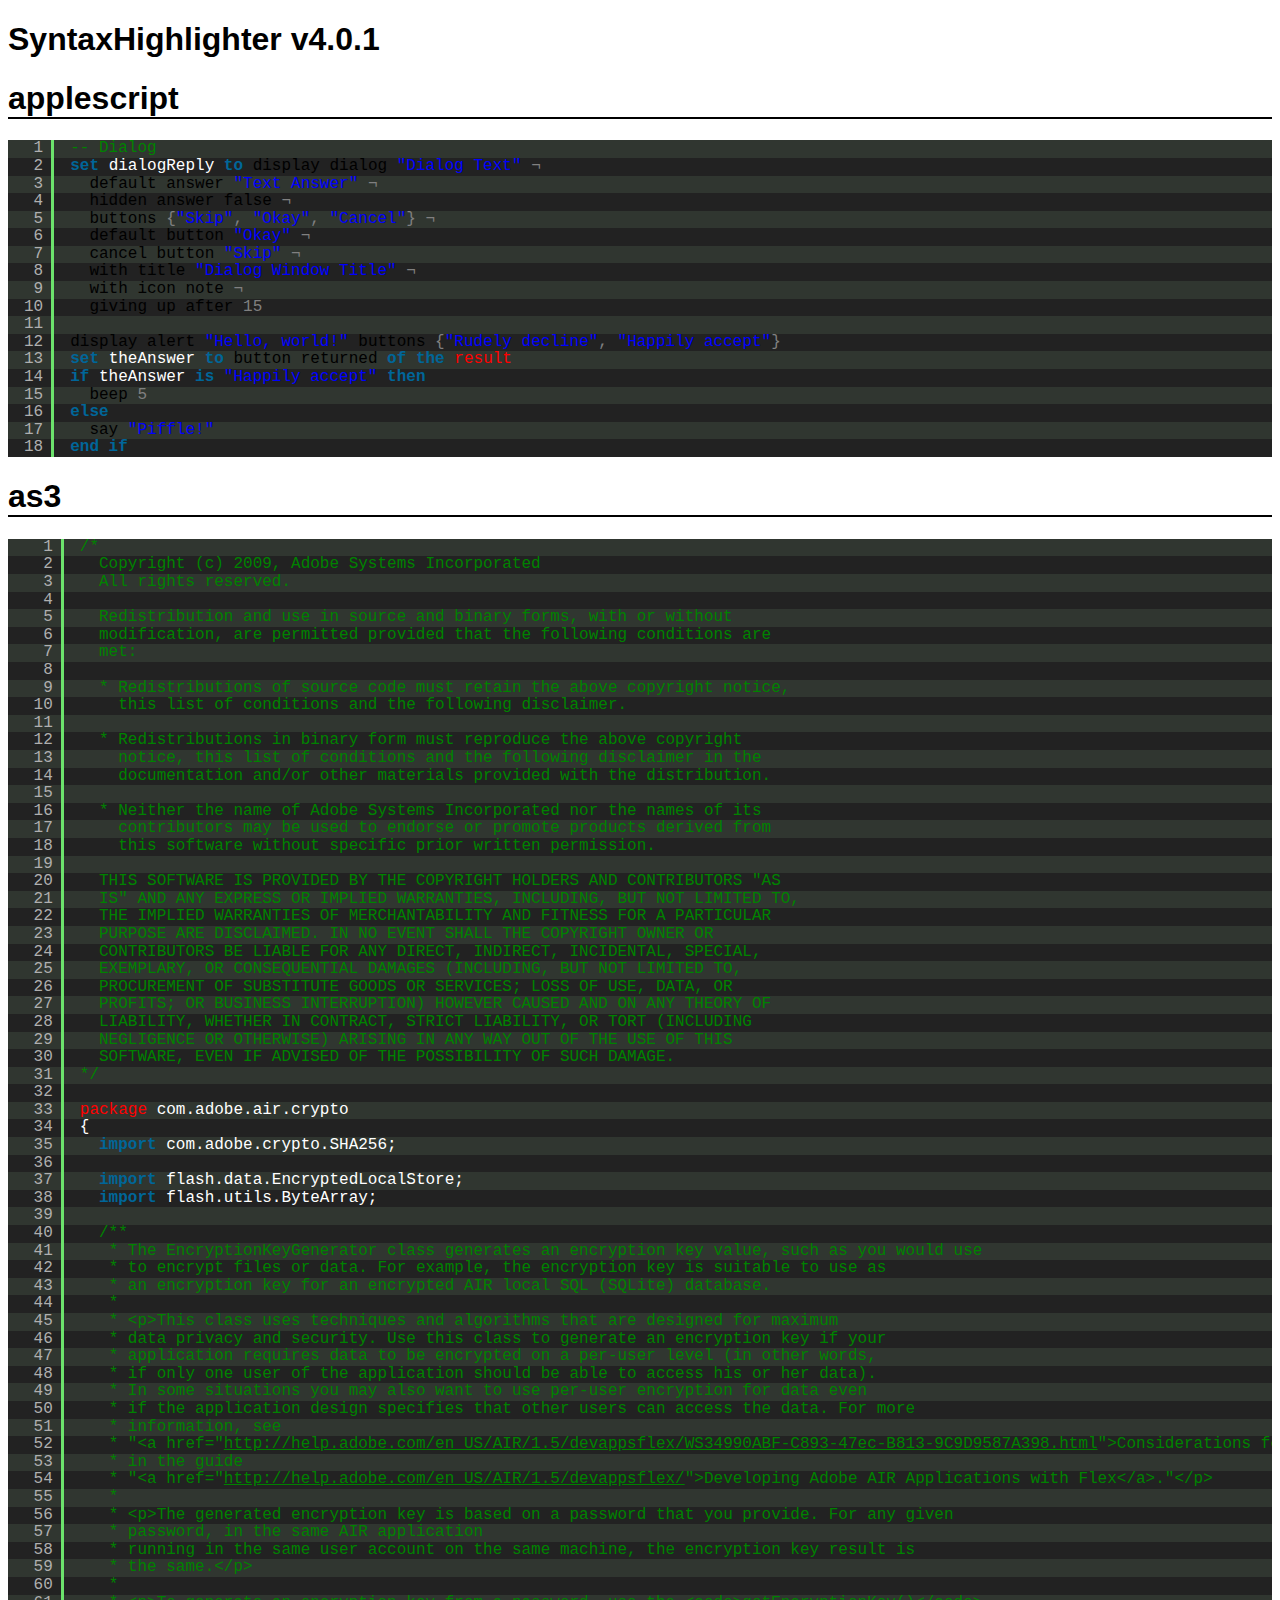
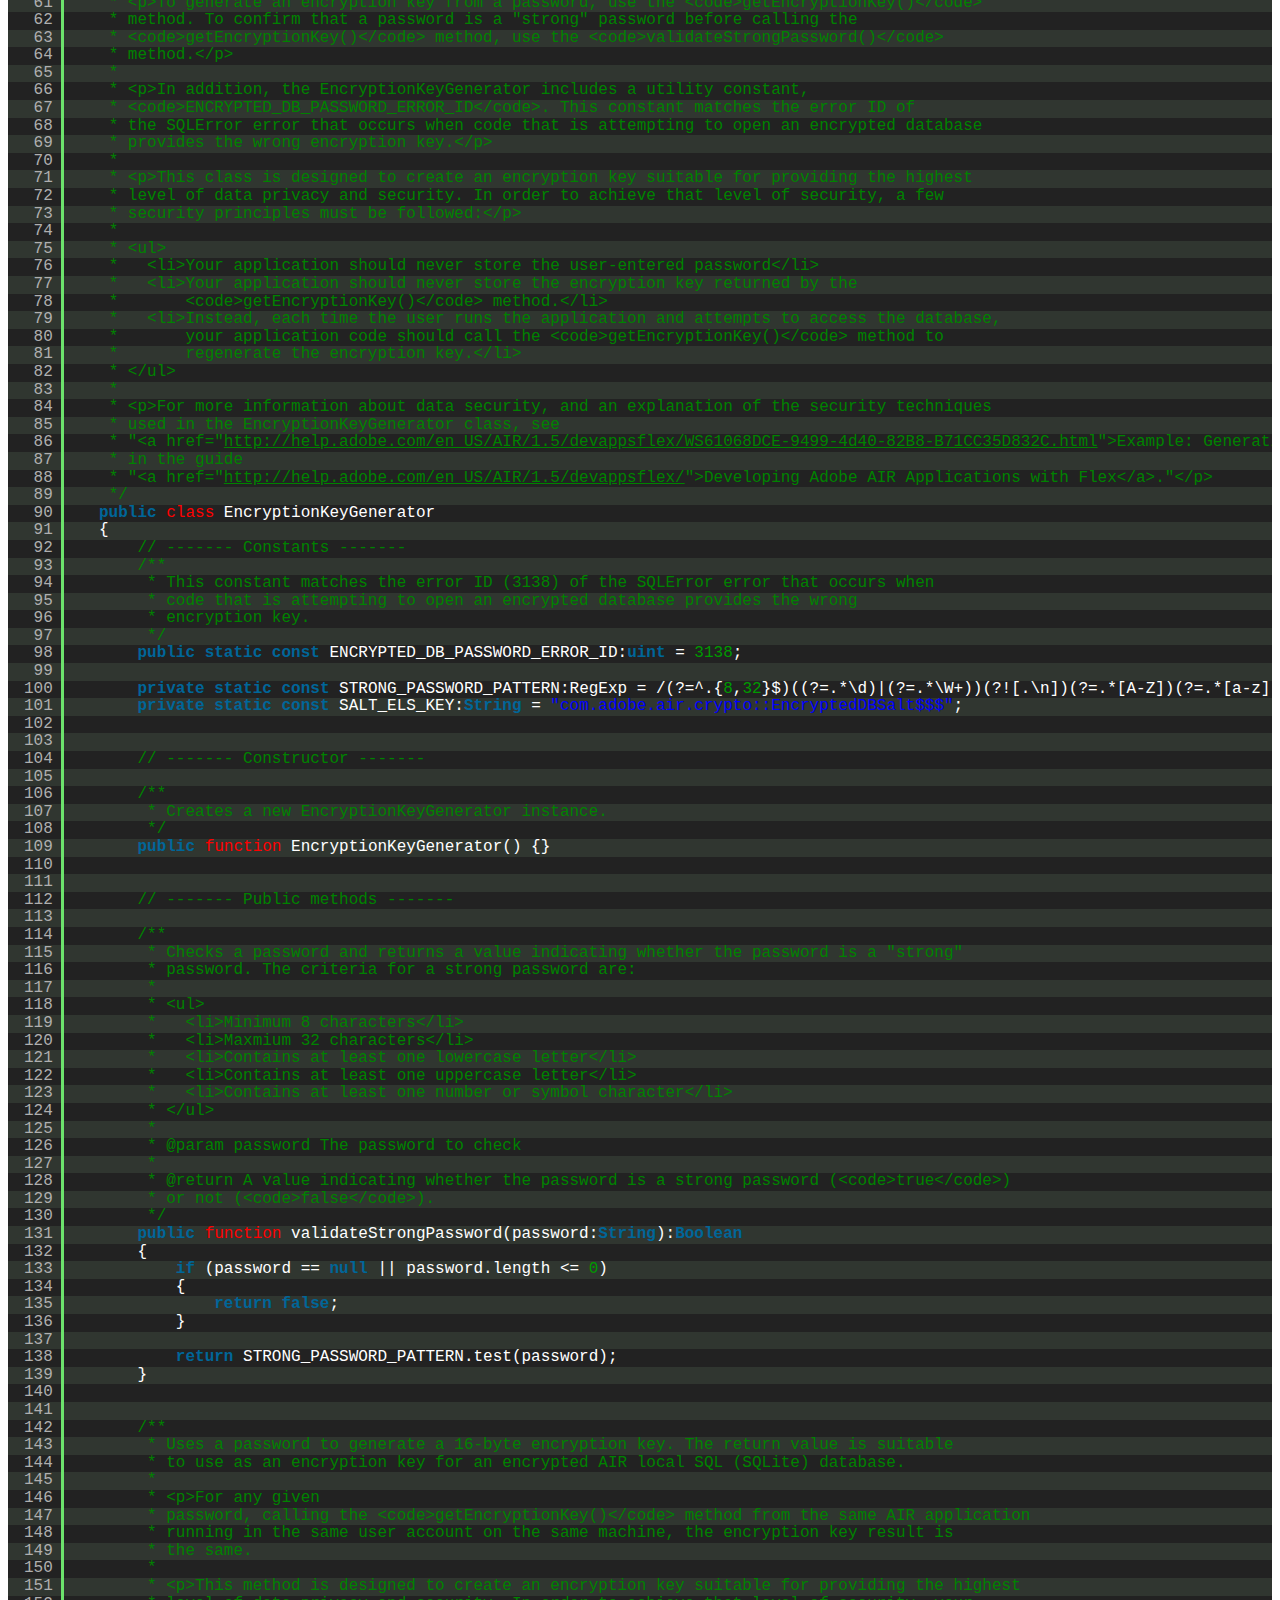
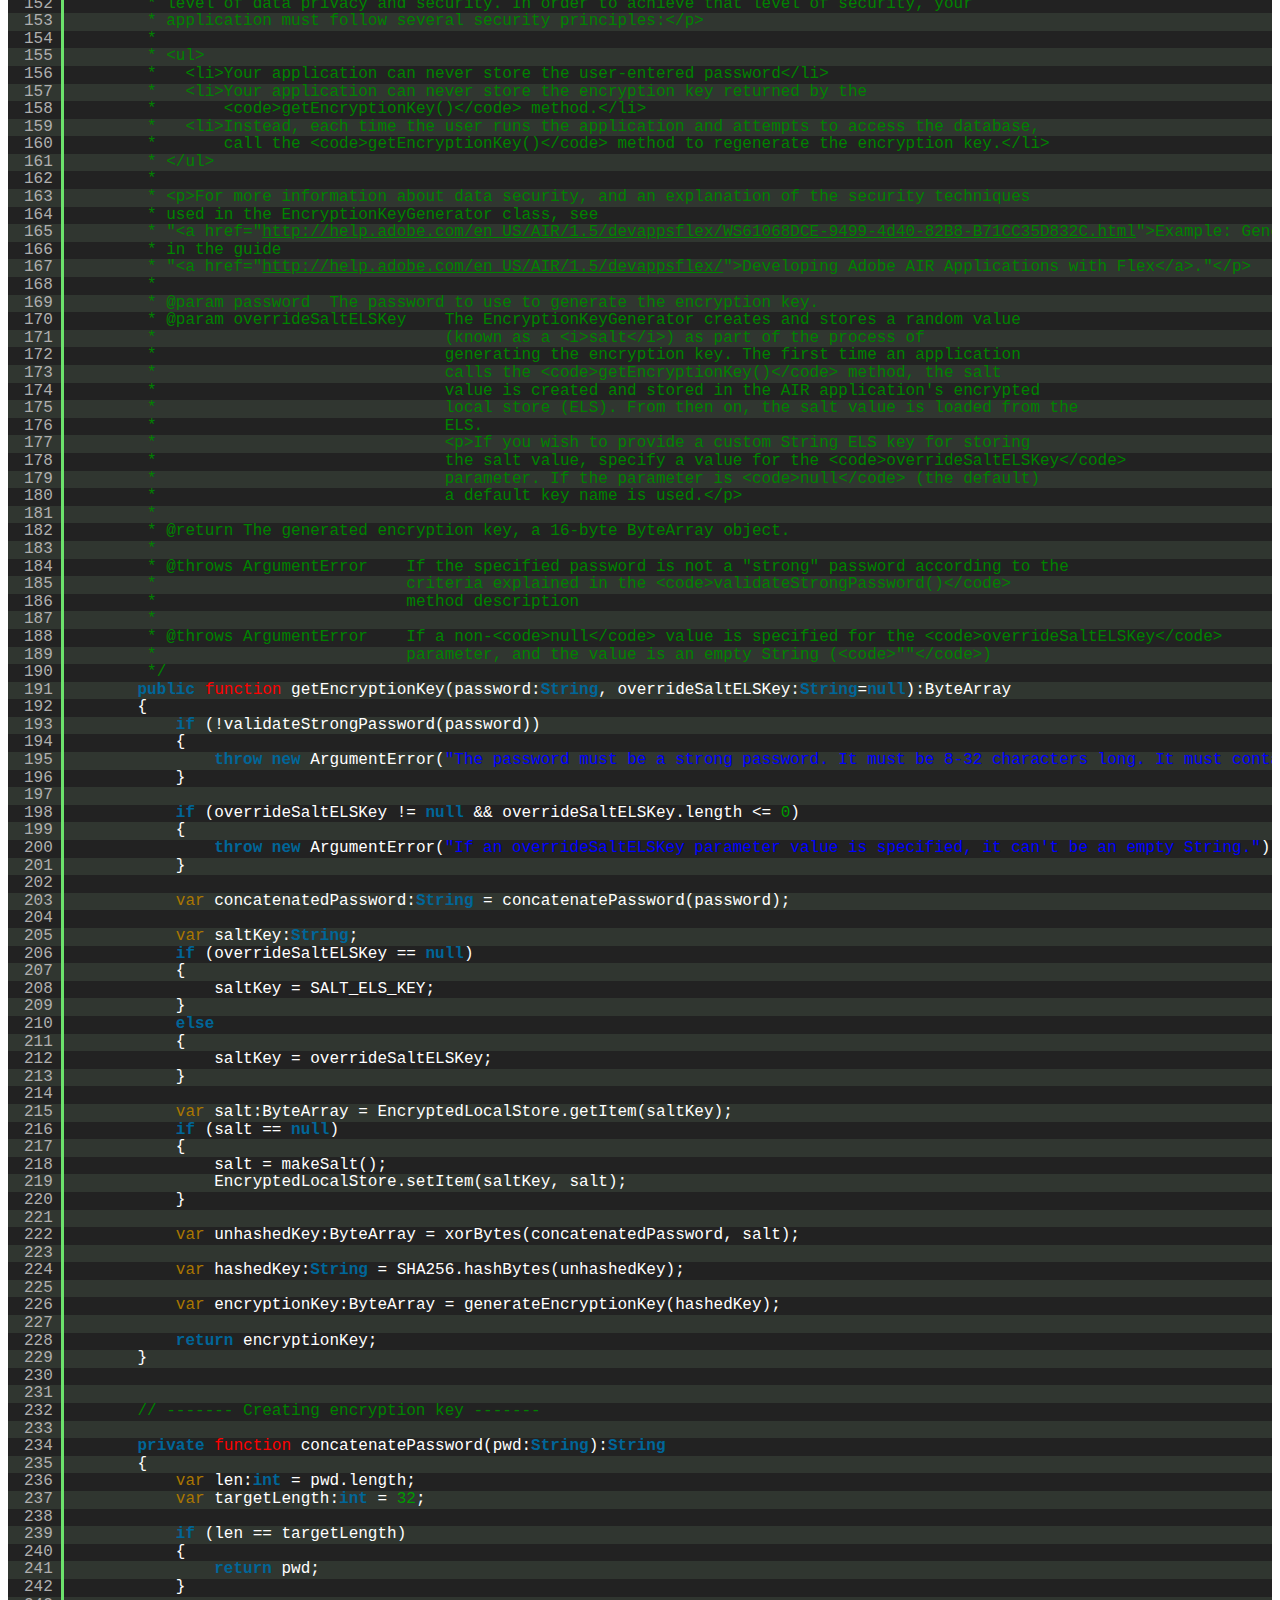
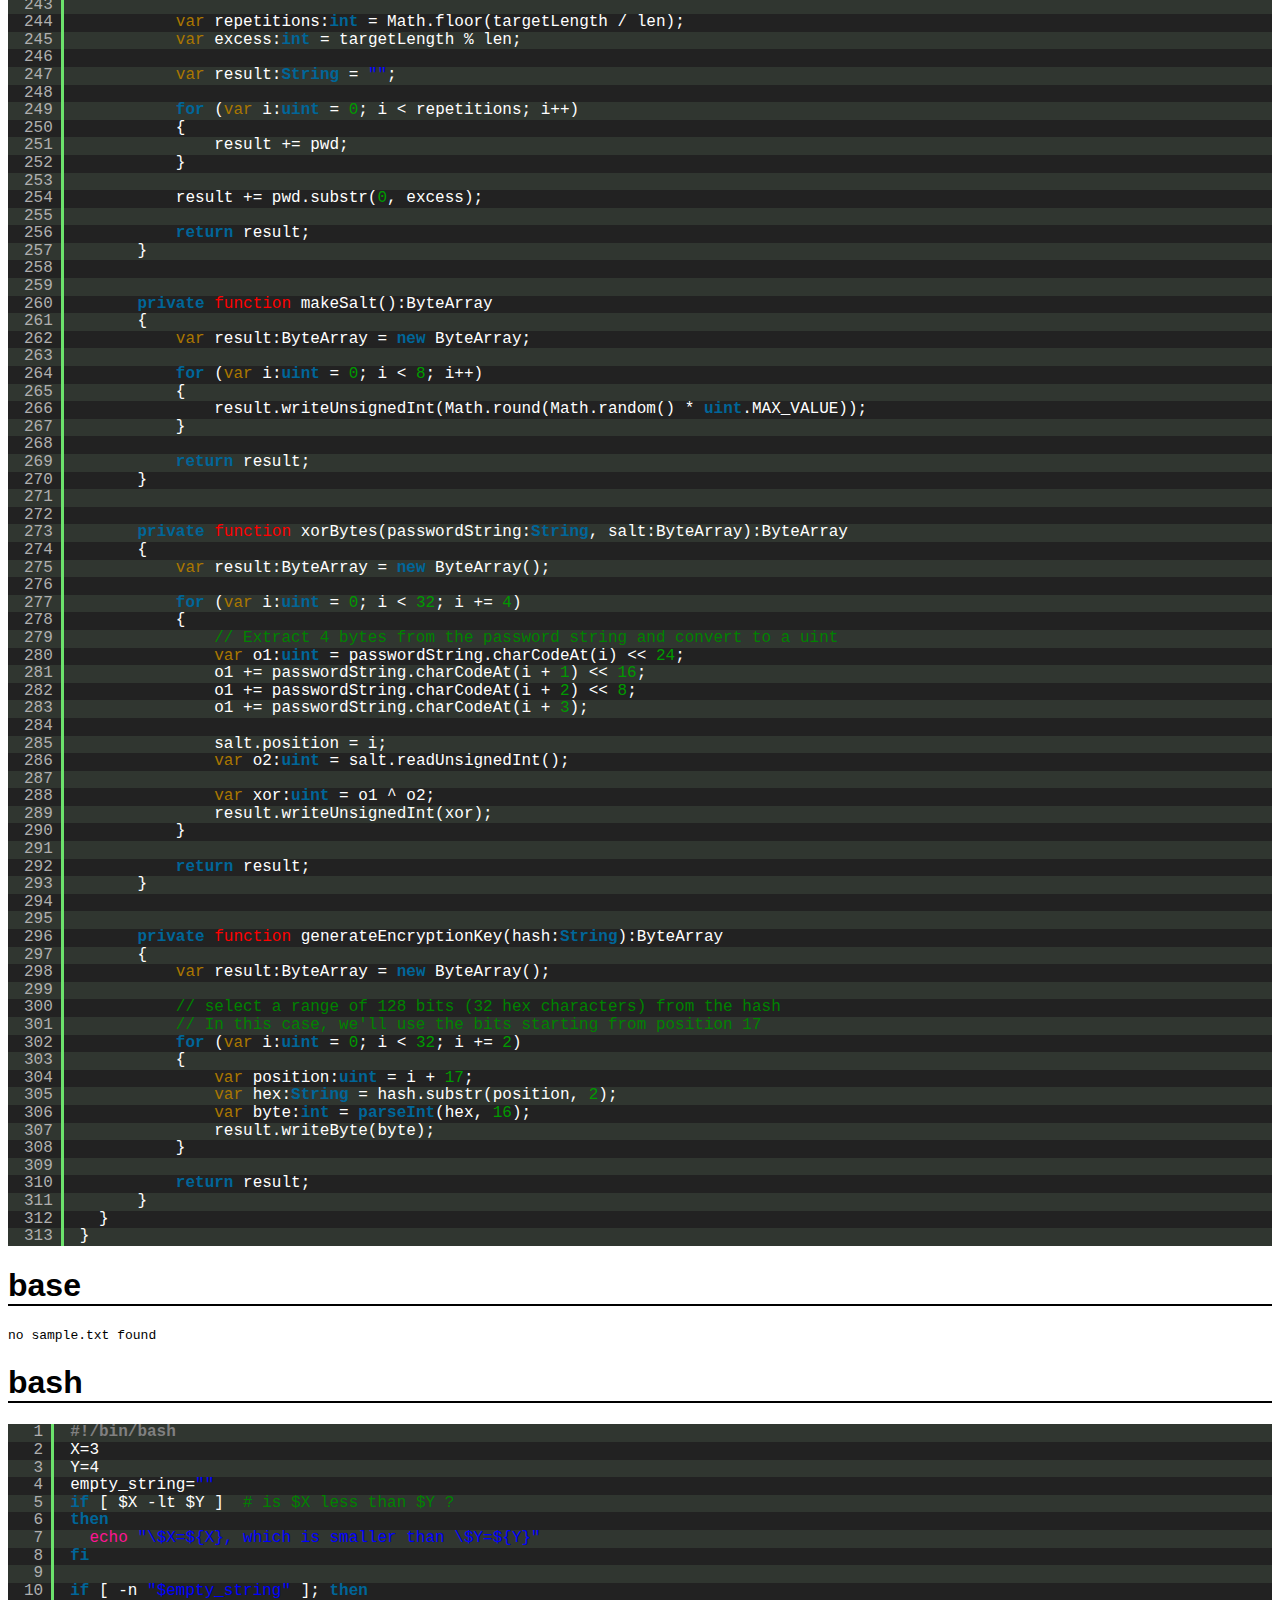
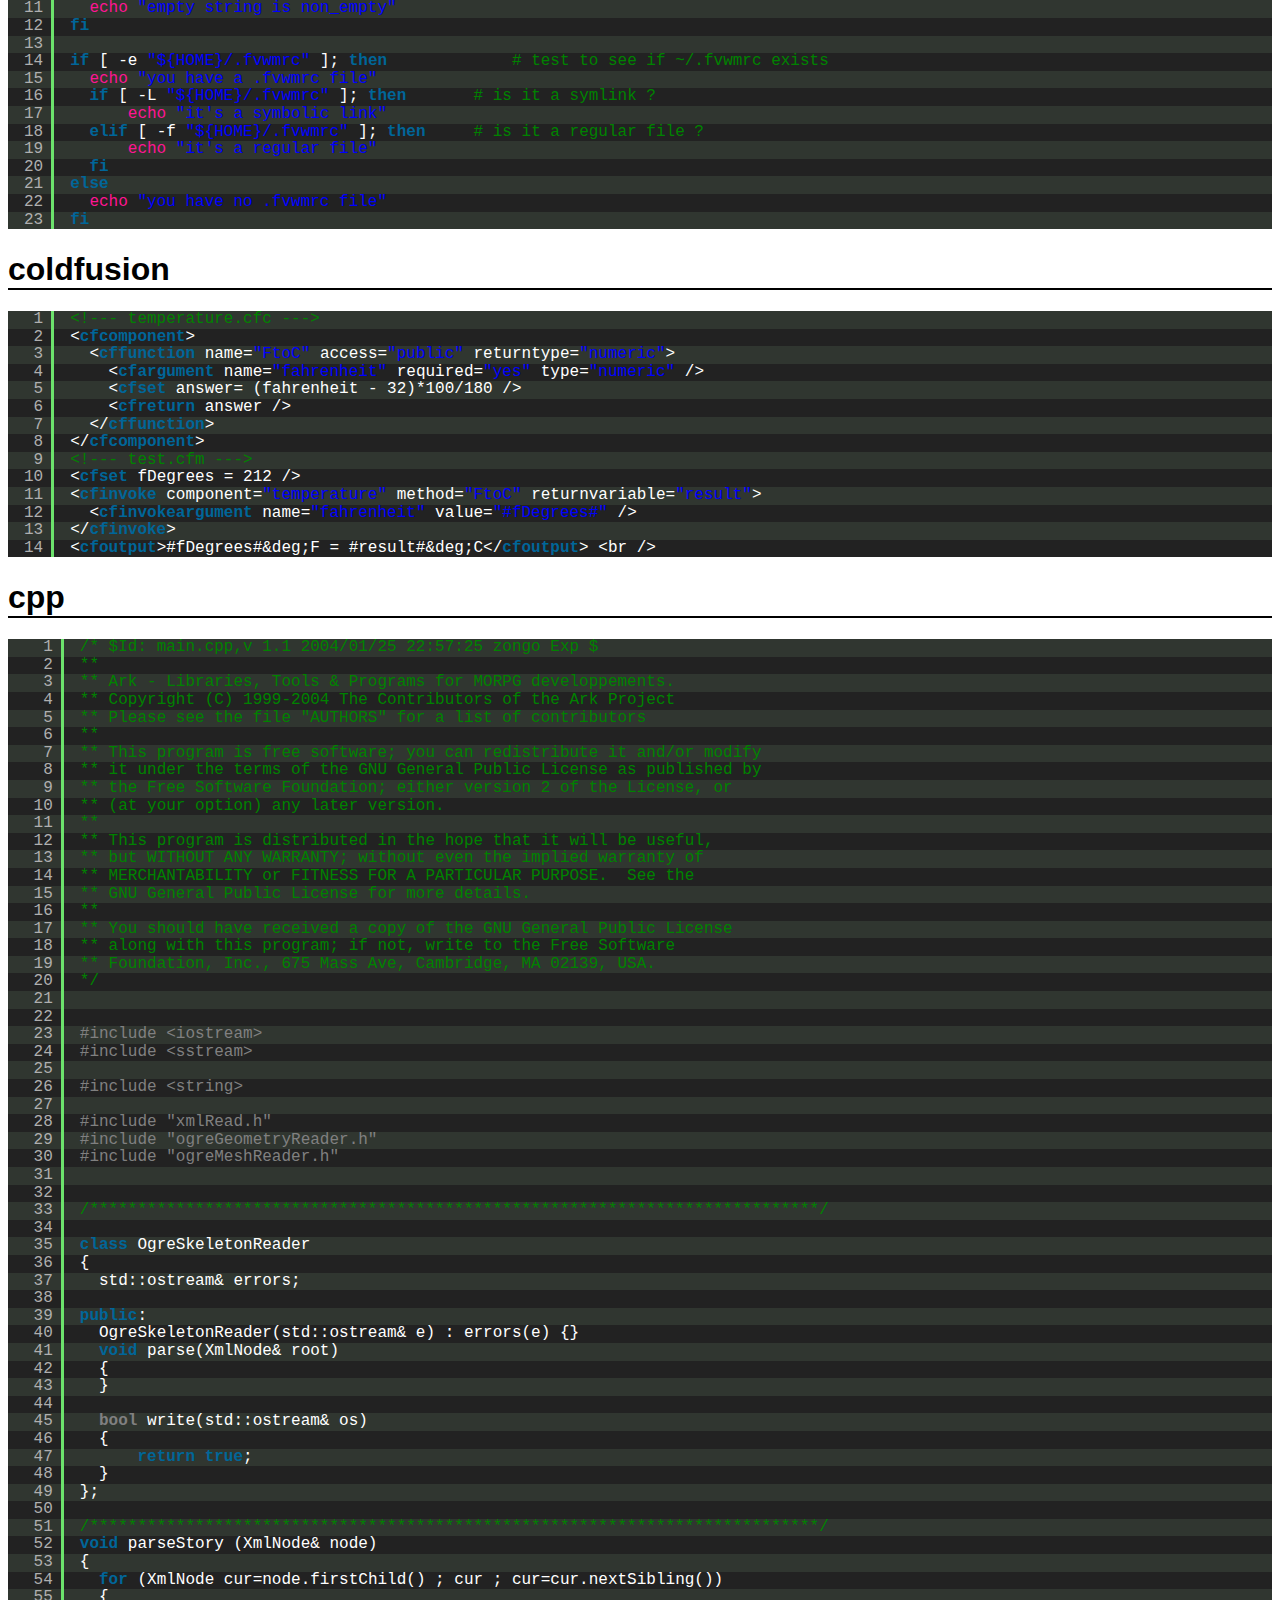
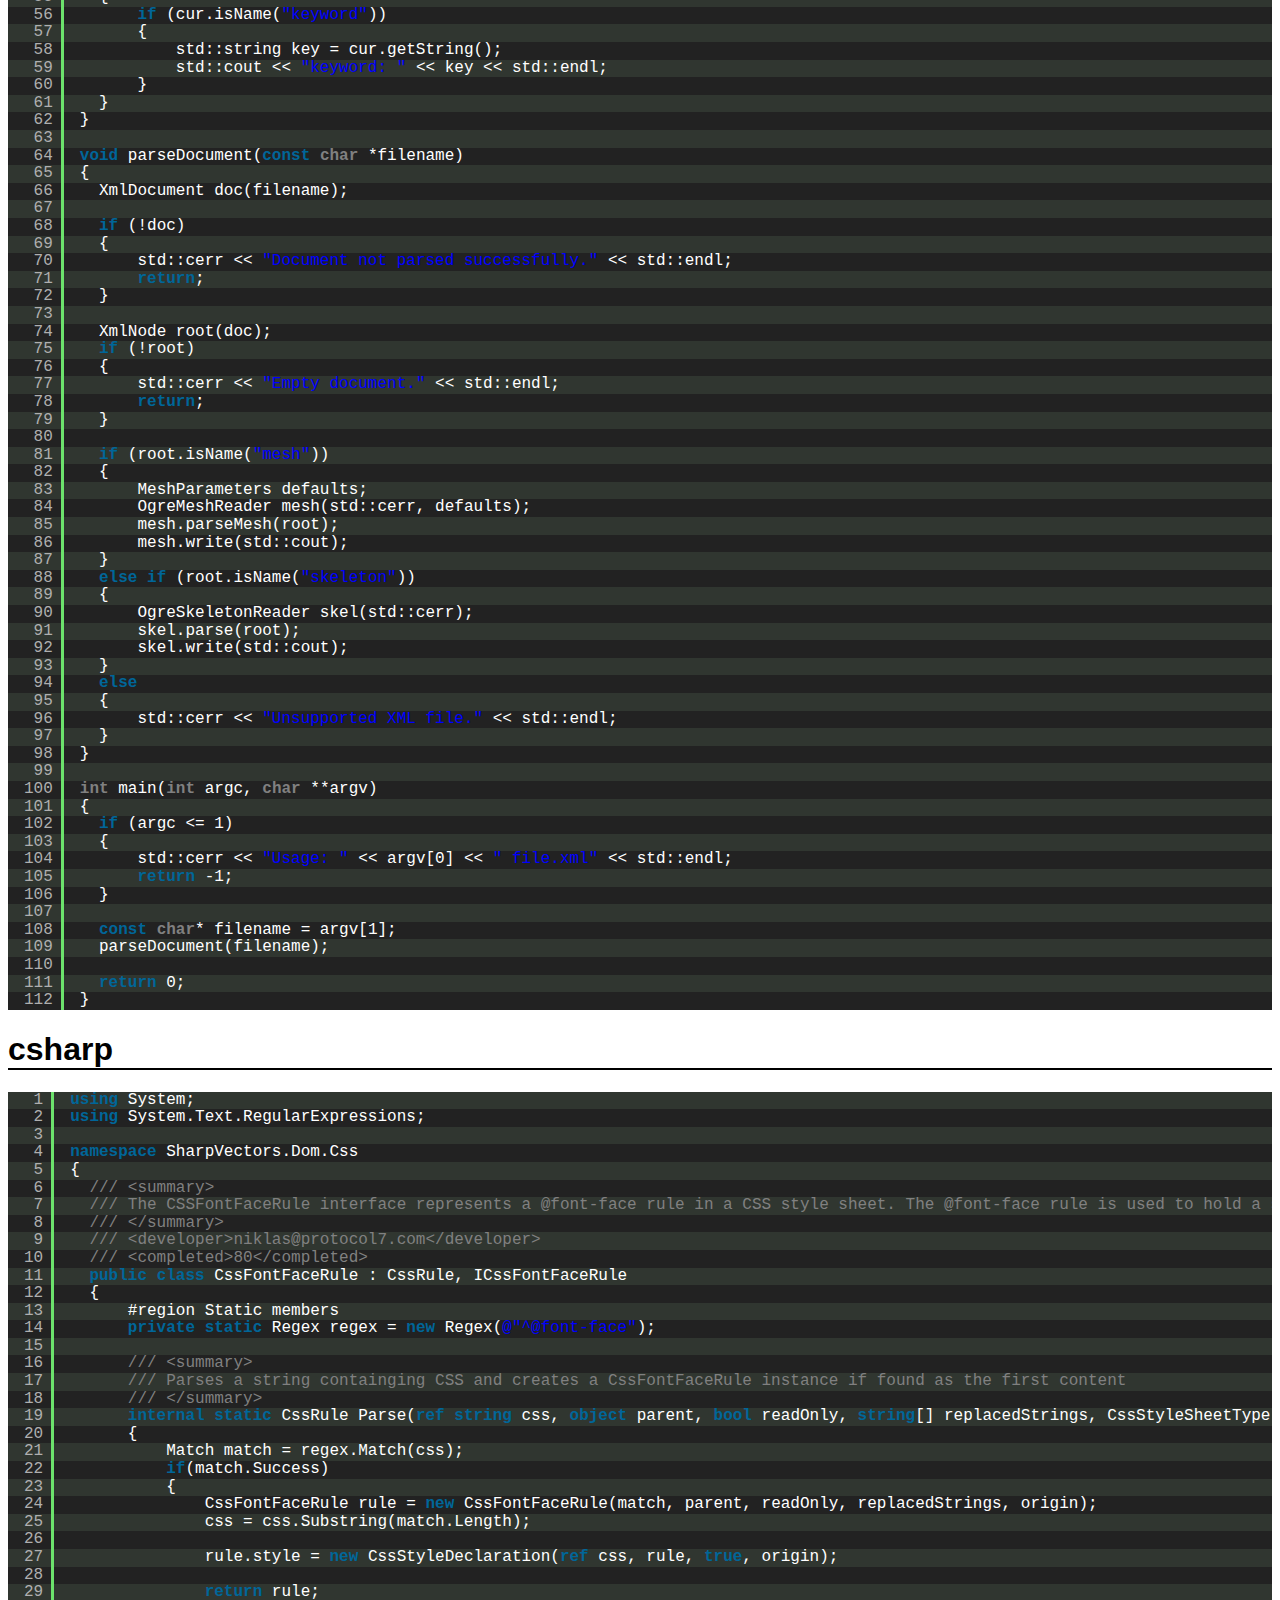
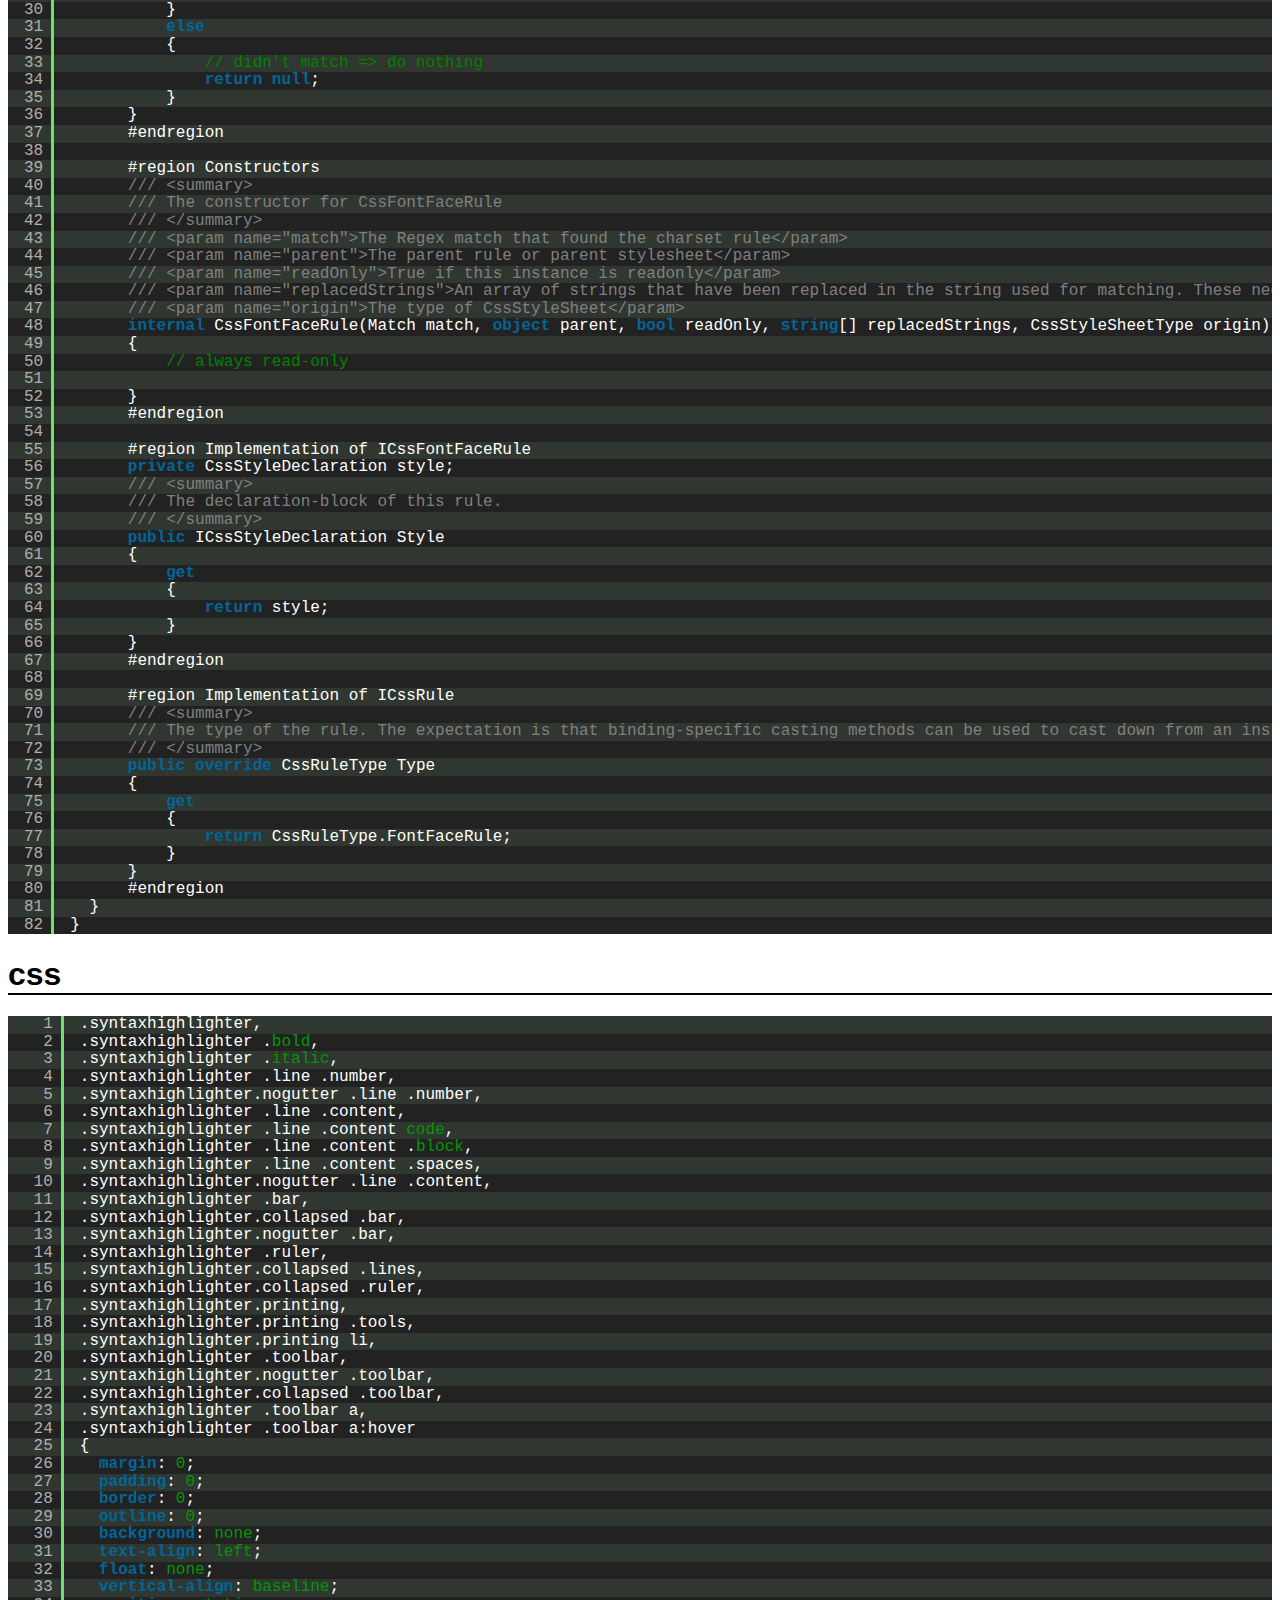
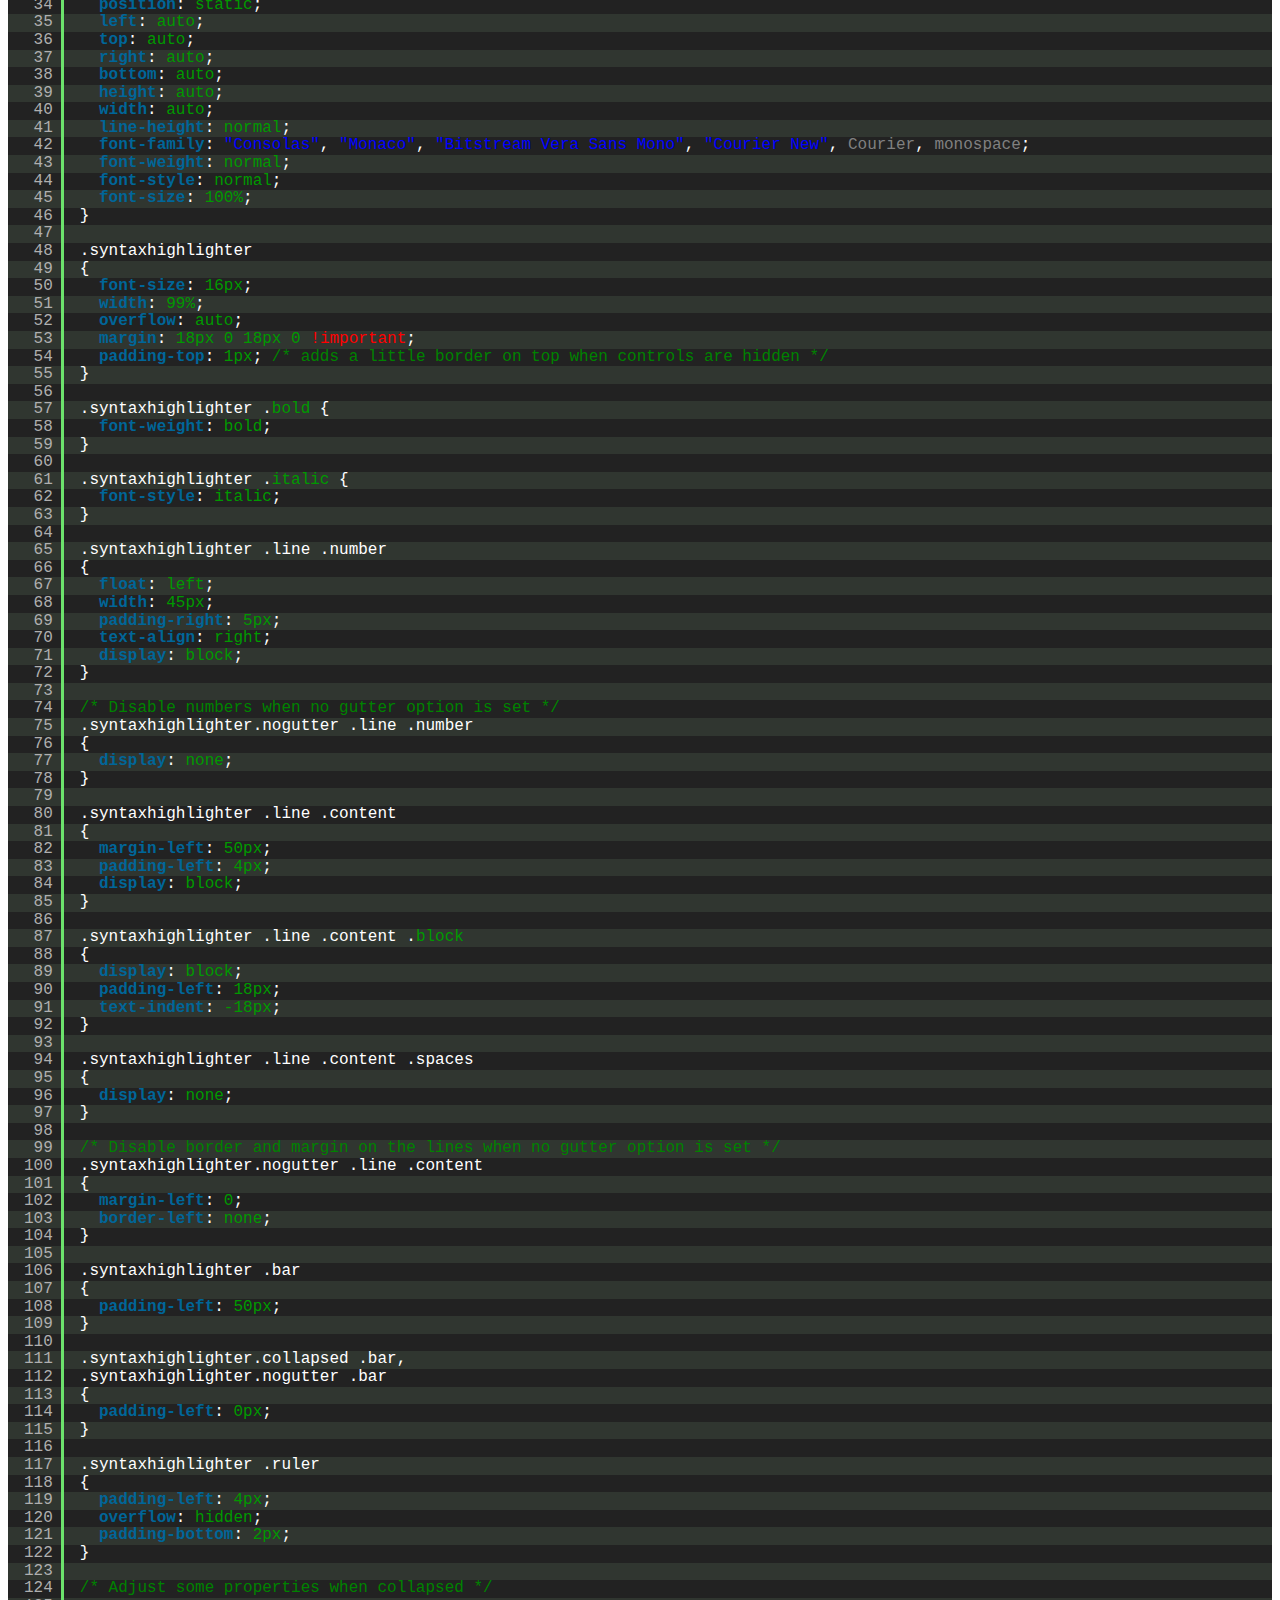
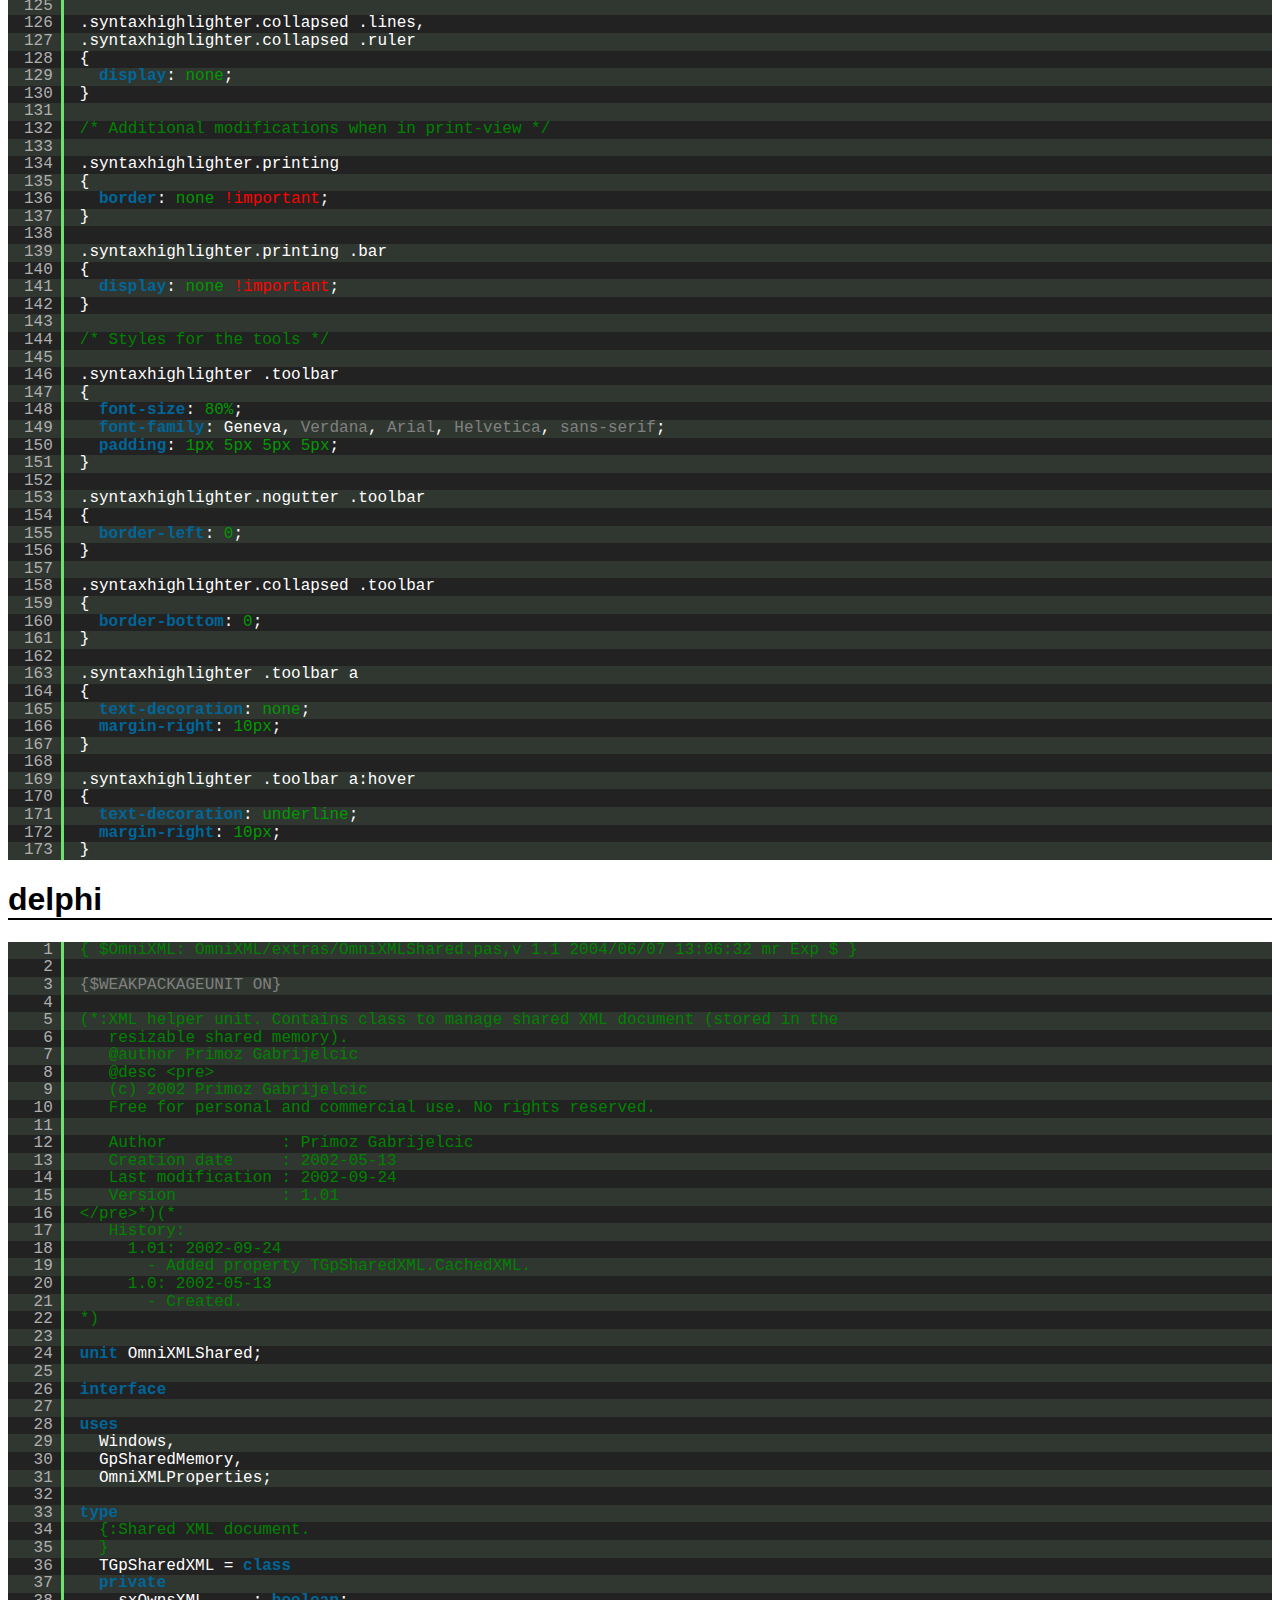
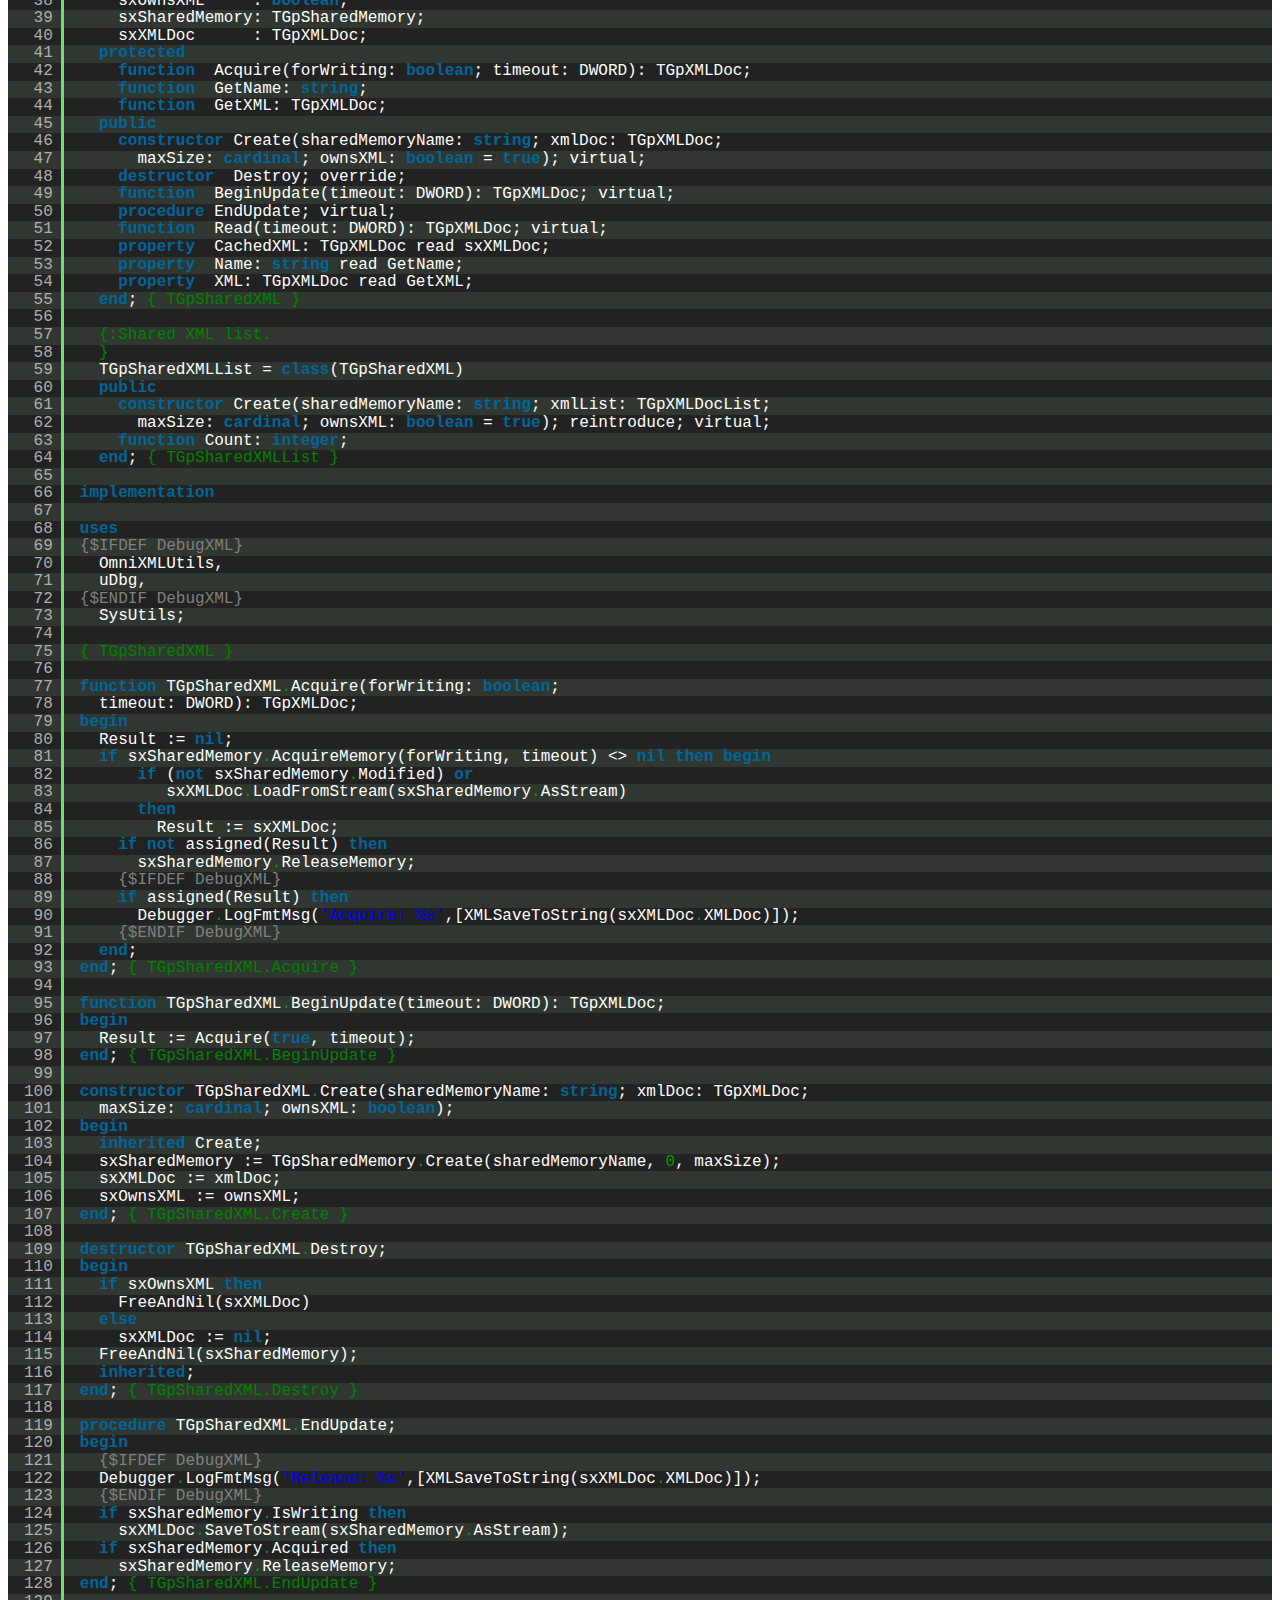
<file: static/syntaxhighlighter/index.html>
<!DOCTYPE html>
<html lang="en">
<head>
  <meta charset="utf-8">
  <title>SyntaxHighlighter</title>
  <script type="text/javascript" src="syntaxhighlighter.js"></script>
  <link type="text/css" rel="stylesheet" href="theme.css">
  <style type="text/css">
    body {
      background: white;
      font-family: helvetica;
    }
  </style>
</head>

<body>
<h1>SyntaxHighlighter v4.0.1</h1>



<h1 style="border-bottom: 2px solid black;">applescript</h1>
<pre class="brush: applescript;">
-- Dialog
set dialogReply to display dialog &#34;Dialog Text&#34; ¬
  default answer &#34;Text Answer&#34; ¬
  hidden answer false ¬
  buttons {&#34;Skip&#34;, &#34;Okay&#34;, &#34;Cancel&#34;} ¬
  default button &#34;Okay&#34; ¬
  cancel button &#34;Skip&#34; ¬
  with title &#34;Dialog Window Title&#34; ¬
  with icon note ¬
  giving up after 15

display alert &#34;Hello, world!&#34; buttons {&#34;Rudely decline&#34;, &#34;Happily accept&#34;}
set theAnswer to button returned of the result
if theAnswer is &#34;Happily accept&#34; then
  beep 5
else
  say &#34;Piffle!&#34;
end if

</pre>



<h1 style="border-bottom: 2px solid black;">as3</h1>
<pre class="brush: as3;">
/*
  Copyright (c) 2009, Adobe Systems Incorporated
  All rights reserved.
 
  Redistribution and use in source and binary forms, with or without
  modification, are permitted provided that the following conditions are
  met:
 
  * Redistributions of source code must retain the above copyright notice,
    this list of conditions and the following disclaimer.
   
  * Redistributions in binary form must reproduce the above copyright
    notice, this list of conditions and the following disclaimer in the
    documentation and/or other materials provided with the distribution.
   
  * Neither the name of Adobe Systems Incorporated nor the names of its
    contributors may be used to endorse or promote products derived from
    this software without specific prior written permission.
 
  THIS SOFTWARE IS PROVIDED BY THE COPYRIGHT HOLDERS AND CONTRIBUTORS &#34;AS
  IS&#34; AND ANY EXPRESS OR IMPLIED WARRANTIES, INCLUDING, BUT NOT LIMITED TO,
  THE IMPLIED WARRANTIES OF MERCHANTABILITY AND FITNESS FOR A PARTICULAR
  PURPOSE ARE DISCLAIMED. IN NO EVENT SHALL THE COPYRIGHT OWNER OR
  CONTRIBUTORS BE LIABLE FOR ANY DIRECT, INDIRECT, INCIDENTAL, SPECIAL,
  EXEMPLARY, OR CONSEQUENTIAL DAMAGES (INCLUDING, BUT NOT LIMITED TO,
  PROCUREMENT OF SUBSTITUTE GOODS OR SERVICES; LOSS OF USE, DATA, OR
  PROFITS; OR BUSINESS INTERRUPTION) HOWEVER CAUSED AND ON ANY THEORY OF
  LIABILITY, WHETHER IN CONTRACT, STRICT LIABILITY, OR TORT (INCLUDING
  NEGLIGENCE OR OTHERWISE) ARISING IN ANY WAY OUT OF THE USE OF THIS
  SOFTWARE, EVEN IF ADVISED OF THE POSSIBILITY OF SUCH DAMAGE.
*/
 
package com.adobe.air.crypto
{
  import com.adobe.crypto.SHA256;
   
  import flash.data.EncryptedLocalStore;
  import flash.utils.ByteArray;
           
  /**
   * The EncryptionKeyGenerator class generates an encryption key value, such as you would use
   * to encrypt files or data. For example, the encryption key is suitable to use as
   * an encryption key for an encrypted AIR local SQL (SQLite) database.
   *
   * &lt;p&gt;This class uses techniques and algorithms that are designed for maximum
   * data privacy and security. Use this class to generate an encryption key if your
   * application requires data to be encrypted on a per-user level (in other words,
   * if only one user of the application should be able to access his or her data).
   * In some situations you may also want to use per-user encryption for data even
   * if the application design specifies that other users can access the data. For more
   * information, see
   * &#34;&lt;a href=&#34;http://help.adobe.com/en_US/AIR/1.5/devappsflex/WS34990ABF-C893-47ec-B813-9C9D9587A398.html&#34;&gt;Considerations for using encryption with a database&lt;/a&gt;&#34;
   * in the guide
   * &#34;&lt;a href=&#34;http://help.adobe.com/en_US/AIR/1.5/devappsflex/&#34;&gt;Developing Adobe AIR Applications with Flex&lt;/a&gt;.&#34;&lt;/p&gt;
   *
   * &lt;p&gt;The generated encryption key is based on a password that you provide. For any given
   * password, in the same AIR application
   * running in the same user account on the same machine, the encryption key result is
   * the same.&lt;/p&gt;
   *
   * &lt;p&gt;To generate an encryption key from a password, use the &lt;code&gt;getEncryptionKey()&lt;/code&gt;
   * method. To confirm that a password is a &#34;strong&#34; password before calling the
   * &lt;code&gt;getEncryptionKey()&lt;/code&gt; method, use the &lt;code&gt;validateStrongPassword()&lt;/code&gt;
   * method.&lt;/p&gt;
   *
   * &lt;p&gt;In addition, the EncryptionKeyGenerator includes a utility constant,
   * &lt;code&gt;ENCRYPTED_DB_PASSWORD_ERROR_ID&lt;/code&gt;. This constant matches the error ID of
   * the SQLError error that occurs when code that is attempting to open an encrypted database
   * provides the wrong encryption key.&lt;/p&gt;
   *
   * &lt;p&gt;This class is designed to create an encryption key suitable for providing the highest
   * level of data privacy and security. In order to achieve that level of security, a few
   * security principles must be followed:&lt;/p&gt;
   *
   * &lt;ul&gt;
   *   &lt;li&gt;Your application should never store the user-entered password&lt;/li&gt;
   *   &lt;li&gt;Your application should never store the encryption key returned by the
   *       &lt;code&gt;getEncryptionKey()&lt;/code&gt; method.&lt;/li&gt;
   *   &lt;li&gt;Instead, each time the user runs the application and attempts to access the database,
   *       your application code should call the &lt;code&gt;getEncryptionKey()&lt;/code&gt; method to
   *       regenerate the encryption key.&lt;/li&gt;
   * &lt;/ul&gt;
   *
   * &lt;p&gt;For more information about data security, and an explanation of the security techniques
   * used in the EncryptionKeyGenerator class, see
   * &#34;&lt;a href=&#34;http://help.adobe.com/en_US/AIR/1.5/devappsflex/WS61068DCE-9499-4d40-82B8-B71CC35D832C.html&#34;&gt;Example: Generating and using an encryption key&lt;/a&gt;&#34;
   * in the guide
   * &#34;&lt;a href=&#34;http://help.adobe.com/en_US/AIR/1.5/devappsflex/&#34;&gt;Developing Adobe AIR Applications with Flex&lt;/a&gt;.&#34;&lt;/p&gt;
   */
  public class EncryptionKeyGenerator
  {
      // ------- Constants -------
      /**
       * This constant matches the error ID (3138) of the SQLError error that occurs when
       * code that is attempting to open an encrypted database provides the wrong
       * encryption key.
       */
      public static const ENCRYPTED_DB_PASSWORD_ERROR_ID:uint = 3138;
       
      private static const STRONG_PASSWORD_PATTERN:RegExp = /(?=^.{8,32}$)((?=.*\d)|(?=.*\W+))(?![.\n])(?=.*[A-Z])(?=.*[a-z]).*$/;
      private static const SALT_ELS_KEY:String = &#34;com.adobe.air.crypto::EncryptedDBSalt$$$&#34;;
       
       
      // ------- Constructor -------
       
      /**
       * Creates a new EncryptionKeyGenerator instance.
       */
      public function EncryptionKeyGenerator() {}
       
       
      // ------- Public methods -------
       
      /**
       * Checks a password and returns a value indicating whether the password is a &#34;strong&#34;
       * password. The criteria for a strong password are:
       *
       * &lt;ul&gt;
       *   &lt;li&gt;Minimum 8 characters&lt;/li&gt;
       *   &lt;li&gt;Maxmium 32 characters&lt;/li&gt;
       *   &lt;li&gt;Contains at least one lowercase letter&lt;/li&gt;
       *   &lt;li&gt;Contains at least one uppercase letter&lt;/li&gt;
       *   &lt;li&gt;Contains at least one number or symbol character&lt;/li&gt;
       * &lt;/ul&gt;
       *
       * @param password The password to check
       *
       * @return A value indicating whether the password is a strong password (&lt;code&gt;true&lt;/code&gt;)
       * or not (&lt;code&gt;false&lt;/code&gt;).
       */
      public function validateStrongPassword(password:String):Boolean
      {
          if (password == null || password.length &lt;= 0)
          {
              return false;
          }
           
          return STRONG_PASSWORD_PATTERN.test(password);
      }
       
       
      /**
       * Uses a password to generate a 16-byte encryption key. The return value is suitable
       * to use as an encryption key for an encrypted AIR local SQL (SQLite) database.
       *
       * &lt;p&gt;For any given
       * password, calling the &lt;code&gt;getEncryptionKey()&lt;/code&gt; method from the same AIR application
       * running in the same user account on the same machine, the encryption key result is
       * the same.
       *
       * &lt;p&gt;This method is designed to create an encryption key suitable for providing the highest
       * level of data privacy and security. In order to achieve that level of security, your
       * application must follow several security principles:&lt;/p&gt;
       *
       * &lt;ul&gt;
       *   &lt;li&gt;Your application can never store the user-entered password&lt;/li&gt;
       *   &lt;li&gt;Your application can never store the encryption key returned by the
       *       &lt;code&gt;getEncryptionKey()&lt;/code&gt; method.&lt;/li&gt;
       *   &lt;li&gt;Instead, each time the user runs the application and attempts to access the database,
       *       call the &lt;code&gt;getEncryptionKey()&lt;/code&gt; method to regenerate the encryption key.&lt;/li&gt;
       * &lt;/ul&gt;
       *
       * &lt;p&gt;For more information about data security, and an explanation of the security techniques
       * used in the EncryptionKeyGenerator class, see
       * &#34;&lt;a href=&#34;http://help.adobe.com/en_US/AIR/1.5/devappsflex/WS61068DCE-9499-4d40-82B8-B71CC35D832C.html&#34;&gt;Example: Generating and using an encryption key&lt;/a&gt;&#34;
       * in the guide
       * &#34;&lt;a href=&#34;http://help.adobe.com/en_US/AIR/1.5/devappsflex/&#34;&gt;Developing Adobe AIR Applications with Flex&lt;/a&gt;.&#34;&lt;/p&gt;
       *
       * @param password  The password to use to generate the encryption key.
       * @param overrideSaltELSKey    The EncryptionKeyGenerator creates and stores a random value
       *                              (known as a &lt;i&gt;salt&lt;/i&gt;) as part of the process of
       *                              generating the encryption key. The first time an application
       *                              calls the &lt;code&gt;getEncryptionKey()&lt;/code&gt; method, the salt
       *                              value is created and stored in the AIR application&#39;s encrypted
       *                              local store (ELS). From then on, the salt value is loaded from the
       *                              ELS.
       *                              &lt;p&gt;If you wish to provide a custom String ELS key for storing
       *                              the salt value, specify a value for the &lt;code&gt;overrideSaltELSKey&lt;/code&gt;
       *                              parameter. If the parameter is &lt;code&gt;null&lt;/code&gt; (the default)
       *                              a default key name is used.&lt;/p&gt;
       *
       * @return The generated encryption key, a 16-byte ByteArray object.
       *
       * @throws ArgumentError    If the specified password is not a &#34;strong&#34; password according to the
       *                          criteria explained in the &lt;code&gt;validateStrongPassword()&lt;/code&gt;
       *                          method description
       *
       * @throws ArgumentError    If a non-&lt;code&gt;null&lt;/code&gt; value is specified for the &lt;code&gt;overrideSaltELSKey&lt;/code&gt;
       *                          parameter, and the value is an empty String (&lt;code&gt;&#34;&#34;&lt;/code&gt;)
       */
      public function getEncryptionKey(password:String, overrideSaltELSKey:String=null):ByteArray
      {
          if (!validateStrongPassword(password))
          {
              throw new ArgumentError(&#34;The password must be a strong password. It must be 8-32 characters long. It must contain at least one uppercase letter, at least one lowercase letter, and at least one number or symbol.&#34;);
          }
           
          if (overrideSaltELSKey != null &amp;&amp; overrideSaltELSKey.length &lt;= 0)
          {
              throw new ArgumentError(&#34;If an overrideSaltELSKey parameter value is specified, it can&#39;t be an empty String.&#34;);
          }
           
          var concatenatedPassword:String = concatenatePassword(password);
           
          var saltKey:String;
          if (overrideSaltELSKey == null)
          {
              saltKey = SALT_ELS_KEY;
          }
          else
          {
              saltKey = overrideSaltELSKey;
          }
           
          var salt:ByteArray = EncryptedLocalStore.getItem(saltKey);
          if (salt == null)
          {
              salt = makeSalt();
              EncryptedLocalStore.setItem(saltKey, salt);
          }
           
          var unhashedKey:ByteArray = xorBytes(concatenatedPassword, salt);
           
          var hashedKey:String = SHA256.hashBytes(unhashedKey);
           
          var encryptionKey:ByteArray = generateEncryptionKey(hashedKey);
           
          return encryptionKey;
      }
       
       
      // ------- Creating encryption key -------
       
      private function concatenatePassword(pwd:String):String
      {
          var len:int = pwd.length;
          var targetLength:int = 32;
           
          if (len == targetLength)
          {
              return pwd;
          }
           
          var repetitions:int = Math.floor(targetLength / len);
          var excess:int = targetLength % len;
           
          var result:String = &#34;&#34;;
           
          for (var i:uint = 0; i &lt; repetitions; i++)
          {
              result += pwd;
          }
           
          result += pwd.substr(0, excess);
           
          return result;
      }
       
       
      private function makeSalt():ByteArray
      {
          var result:ByteArray = new ByteArray;
           
          for (var i:uint = 0; i &lt; 8; i++)
          {
              result.writeUnsignedInt(Math.round(Math.random() * uint.MAX_VALUE));
          }
           
          return result;
      }
       
       
      private function xorBytes(passwordString:String, salt:ByteArray):ByteArray
      {
          var result:ByteArray = new ByteArray();
           
          for (var i:uint = 0; i &lt; 32; i += 4)
          {
              // Extract 4 bytes from the password string and convert to a uint
              var o1:uint = passwordString.charCodeAt(i) &lt;&lt; 24;
              o1 += passwordString.charCodeAt(i + 1) &lt;&lt; 16;
              o1 += passwordString.charCodeAt(i + 2) &lt;&lt; 8;
              o1 += passwordString.charCodeAt(i + 3);
               
              salt.position = i;
              var o2:uint = salt.readUnsignedInt();
               
              var xor:uint = o1 ^ o2;
              result.writeUnsignedInt(xor);
          }
           
          return result;
      }
       
       
      private function generateEncryptionKey(hash:String):ByteArray
      {
          var result:ByteArray = new ByteArray();
           
          // select a range of 128 bits (32 hex characters) from the hash
          // In this case, we&#39;ll use the bits starting from position 17
          for (var i:uint = 0; i &lt; 32; i += 2)
          {
              var position:uint = i + 17;
              var hex:String = hash.substr(position, 2);
              var byte:int = parseInt(hex, 16);
              result.writeByte(byte);
          }
           
          return result;
      }
  }
}
</pre>



<h1 style="border-bottom: 2px solid black;">base</h1>
<pre class="brush: base;">
no sample.txt found
</pre>



<h1 style="border-bottom: 2px solid black;">bash</h1>
<pre class="brush: bash;">
#!/bin/bash
X=3
Y=4
empty_string=&#34;&#34;
if [ $X -lt $Y ]  # is $X less than $Y ?
then
  echo &#34;\$X=${X}, which is smaller than \$Y=${Y}&#34;
fi
 
if [ -n &#34;$empty_string&#34; ]; then
  echo &#34;empty string is non_empty&#34;
fi
 
if [ -e &#34;${HOME}/.fvwmrc&#34; ]; then             # test to see if ~/.fvwmrc exists
  echo &#34;you have a .fvwmrc file&#34;
  if [ -L &#34;${HOME}/.fvwmrc&#34; ]; then       # is it a symlink ? 
      echo &#34;it&#39;s a symbolic link&#34;
  elif [ -f &#34;${HOME}/.fvwmrc&#34; ]; then     # is it a regular file ?
      echo &#34;it&#39;s a regular file&#34;
  fi
else
  echo &#34;you have no .fvwmrc file&#34;
fi
</pre>



<h1 style="border-bottom: 2px solid black;">coldfusion</h1>
<pre class="brush: coldfusion;">
&lt;!--- temperature.cfc ---&gt;
&lt;cfcomponent&gt;
  &lt;cffunction name=&#34;FtoC&#34; access=&#34;public&#34; returntype=&#34;numeric&#34;&gt;
    &lt;cfargument name=&#34;fahrenheit&#34; required=&#34;yes&#34; type=&#34;numeric&#34; /&gt;
    &lt;cfset answer= (fahrenheit - 32)*100/180 /&gt;
    &lt;cfreturn answer /&gt;
  &lt;/cffunction&gt;
&lt;/cfcomponent&gt;
&lt;!--- test.cfm ---&gt;
&lt;cfset fDegrees = 212 /&gt;
&lt;cfinvoke component=&#34;temperature&#34; method=&#34;FtoC&#34; returnvariable=&#34;result&#34;&gt;
  &lt;cfinvokeargument name=&#34;fahrenheit&#34; value=&#34;#fDegrees#&#34; /&gt;
&lt;/cfinvoke&gt;
&lt;cfoutput&gt;#fDegrees#&amp;deg;F = #result#&amp;deg;C&lt;/cfoutput&gt; &lt;br /&gt;

</pre>



<h1 style="border-bottom: 2px solid black;">cpp</h1>
<pre class="brush: cpp;">
/* $Id: main.cpp,v 1.1 2004/01/25 22:57:25 zongo Exp $
**
** Ark - Libraries, Tools &amp; Programs for MORPG developpements.
** Copyright (C) 1999-2004 The Contributors of the Ark Project
** Please see the file &#34;AUTHORS&#34; for a list of contributors
**
** This program is free software; you can redistribute it and/or modify
** it under the terms of the GNU General Public License as published by
** the Free Software Foundation; either version 2 of the License, or
** (at your option) any later version.
**
** This program is distributed in the hope that it will be useful,
** but WITHOUT ANY WARRANTY; without even the implied warranty of
** MERCHANTABILITY or FITNESS FOR A PARTICULAR PURPOSE.  See the
** GNU General Public License for more details.
**
** You should have received a copy of the GNU General Public License
** along with this program; if not, write to the Free Software
** Foundation, Inc., 675 Mass Ave, Cambridge, MA 02139, USA.
*/
 
 
#include &lt;iostream&gt;
#include &lt;sstream&gt;
 
#include &lt;string&gt;
 
#include &#34;xmlRead.h&#34;
#include &#34;ogreGeometryReader.h&#34;
#include &#34;ogreMeshReader.h&#34;
 
 
/****************************************************************************/
 
class OgreSkeletonReader
{
  std::ostream&amp; errors;
 
public:
  OgreSkeletonReader(std::ostream&amp; e) : errors(e) {}
  void parse(XmlNode&amp; root)
  {
  }
 
  bool write(std::ostream&amp; os)
  {
      return true;
  }
};
 
/****************************************************************************/
void parseStory (XmlNode&amp; node)
{
  for (XmlNode cur=node.firstChild() ; cur ; cur=cur.nextSibling())
  {
      if (cur.isName(&#34;keyword&#34;))
      {
          std::string key = cur.getString();
          std::cout &lt;&lt; &#34;keyword: &#34; &lt;&lt; key &lt;&lt; std::endl;
      }
  }
}
 
void parseDocument(const char *filename)
{
  XmlDocument doc(filename);
   
  if (!doc)
  {
      std::cerr &lt;&lt; &#34;Document not parsed successfully.&#34; &lt;&lt; std::endl;
      return;
  }
   
  XmlNode root(doc);
  if (!root)
  {
      std::cerr &lt;&lt; &#34;Empty document.&#34; &lt;&lt; std::endl;
      return;
  }
   
  if (root.isName(&#34;mesh&#34;))
  {
      MeshParameters defaults;
      OgreMeshReader mesh(std::cerr, defaults);
      mesh.parseMesh(root);
      mesh.write(std::cout);
  }
  else if (root.isName(&#34;skeleton&#34;))
  {
      OgreSkeletonReader skel(std::cerr);
      skel.parse(root);
      skel.write(std::cout);
  }
  else
  {
      std::cerr &lt;&lt; &#34;Unsupported XML file.&#34; &lt;&lt; std::endl;
  }
}
 
int main(int argc, char **argv)
{
  if (argc &lt;= 1)
  {
      std::cerr &lt;&lt; &#34;Usage: &#34; &lt;&lt; argv[0] &lt;&lt; &#34; file.xml&#34; &lt;&lt; std::endl;
      return -1;
  }
 
  const char* filename = argv[1];
  parseDocument(filename);
 
  return 0;
}
</pre>



<h1 style="border-bottom: 2px solid black;">csharp</h1>
<pre class="brush: csharp;">
using System;
using System.Text.RegularExpressions;
 
namespace SharpVectors.Dom.Css
{
  /// &lt;summary&gt;
  /// The CSSFontFaceRule interface represents a @font-face rule in a CSS style sheet. The @font-face rule is used to hold a set of font descriptions.
  /// &lt;/summary&gt;
  /// &lt;developer&gt;niklas@protocol7.com&lt;/developer&gt;
  /// &lt;completed&gt;80&lt;/completed&gt;
  public class CssFontFaceRule : CssRule, ICssFontFaceRule
  {
      #region Static members
      private static Regex regex = new Regeх(@&#34;^@font-face&#34;);
       
      /// &lt;summary&gt;
      /// Parses a string containging CSS and creates a CssFontFaceRule instance if found as the first content
      /// &lt;/summary&gt;
      internal static CssRule Parse(ref string css, object parent, bool readOnly, string[] replacedStrings, CssStyleSheetType origin)
      {
          Match match = regex.Match(css);
          if(match.Success)
          {
              CssFontFaceRule rule = new CssFontFaceRule(match, parent, readOnly, replacedStrings, origin);
              css = css.Substring(match.Length);
 
              rule.style = new CssStyleDeclaration(ref css, rule, true, origin);
 
              return rule;
          }
          else
          {
              // didn&#39;t match =&gt; do nothing
              return null;
          }
      }
      #endregion
 
      #region Constructors
      /// &lt;summary&gt;
      /// The constructor for CssFontFaceRule
      /// &lt;/summary&gt;
      /// &lt;param name=&#34;match&#34;&gt;The Regex match that found the charset rule&lt;/param&gt;
      /// &lt;param name=&#34;parent&#34;&gt;The parent rule or parent stylesheet&lt;/param&gt;
      /// &lt;param name=&#34;readOnly&#34;&gt;True if this instance is readonly&lt;/param&gt;
      /// &lt;param name=&#34;replacedStrings&#34;&gt;An array of strings that have been replaced in the string used for matching. These needs to be put back use the DereplaceStrings method&lt;/param&gt;
      /// &lt;param name=&#34;origin&#34;&gt;The type of CssStyleSheet&lt;/param&gt;
      internal CssFontFaceRule(Match match, object parent, bool readOnly, string[] replacedStrings, CssStyleSheetType origin) : base(parent, true, replacedStrings, origin)
      {
          // always read-only
           
      }
      #endregion
 
      #region Implementation of ICssFontFaceRule
      private CssStyleDeclaration style;
      /// &lt;summary&gt;
      /// The declaration-block of this rule.
      /// &lt;/summary&gt;
      public ICssStyleDeclaration Style
      {
          get
          {
              return style;
          }
      }
      #endregion
 
      #region Implementation of ICssRule
      /// &lt;summary&gt;
      /// The type of the rule. The expectation is that binding-specific casting methods can be used to cast down from an instance of the CSSRule interface to the specific derived interface implied by the type.
      /// &lt;/summary&gt;
      public override CssRuleType Type
      {
          get
          {
              return CssRuleType.FontFaceRule;
          }
      }
      #endregion
  }
}
</pre>



<h1 style="border-bottom: 2px solid black;">css</h1>
<pre class="brush: css;">
.syntaxhighlighter,
.syntaxhighlighter .bold,
.syntaxhighlighter .italic,
.syntaxhighlighter .line .number,
.syntaxhighlighter.nogutter .line .number,
.syntaxhighlighter .line .content,
.syntaxhighlighter .line .content code,
.syntaxhighlighter .line .content .block,
.syntaxhighlighter .line .content .spaces,
.syntaxhighlighter.nogutter .line .content,
.syntaxhighlighter .bar,
.syntaxhighlighter.collapsed .bar,
.syntaxhighlighter.nogutter .bar,
.syntaxhighlighter .ruler,
.syntaxhighlighter.collapsed .lines,
.syntaxhighlighter.collapsed .ruler,
.syntaxhighlighter.printing,
.syntaxhighlighter.printing .tools,
.syntaxhighlighter.printing li,
.syntaxhighlighter .toolbar,
.syntaxhighlighter.nogutter .toolbar,
.syntaxhighlighter.collapsed .toolbar,
.syntaxhighlighter .toolbar a,
.syntaxhighlighter .toolbar a:hover
{
  margin: 0;
  padding: 0;
  border: 0;
  outline: 0;
  background: none;
  text-align: left;
  float: none;
  vertical-align: baseline;
  position: static;
  left: auto;
  top: auto;
  right: auto;
  bottom: auto;
  height: auto;
  width: auto;
  line-height: normal;
  font-family: &#34;Consolas&#34;, &#34;Monaco&#34;, &#34;Bitstream Vera Sans Mono&#34;, &#34;Courier New&#34;, Courier, monospace;
  font-weight: normal;
  font-style: normal;
  font-size: 100%;
}
 
.syntaxhighlighter
{
  font-size: 16px;
  width: 99%;
  overflow: auto;
  margin: 18px 0 18px 0 !important;
  padding-top: 1px; /* adds a little border on top when controls are hidden */
}
 
.syntaxhighlighter .bold {
  font-weight: bold;
}
 
.syntaxhighlighter .italic {
  font-style: italic;
}
 
.syntaxhighlighter .line .number
{
  float: left;
  width: 45px;
  padding-right: 5px;
  text-align: right;
  display: block;
}
 
/* Disable numbers when no gutter option is set */
.syntaxhighlighter.nogutter .line .number
{
  display: none;
}
 
.syntaxhighlighter .line .content
{
  margin-left: 50px;
  padding-left: 4px;
  display: block;
}
 
.syntaxhighlighter .line .content .block
{
  display: block;
  padding-left: 18px;
  text-indent: -18px;
}
 
.syntaxhighlighter .line .content .spaces
{
  display: none;
}
 
/* Disable border and margin on the lines when no gutter option is set */
.syntaxhighlighter.nogutter .line .content
{
  margin-left: 0;
  border-left: none;
}
 
.syntaxhighlighter .bar
{
  padding-left: 50px;
}
 
.syntaxhighlighter.collapsed .bar,
.syntaxhighlighter.nogutter .bar
{
  padding-left: 0px;
}
 
.syntaxhighlighter .ruler
{
  padding-left: 4px;
  overflow: hidden;
  padding-bottom: 2px;
}
 
/* Adjust some properties when collapsed */
 
.syntaxhighlighter.collapsed .lines,
.syntaxhighlighter.collapsed .ruler
{
  display: none;
}
 
/* Additional modifications when in print-view */
 
.syntaxhighlighter.printing
{
  border: none !important;
}
 
.syntaxhighlighter.printing .bar
{
  display: none !important;
}
 
/* Styles for the tools */
 
.syntaxhighlighter .toolbar
{
  font-size: 80%;
  font-family: Geneva, Verdana, Arial, Helvetica, sans-serif;
  padding: 1px 5px 5px 5px;
}
 
.syntaxhighlighter.nogutter .toolbar
{
  border-left: 0;
}
 
.syntaxhighlighter.collapsed .toolbar
{
  border-bottom: 0;
}
 
.syntaxhighlighter .toolbar a
{
  text-decoration: none;
  margin-right: 10px;
}
 
.syntaxhighlighter .toolbar a:hover
{
  text-decoration: underline;
  margin-right: 10px;
}
</pre>



<h1 style="border-bottom: 2px solid black;">delphi</h1>
<pre class="brush: delphi;">
{ $OmniXML: OmniXML/extras/OmniXMLShared.pas,v 1.1 2004/06/07 13:06:32 mr Exp $ }
 
{$WEAKPACKAGEUNIT ON}
 
(*:XML helper unit. Contains class to manage shared XML document (stored in the
   resizable shared memory).
   @author Primoz Gabrijelcic
   @desc &lt;pre&gt;
   (c) 2002 Primoz Gabrijelcic
   Free for personal and commercial use. No rights reserved.
 
   Author            : Primoz Gabrijelcic
   Creation date     : 2002-05-13
   Last modification : 2002-09-24
   Version           : 1.01
&lt;/pre&gt;*)(*
   History:
     1.01: 2002-09-24
       - Added property TGpSharedXML.CachedXML.
     1.0: 2002-05-13
       - Created.
*)
 
unit OmniXMLShared;
 
interface
 
uses
  Windows,
  GpSharedMemory,
  OmniXMLProperties;
 
type
  {:Shared XML document.
  }
  TGpSharedXML = class
  private
    sxOwnsXML     : boolean;
    sxSharedMemory: TGpSharedMemory;
    sxXMLDoc      : TGpXMLDoc;
  protected
    function  Acquire(forWriting: boolean; timeout: DWORD): TGpXMLDoc;
    function  GetName: string;
    function  GetXML: TGpXMLDoc;
  public
    constructor Create(sharedMemoryName: string; xmlDoc: TGpXMLDoc;
      maxSize: cardinal; ownsXML: boolean = true); virtual;
    destructor  Destroy; override;
    function  BeginUpdate(timeout: DWORD): TGpXMLDoc; virtual;
    procedure EndUpdate; virtual;
    function  Read(timeout: DWORD): TGpXMLDoc; virtual;
    property  CachedXML: TGpXMLDoc read sxXMLDoc;
    property  Name: string read GetName;
    property  XML: TGpXMLDoc read GetXML;
  end; { TGpSharedXML }
 
  {:Shared XML list.
  }
  TGpSharedXMLList = class(TGpSharedXML)
  public
    constructor Create(sharedMemoryName: string; xmlList: TGpXMLDocList;
      maxSize: cardinal; ownsXML: boolean = true); reintroduce; virtual;
    function Count: integer;
  end; { TGpSharedXMLList }
 
implementation
 
uses
{$IFDEF DebugXML}
  OmniXMLUtils,
  uDbg,
{$ENDIF DebugXML}
  SysUtils;
 
{ TGpSharedXML }
 
function TGpSharedXML.Acquire(forWriting: boolean;
  timeout: DWORD): TGpXMLDoc;
begin
  Result := nil;
  if sxSharedMemory.AcquireMemory(forWriting, timeout) &lt;&gt; nil then begin
      if (not sxSharedMemory.Modified) or
         sxXMLDoc.LoadFromStream(sxSharedMemory.AsStream)
      then
        Result := sxXMLDoc;
    if not assigned(Result) then
      sxSharedMemory.ReleaseMemory;
    {$IFDEF DebugXML}
    if assigned(Result) then
      Debugger.LogFmtMsg(&#39;Acquire: %s&#39;,[XMLSaveToString(sxXMLDoc.XMLDoc)]);
    {$ENDIF DebugXML}
  end;
end; { TGpSharedXML.Acquire }
 
function TGpSharedXML.BeginUpdate(timeout: DWORD): TGpXMLDoc;
begin
  Result := Acquire(true, timeout);
end; { TGpSharedXML.BeginUpdate }
 
constructor TGpSharedXML.Create(sharedMemoryName: string; xmlDoc: TGpXMLDoc;
  maxSize: cardinal; ownsXML: boolean);
begin
  inherited Create;
  sxSharedMemory := TGpSharedMemory.Create(sharedMemoryName, 0, maxSize);
  sxXMLDoc := xmlDoc;
  sxOwnsXML := ownsXML;
end; { TGpSharedXML.Create }
 
destructor TGpSharedXML.Destroy;
begin
  if sxOwnsXML then
    FreeAndNil(sxXMLDoc)
  else
    sxXMLDoc := nil;
  FreeAndNil(sxSharedMemory);
  inherited;
end; { TGpSharedXML.Destroy }
 
procedure TGpSharedXML.EndUpdate;
begin
  {$IFDEF DebugXML}
  Debugger.LogFmtMsg(&#39;Release: %s&#39;,[XMLSaveToString(sxXMLDoc.XMLDoc)]);
  {$ENDIF DebugXML}
  if sxSharedMemory.IsWriting then
    sxXMLDoc.SaveToStream(sxSharedMemory.AsStream);
  if sxSharedMemory.Acquired then
    sxSharedMemory.ReleaseMemory;
end; { TGpSharedXML.EndUpdate }
 
function TGpSharedXML.GetName: string;
begin
  Result := sxSharedMemory.Name;
end; { TGpSharedXML.GetName }
 
function TGpSharedXML.GetXML: TGpXMLDoc;
begin
  if not sxSharedMemory.Acquired then
    Result := nil
  else
    Result := sxXMLDoc;
end; { TGpSharedXML.GetXML }
 
function TGpSharedXML.Read(timeout: DWORD): TGpXMLDoc;
begin
  Result := Acquire(false, timeout);
  EndUpdate;
end; { TGpSharedXML.Read }
 
{ TGpSharedXMLList }
 
function TGpSharedXMLList.Count: integer;
begin
  Result := (XML as TGpXMLDocList).Count;
end; { TGpSharedXMLList.Count }
 
constructor TGpSharedXMLList.Create(sharedMemoryName: string;
  xmlList: TGpXMLDocList; maxSize: cardinal; ownsXML: boolean);
begin
  inherited Create(sharedMemoryName, xmlList, maxSize, ownsXML);
end; { TGpSharedXMLList.Create }
 
{$IFDEF DebugXML}
initialization
  NxStartDebug;
finalization
  NxEndDebug;
{$ENDIF DebugXML}
end.
</pre>



<h1 style="border-bottom: 2px solid black;">diff</h1>
<pre class="brush: diff;">
--- ...\index.php-rev104.svn000.tmp.php   2008-10-13 20:34:44.000000000 -0300
+++ ...\index.php 2008-10-13 16:31:46.000000000 -0300
@@ -90,36 +90,34 @@
         \$url .= \$arg;
     }
         
     return \$url;
 }
  
-//&lt;!DOCTYPE html PUBLIC &#34;-//W3C//DTD XHTML 1.0 Transitional//EN&#34; &#34;http://www.w3.org/TR/xhtml1/DTD/xhtml1-transitional.dtd&#34;&gt;
-//&lt;!DOCTYPE HTML PUBLIC &#34;-//W3C//DTD HTML 4.01//EN&#34; &#34;http://www.w3.org/TR/html4/strict.dtd&#34;&gt;
 ?&gt;
-&lt;!DOCTYPE html
-     PUBLIC &#34;-//W3C//DTD XHTML 1.0 Strict//EN&#34;
-     &#34;http://www.w3.org/TR/xhtml1/DTD/xhtml1-strict.dtd&#34;&gt;
+&lt;!DOCTYPE html PUBLIC &#34;-//W3C//DTD XHTML 1.0 Strict//EN&#34; &#34;http://www.w3.org/TR/xhtml1/DTD/xhtml1-strict.dtd&#34;&gt;
 &lt;html xmlns=&#34;http://www.w3.org/1999/xhtml&#34; xml:lang=&#34;en&#34; lang=&#34;en&#34;&gt;
 &lt;head&gt;
 &lt;meta http-equiv=&#34;Content-Type&#34; content=&#34;text/html; charset=UTF-8&#34; /&gt;
 &lt;title&gt;SyntaxHighlighter&lt;/title&gt;
 &lt;link type=&#34;text/css&#34; rel=&#34;stylesheet&#34; href=&#34;Styles/shCore.css&#34;/&gt;
 &lt;link type=&#34;text/css&#34; rel=&#34;stylesheet&#34; href=&#34;Styles/shTheme&lt;?= \$current_theme ?&gt;.css&#34;/&gt;
 &lt;link href=&#34;Styles/TestPages.css&#34; rel=&#34;stylesheet&#34; type=&#34;text/css&#34;/&gt;
 &lt;/head&gt;
  
 &lt;body&gt;
  
- &lt;!--
-&lt;pre class=&#34;brush: c#&#34;&gt;
-/** test */
- hello
-&lt;/pre&gt;
-&lt;h1&gt;SyntaxHighlighter 2.0&lt;/h1&gt;
-&lt;p&gt;&lt;a href=&#34;http://code.google.com/p/syntaxhighlighter/&#34;&gt;http://code.google.com/p/syntaxhighlighter/&lt;/a&gt;&lt;/p&gt;
---&gt;
+&lt;script type=&#34;text/javascript&#34; src=&#34;Scripts/shCore.js&#34;&gt;&lt;/script&gt;
+&lt;? foreach (\$brushes as \$brush =&gt; \$label) : ?&gt;
+&lt;script type=&#34;text/javascript&#34; src=&#34;Scripts/shBrush&lt;?= \$brush ?&gt;.js&#34;&gt;&lt;/script&gt;
+&lt;? endforeach; ?&gt;
+&lt;script type=&#34;text/javascript&#34;&gt;
+//&lt;!--
+var syntaxHighlighterConfig = {};
+//--&gt;
+&lt;/script&gt;
+
 &lt;h2&gt;&lt;?= \$title ?&gt;&lt;/h2&gt;
  
 &lt;div class=&#34;layout&#34;&gt;
  
  &lt;select onchange=&#34;setTheme(this)&#34; size=&#34;1&#34;&gt;
  &lt;? foreach (\$themes as \$theme =&gt; \$label) : ?&gt;
@@ -166,16 +164,11 @@
  &lt;div class=&#34;footer&#34;&gt;
      Copyright 2004-2008 Alex Gorbatchev.&lt;br/&gt;
  &lt;/div&gt;
   
 &lt;/div&gt;
  
-&lt;script type=&#34;text/javascript&#34; src=&#34;Scripts/shCore.js&#34;&gt;&lt;/script&gt;
-&lt;? foreach (\$brushes as \$brush =&gt; \$label) : ?&gt;
-&lt;script type=&#34;text/javascript&#34; src=&#34;Scripts/shBrush&lt;?= \$brush ?&gt;.js&#34;&gt;&lt;/script&gt;
-&lt;? endforeach; ?&gt;
  
 &lt;script type=&#34;text/javascript&#34;&gt;
 //&lt;!--
 function themeUrl(value)
 {
     return url(&#34;theme&#34;, value);
@@ -202,20 +195,14 @@
  
 function setTheme(sender)
 {
     window.location = themeUrl(sender.options[sender.selectedIndex].value);
 }
  
-if(window.isBloggerMode == true)
-    SyntaxHighlighter.BloggerMode();
  
-SyntaxHighlighter.ClipboardSwf = &#39;Scripts/clipboard.swf&#39;;
+syntaxHighlighterConfig.clipboardSwf = &#39;Scripts/clipboard.swf&#39;;
  
-window.onload = function()
-{
+
  SyntaxHighlighter.highlight();
-}
 //--&gt;
 &lt;/script&gt;
  
 &lt;/body&gt;
 &lt;/html&gt;
</pre>



<h1 style="border-bottom: 2px solid black;">erlang</h1>
<pre class="brush: erlang;">
update(File, In, Out) -&gt;
    InFile  = File ++ In,
    OutFile = File ++ Out,
    case is_file(OutFile) of
        true -&gt;
            case writeable(OutFile) of
                true -&gt;
                    outofdate(InFile, OutFile);
                false -&gt;
                    %% can&#39;t write so we can&#39;t update
                    false
            end;
        false -&gt;
            %% doesn&#39;t exist
            true
    end.
</pre>



<h1 style="border-bottom: 2px solid black;">groovy</h1>
<pre class="brush: groovy;">
import groovy.swing.SwingBuilder
import static java.awt.BorderLayout.*
import java.awt.event.*
 
//  set up variables
count = 0
def textlabel
def text = &#34;Actions: &#34;
def update = { c -&gt;
    text += c
    textlabel.text = text
}
 
// create the listener
def closureMap = [
    mousePressed:     { update &#39;M&#39; },
    keyPressed:       { update &#39;K&#39; },
    focusLost:        { update &#39;F&#39; },
    windowIconified:  { update &#39;W&#39; }
]
def interfaces = [WindowListener, KeyListener, MouseListener, FocusListener]
def listener = ProxyGenerator.instantiateAggregate(closureMap, interfaces)
 
// now the GUI
def swing = new SwingBuilder()
def frame = swing.frame(title:&#39;Frame&#39;) {
    borderLayout()
    textlabel = label(text:text, constraints: NORTH)
    button = button(text:&#39;Click Me&#39;, constraints: SOUTH)
}
frame.addWindowListener listener
[&#39;Key&#39;, &#39;Mouse&#39;, &#39;Focus&#39;].each {
    button.&#34;add${it}Listener&#34; listener
    textlabel.&#34;add${it}Listener&#34; listener
}
frame.pack()
frame.show()
</pre>



<h1 style="border-bottom: 2px solid black;">haxe</h1>
<pre class="brush: haxe;">
class Test {
    static function main() {
        var people = [
            &#34;Elizabeth&#34; =&gt; &#34;Programmer&#34;,
            &#34;Joel&#34; =&gt; &#34;Designer&#34;
        ];
        for (name in people.keys()) {
            var job = people[name];
            trace(&#39;$name is a $job&#39;);
        }
    }
}
</pre>



<h1 style="border-bottom: 2px solid black;">java</h1>
<pre class="brush: java;">
package tutorial;

import com.opensymphony.xwork2.ActionSupport;

public class HelloWorld extends ActionSupport {
  private String name;
  public String getName() {
  return name;
  }
  public void setName(String name) {
      this.name = name;
  }
  public String execute() {
      name = &#34;Hello, &#34; + name + &#34;!&#34;;
      return SUCCESS;
  }
}
</pre>



<h1 style="border-bottom: 2px solid black;">javafx</h1>
<pre class="brush: javafx;">
import javafx.scene.input.MouseEvent;
import javafx.scene.Scene;
import javafx.scene.shape.Circle;
import javafx.scene.transform.Scale;
import javafx.stage.Stage;
 
/**
 * @author Patrick Webster
 */
var mouseX: Number;
var mouseY: Number;
var scale: Float = (-2.3 - 1.0) * -1.;
var egg: Circle;
 
Stage {
  title: &#34;Easing Raw Egg&#34;
  scene: Scene {
      height: 0x1AB  width: 0X20C
      content:
      egg = Circle {
          centerX: bind mouseX
          centerY: bind mouseY
          radius: 323.456e-02
          transforms: Scale {
              // Egg eases to moving mouse cursor
              pivotX: bind mouseX
              pivotY: bind mouseY
              x: bind scale * .02298E3
              y: bind scale *  32.56789
          }
 
          onMouseMoved: function( me: MouseEvent ) {
              updateMousePosition(me);
          }
          onMouseWheelMoved: function( we: MouseEvent ) {
              updateMousePosition(we);
              updateScale(we);
          }
      }
  }
}
 
function updateMousePosition(me : MouseEvent) : Void {
  mouseX = me.x;
  mouseY = me.y;
}
 
function updateScale(we: MouseEvent) : Float {
  var newScale = scale + (we.wheelRotation * -0.1);
  if (newScale &lt; 1.0)
      return scale = 1.0000000e+00;
  return scale = newScale;
}
</pre>



<h1 style="border-bottom: 2px solid black;">javascript</h1>
<pre class="brush: javascript;">
/**
 * This is a JavaScript sample.
 */
var matches = require(&#39;./matches&#39;);

module.exports = {
  /**
   * Applies all regular expression to the code and stores all found
   * matches in the `this.matches` array.
   */
  parse: function(code, regexList, opts)
  {
    var result = [];

    regexList = regexList || [];

    for (var i = 0, l = regexList.length; i &lt; l; i++)
      // BUG: length returns len+1 for array if methods added to prototype chain (oising@gmail.com)
      if (typeof regexList[i] === &#39;object&#39;)
        result = result.concat(matches.find(code, regexList[i]));

    result = matches.sort(result);
    result = matches.removeNested(result);
    result = matches.compact(result);

    return result;
  }
};

</pre>



<h1 style="border-bottom: 2px solid black;">perl</h1>
<pre class="brush: perl;">
#!/usr/bin/perl
 
use strict;
use warnings;
 
use LWP::Socket;
use FCGI::ProcManager qw/ pm_manage pm_pre_dispatch pm_post_dispatch /;
 
# Prepare content and headers
my $content = join &#34;&#34;, map { $_ } &lt;DATA&gt;;
my $headers =&#34;HTTP/1.1 200 OK\r\n&#34;
            . &#34;Server: FlaresunsFakeServer/2009-09-10\r\n&#34;
            . &#34;Content-Type: text/html\r\n&#34;
            . &#34;Content-Length: &#34; . length($content). &#34;\r\n&#34;
            . &#34;Connection: close\r\n\r\n&#34;;
 
# Prepare and open socket
my $sock = new LWP::Socket();
$sock-&gt;bind(&#39;127.0.0.1&#39;, &#39;8080&#39;);
$sock-&gt;listen(10);
 
# Create 5 childs
pm_manage(n_processes =&gt; 5);
 
while ( my $socket = $sock-&gt;accept(10) ) {
    pm_pre_dispatch();
    $socket-&gt;write($headers);
    $socket-&gt;write($content);
    $socket-&gt;shutdown();
    pm_post_dispatch();
}
 
$sock-&gt;shutdown();
 
__DATA__
&lt;html&gt;
&lt;head&gt;&lt;title&gt;Hi&lt;/title&gt;&lt;/head&gt;
&lt;body&gt;
    &lt;h1&gt;Hello from Habr!&lt;/h1&gt;
&lt;/body&gt;
&lt;/html&gt;
</pre>



<h1 style="border-bottom: 2px solid black;">php</h1>
<pre class="brush: php;">
&lt;?php
if (!defined(&#39;MEDIAWIKI&#39;))
  exit(1);
 
$wgExtensionFunctions[] = &#34;wfSyntaxHighlighterExtension&#34;;
 
$wgExtensionCredits[&#39;other&#39;][] = array(
  &#39;name&#39; =&gt; &#39;SyntaxHighlighter&#39;,
  &#39;author&#39; =&gt; array(&#39;Alex Gorbatchev&#39;),
  &#39;version&#39; =&gt; &#39;1.0&#39;,
  &#39;url&#39; =&gt; &#39;http://alexgorbatchev.com/projects/syntaxhighlighter&#39;,
  &#39;description&#39; =&gt; &#39;Provides tight integration with SyntaxHighlighter.&#39;
);
 
// Path to the SyntaxHighlighter scripts
$wgSyntaxHighlighterScriptPath = &#34;{$wgScriptPath}/extensions/SyntaxHighlighter/scripts&#34;;
 
// Path to the SyntaxHighlighter styles
$wgSyntaxHighlighterStylesPath = &#34;{$wgScriptPath}/extensions/SyntaxHighlighter/styles&#34;;
 
// Theme CSS file
$wgSyntaxHighlighterTheme = &#34;shThemeDefault.css&#34;;
 
// Brushes to include on the page
$wgSyntaxHighlighterBrushes = array(
  &#39;shBrushBash.js&#39;,
  &#39;shBrushCpp.js&#39;,
  &#39;shBrushCSharp.js&#39;,
  &#39;shBrushCss.js&#39;,
  &#39;shBrushDelphi.js&#39;,
  &#39;shBrushDiff.js&#39;,
  &#39;shBrushGroovy.js&#39;,
  &#39;shBrushJava.js&#39;,
  &#39;shBrushJScript.js&#39;,
  &#39;shBrushPhp.js&#39;,
  &#39;shBrushPlain.js&#39;,
  &#39;shBrushPython.js&#39;,
  &#39;shBrushRuby.js&#39;,
  &#39;shBrushScala.js&#39;,
  &#39;shBrushSql.js&#39;,
  &#39;shBrushVb.js&#39;,
  &#39;shBrushXml.js&#39;
);
 
$dir = dirname(__FILE__) . &#39;/&#39;;
 
function wfSyntaxHighlighterExtension()
{
  global $wgOut, $wgScriptPath, $wgParser,
      $wgSyntaxHighlighterBrushes, $wgSyntaxHighlighterScriptPath,
      $wgSyntaxHighlighterStylesPath, $wgSyntaxHighlighterTheme;
   
  // Make shCore.js the very first script to be included (before all the brushes)
  array_unshift($wgSyntaxHighlighterBrushes, &#39;shCore.js&#39;);
   
  $home = $wgSyntaxHighlighterScriptPath;
   
  // Add all scripts to the header
  foreach ($wgSyntaxHighlighterBrushes as $script)
      $wgOut-&gt;addScript(&#34;&lt;script type=\&#34;text/javascript\&#34; src=\&#34;{$wgSyntaxHighlighterScriptPath}/$script\&#34;&gt;&lt;/script&gt;\n&#34;);
 
  // Add CSS links
  foreach (array(&#39;shCore.css&#39;, $wgSyntaxHighlighterTheme) as $css)
      $wgOut-&gt;addHeadItem($css, &#34;&lt;link type=\&#34;text/css\&#34; rel=\&#34;stylesheet\&#34; href=\&#34;{$wgSyntaxHighlighterStylesPath}/$css\&#34;/&gt;\n&#34;);
 
  // Add initialization code
  $wgOut-&gt;addScript(
      &#34;&lt;script type=\&#34;text/javascript\&#34;&gt;&#34;.
          &#34;var syntaxHighlighterConfig = { clipboardSwf: &#39;{$wgSyntaxHighlighterScriptPath}/clipboard.swf&#39; };&#34;.
          &#34;SyntaxHighlighter.highlight();&#34;.
      &#34;&lt;/script&gt;\n&#34;
      );
   
  // Finally, set up a MediaWiki hook to the &lt;sh /&gt; tag
  $wgParser-&gt;setHook(&#34;sh&#34;, &#34;wfSyntaxHighlighterExtensionRender&#34;);
   
  return true;
}
 
function wfSyntaxHighlighterExtensionRender($input, $argv, $parser)
{
  $args = &#34;&#34;;
   
  while (list($key, $val) = each($argv))
      $args .= &#34;$key: $val;&#34;;
   
  $input = htmlspecialchars($input);
  return &#34;&lt;pre class=\&#34;$args\&#34;&gt;\n$input\n&lt;/pre&gt;&#34;;
}
</pre>



<h1 style="border-bottom: 2px solid black;">plain</h1>
<pre class="brush: plain;">
This is just plain
text brush... Maybe
somebody will need
it :)
</pre>



<h1 style="border-bottom: 2px solid black;">powershell</h1>
<pre class="brush: powershell;">
$request = [System.Net.WebRequest]::Create(&#34;http://www.somelocation.com/testlink.aspx&#34;)
$response = $request.GetResponse()
$requestStream = $response.GetResponseStream()
$readStream = new-object System.IO.StreamReader $requestStream
new-variable db
$db = $readStream.ReadToEnd()
$readStream.Close()
$response.Close()
</pre>



<h1 style="border-bottom: 2px solid black;">python</h1>
<pre class="brush: python;">
#!/usr/bin/python
&#34;&#34;&#34;
xml2html: Convert XML to HTML
 
*** SUPERSEDED by pyslt ***
 
Uses SAX (event-based parsing).
 
***LICENSE***
&#34;&#34;&#34;
 
_ID = &#39;$Id: xml2html-1.01-1.py,v 1.1.1.1 2000/01/15 14:37:46 ecoaccess Exp $&#39;
 
import sys, copy
from xml.sax.drivers.drv_xmlproc_val import *
 
class myParser(SAX_XPValParser):
    &#34;&#34;&#34;XML parser.&#34;&#34;&#34;
 
    psl = None
 
    def handle_doctype(self, rootname, pub_id, sys_id):
        self.dtd_handler.doctypeDecl(rootname, pub_id, sys_id, self.psl)
 
 
class docHandler:
    &#34;&#34;&#34;XML Document events handler.&#34;&#34;&#34;
 
    def characters(self, ch, start, length):
        &#34;&#34;&#34;Handle a character data event.
        The data are contained in the substring of ch
        starting at position start and of length length.&#34;&#34;&#34;
 
        print ch[start:start+length],
 
    def endDocument(self):
        &#34;&#34;&#34;Handle an event for the end of a document.&#34;&#34;&#34;
 
        pass
 
    def endElement(self, name):
        &#34;&#34;&#34;Handle an event for the end of an element.&#34;&#34;&#34;
 
        print self.translation_table[name].end()
 
    def ignorableWhitespace(self, ch, start, length):
        &#34;&#34;&#34;Handle an event for ignorable whitespace in element content.
        The data are contained in the substring of ch
        starting at position start and of length length.&#34;&#34;&#34;
         
        pass
 
    def processingInstruction(self, target, data):
        &#34;&#34;&#34;Handle a processing instruction event.&#34;&#34;&#34;
          
        pass
 
    def setDocumentLocator(self, locator):
        &#34;&#34;&#34;Receive an object for locating the origin of SAX document events.
        locator is an object of type Locator.&#34;&#34;&#34;
 
        pass
 
    def startDocument(self):
        &#34;&#34;&#34;Handle an event for the beginning of a document.&#34;&#34;&#34;
 
        pass
 
    def startElement(self, name, atts):
        &#34;&#34;&#34;Handle an event for the beginning of an element.
        atts is an object of type AttributeList.&#34;&#34;&#34;
 
        print self.translation_table[name].start(atts),
 
class dtdHandler:
    &#34;&#34;&#34;Document Type Definition events handler.&#34;&#34;&#34;
 
    def notationDecl(self, name, publicId, systemId):
        &#34;&#34;&#34;Handle a notation declaration event.&#34;&#34;&#34;
 
        pass
 
    def unparsedEntityDecl(self, name, publicId, systemId, ndata):
        &#34;&#34;&#34;Handle an unparsed entity declaration event.&#34;&#34;&#34;
 
        pass
 
    def doctypeDecl(self, rootname, pub_id, sys_id, psl=None):
        &#34;&#34;&#34;Handle a Doctype Declaration event.&#34;&#34;&#34;
 
        #print &#34;Document type: %s&#34; % rootname
 
        # Here is where I would need to load in the appropriate translation
        # table.
 
        if psl:
            x = {&#39;kludge&#39;: {}}
            execfile(psl, globals(), locals())
            translation_table = x[&#39;kludge&#39;]
        else:
            if rootname == &#34;Bylaws&#34;:
                from org.ecoaccess.dtd.Bylaws import translation_table
            elif rootname == &#34;Funspec&#34;:
                from org.ecoaccess.dtd.Funspec import translation_table
            else:
                translation_table = {}
            
        docHandler.translation_table = translation_table
 
# --- Main prog
 
if __name__ == &#39;__main__&#39;:
    p=myParser()
    if len(sys.argv) &gt; 2:
        p.psl = sys.argv[2]
    p.setDocumentHandler(docHandler())
    p.setDTDHandler(dtdHandler())
    p.parse(sys.argv[1])
</pre>



<h1 style="border-bottom: 2px solid black;">ruby</h1>
<pre class="brush: ruby;">
class Post &lt; ActiveRecord::Base
  DEFAULT_LIMIT = 15
 
  acts_as_taggable
 
  has_many                :comments, :dependent =&gt; :destroy
  has_many                :approved_comments, :class_name =&gt; &#39;Comment&#39;
 
  before_validation       :generate_slug
  before_validation       :set_dates
  before_save             :apply_filter
 
  validates_presence_of   :title, :slug, :body
 
  validate                :validate_published_at_natural
 
  def validate_published_at_natural
    errors.add(&#34;published_at_natural&#34;, &#34;Unable to parse time&#34;) unless published?
  end
 
  attr_accessor :minor_edit
  def minor_edit
    @minor_edit ||= &#34;1&#34;
  end
 
  def minor_edit?
    self.minor_edit == &#34;1&#34;
  end
 
  def published?
    published_at?
  end
 
  attr_accessor :published_at_natural
  def published_at_natural
    @published_at_natural ||= published_at.send_with_default(:strftime, &#39;now&#39;, &#34;%Y-%m-%d %H:%M&#34;)
  end
 
  class &lt;&lt; self
    def build_for_preview(params)
      post = Post.new(params)
      post.generate_slug
      post.set_dates
      post.apply_filter
      TagList.from(params[:tag_list]).each do |tag|
        post.tags &lt;&lt; Tag.new(:name =&gt; tag)
      end
      post
    end
 
    def find_recent(options = {})
      tag = options.delete(:tag)
      options = {
        :order      =&gt; &#39;posts.published_at DESC&#39;,
        :conditions =&gt; [&#39;published_at &lt; ?&#39;, Time.zone.now],
        :limit      =&gt; DEFAULT_LIMIT
      }.merge(options)
      if tag
        find_tagged_with(tag, options)
      else
        find(:all, options)
      end
    end
 
    def find_by_permalink(year, month, day, slug, options = {})
      begin
        day = Time.parse([year, month, day].collect(&amp;:to_i).join(&#34;-&#34;)).midnight
        post = find_all_by_slug(slug, options).detect do |post|
          [:year, :month, :day].all? {|time|
            post.published_at.send(time) == day.send(time)
          }
        end
      rescue ArgumentError # Invalid time
        post = nil
      end
      post || raise(ActiveRecord::RecordNotFound)
    end
 
    def find_all_grouped_by_month
      posts = find(
        :all,
        :order      =&gt; &#39;posts.published_at DESC&#39;,
        :conditions =&gt; [&#39;published_at &lt; ?&#39;, Time.now]
      )
      month = Struct.new(:date, :posts)
      posts.group_by(&amp;:month).inject([]) {|a, v| a &lt;&lt; month.new(v[0], v[1])}
    end
  end
 
  def destroy_with_undo
    transaction do
      self.destroy
      return DeletePostUndo.create_undo(self)
    end
  end
 
  def month
    published_at.beginning_of_month
  end
 
  def apply_filter
    self.body_html = EnkiFormatter.format_as_xhtml(self.body)
  end
 
  def set_dates
    self.edited_at = Time.now if self.edited_at.nil? || !minor_edit?
    self.published_at = Chronic.parse(self.published_at_natural)
  end
 
  def denormalize_comments_count!
    Post.update_all([&#34;approved_comments_count = ?&#34;, self.approved_comments.count], [&#34;id = ?&#34;, self.id])
  end
 
  def generate_slug
    self.slug = self.title.dup if self.slug.blank?
    self.slug.slugorize!
  end
 
  # TODO: Contribute this back to acts_as_taggable_on_steroids plugin
  def tag_list=(value)
    value = value.join(&#34;, &#34;) if value.respond_to?(:join)
    super(value)
  end
end
</pre>



<h1 style="border-bottom: 2px solid black;">sass</h1>
<pre class="brush: sass;">
$background                   : white !default;

$line_alt1_background         : $background !default;
$line_alt2_background         : $background !default;

$line_highlighted_background  : #e0e0e0 !default;
$line_highlighted_number      : black !default;

$gutter_text                  : #afafaf !default;
$gutter_border_color          : #6ce26c !default;
$gutter_border                : 3px solid $gutter_border_color !default;

$toolbar_collapsed_a          : #00f !default;
$toolbar_collapsed_a_hover    : #f00 !default;
$toolbar_collapsed_background : #fff !default;
$toolbar_collapsed_border     : 1px solid $gutter_border_color !default;

$toolbar_a                    : #fff !default;
$toolbar_a_hover              : #000 !default;
$toolbar_background           : $gutter_border_color !default;
$toolbar_border               : none !default;

$code_plain                   : black !default;
$code_comments                : #008200 !default;
$code_string                  : blue !default;
$code_keyword                 : #006699 !default;
$code_preprocessor            : gray !default;
$code_variable                : #aa7700 !default;
$code_value                   : #009900 !default;
$code_functions               : #ff1493 !default;
$code_constants               : #0066cc !default;
$code_script                  : $code_keyword !default;
$code_script_background       : none !default;
$code_color1                  : gray !default;
$code_color2                  : #ff1493 !default;
$code_color3                  : red !default;

$caption_color                : $code_plain !default;

@mixin round_corners_custom($top, $right, $bottom, $left) {
  -moz-border-radius: $top $right $bottom $left !important;
  -webkit-border-radius: $top $right $bottom $left !important;
}

@mixin round_corners($radius) {
  @include round_corners_custom($radius, $radius, $radius, $radius);
}

.syntaxhighlighter {
  a,
  div,
  code,
  table,
  table td,
  table tr,
  table tbody,
  table thead,
  table caption,
  textarea {
    @include round_corners(0);

    background: none !important;
    border: 0 !important;
    bottom: auto !important;
    float: none !important;
    height: auto !important;
    left: auto !important;
    line-height: 1.1em !important;
    margin: 0 !important;
    outline: 0 !important;
    overflow: visible !important;
    padding: 0 !important;
    position: static !important;
    right: auto !important;
    text-align: left !important;
    top: auto !important;
    vertical-align: baseline !important;
    width: auto !important;
    box-sizing: content-box !important;
    font: {
      family: &#34;Consolas&#34;, &#34;Bitstream Vera Sans Mono&#34;, &#34;Courier New&#34;, Courier, monospace !important;
      weight: normal !important;
      style: normal !important;
      size: 1em !important;
    }
    min: {
      // For IE8, FF &amp; WebKit
      height: inherit !important;
      // For IE7
      height: auto !important;
    }
  }
}

.syntaxhighlighter {
  width: 100% !important;
  margin: 1em 0 1em 0 !important;

  position: relative !important;
  overflow: auto !important;
  font-size: 1em !important;

  &amp;.source { overflow: hidden !important; }

  // set up bold and italic
  .bold { font-weight: bold !important; }
  .italic { font-style: italic !important; }

  .line { white-space: pre !important; }

  // main table and columns
  table {
    width: 100% !important;
    caption {
      text-align: left !important;
      padding: .5em 0 0.5em 1em !important;
    }

    td.code {
      width: 100% !important;

      .container {
        position: relative !important;

        textarea {
          box-sizing: border-box !important;
          position: absolute !important;
          left: 0 !important;
          top: 0 !important;
          width: 100% !important;
          height: 100% !important;
          border: none !important;
          background: white !important;
          padding-left: 1em !important;
          overflow: hidden !important;
          white-space: pre !important;
        }
      }
    }

    // middle spacing between line numbers and lines
    td.gutter .line {
      text-align: right !important;
      padding: 0 0.5em 0 1em !important;
    }

    td.code .line {
      padding: 0 1em !important;
    }
  }

  &amp;.nogutter {
    td.code {
      .container textarea, .line { padding-left: 0em !important; }
    }
  }

  &amp;.show { display: block !important; }

  // Adjust some properties when collapsed
  &amp;.collapsed {
    table { display: none !important; }

    .toolbar {
      padding: 0.1em 0.8em 0em 0.8em !important;
      font-size: 1em !important;
      position: static !important;
      width: auto !important;
      height: auto !important;

      span {
        display: inline !important;
        margin-right: 1em !important;

        a {
          padding: 0 !important;
          display: none !important;
          &amp;.expandSource { display: inline !important; }
        }
      }
    }
  }

  // Styles for the toolbar
  .toolbar {
    position: absolute !important;
    right: 1px !important;
    top: 1px !important;
    width: 11px !important;
    height: 11px !important;
    font-size: 10px !important;
    z-index: 10 !important;

    span.title { display: inline !important; }

    a {
      display: block !important;
      text-align: center !important;
      text-decoration: none !important;
      padding-top: 1px !important;

      &amp;.expandSource { display: none !important; }
    }
  }

  &amp;.ie {
    font-size: .9em !important;
    padding: 1px 0 1px 0 !important;

    .toolbar {
      line-height: 8px !important;
      a {
        padding-top: 0px !important;
      }
    }
  }

  // Print view.
  // Colors are based on the default theme without background.
  &amp;.printing {
    .line.alt1 .content,
    .line.alt2 .content,
    .line.highlighted .number,
    .line.highlighted.alt1 .content,
    .line.highlighted.alt2 .content { background: none !important; }

    // Gutter line numbers
    .line {
      .number { color: #bbbbbb !important; }
      // Add border to the lines
      .content { color: black !important; }
    }

    // Toolbar when visible
    .toolbar { display: none !important; }
    a { text-decoration: none !important; }
    .plain, .plain a { color: black !important; }
    .comments, .comments a { color: #008200 !important; }
    .string, .string a { color: blue !important; }
    .keyword {
      color: #006699 !important;
      font-weight: bold !important;
    }
    .preprocessor { color: gray !important; }
    .variable { color: #aa7700 !important; }
    .value { color: #009900 !important; }
    .functions { color: #ff1493 !important; }
    .constants { color: #0066cc !important; }
    .script { font-weight: bold !important; }
    .color1, .color1 a { color: gray !important; }
    .color2, .color2 a { color: #ff1493 !important; }
    .color3, .color3 a { color: red !important; }
    .break, .break a { color: black !important; }
  }
}

// Interface elements.
.syntaxhighlighter {
  background-color: $background !important;

  // Highlighed line number
  .line {
    &amp;.alt1 { background-color: $line_alt1_background !important; }
    &amp;.alt2 { background-color: $line_alt2_background !important; }

    // Highlighed line
    &amp;.highlighted {
      &amp;.alt1, &amp;.alt2 { background-color: $line_highlighted_background !important; }
      &amp;.number { color: $line_highlighted_number !important; }
    }
  }

  table {
    caption {
      color: $caption_color !important;
    }

    td.code {
      .container {
        textarea {
          background: $background;
          color: $code_plain;
        }
      }
    }
  }

  // Add border to the lines
  .gutter {
    color: $gutter_text !important;
    .line {
      border-right: $gutter_border !important;

      &amp;.highlighted {
        background-color: $gutter_border_color !important;
        color: $background !important;
      }
    }
  }

  &amp;.printing .line .content { border: none !important; }

  &amp;.collapsed {
    overflow: visible !important;

    .toolbar {
      color: $toolbar_collapsed_a !important;
      background: $toolbar_collapsed_background !important;
      border: $toolbar_collapsed_border !important;

      a {
        color: $toolbar_collapsed_a !important;
        &amp;:hover { color: $toolbar_collapsed_a_hover !important; }
      }
    }
  }

  .toolbar {
    color: $toolbar_a !important;
    background: $toolbar_background !important;
    border: $toolbar_border !important;
    a {
      color: $toolbar_a !important;
      &amp;:hover { color: $toolbar_a_hover !important; }
    }
  }

  // Actual syntax highlighter colors.
  .plain, .plain a { color: $code_plain !important; }
  .comments, .comments a { color: $code_comments !important; }
  .string, .string a { color: $code_string !important; }
  .keyword { font-weight: bold !important; color: $code_keyword !important; }
  .preprocessor { color: $code_preprocessor !important; }
  .variable { color: $code_variable !important; }
  .value { color: $code_value !important; }
  .functions { color: $code_functions !important; }
  .constants { color: $code_constants !important; }
  .script {
    font-weight: bold !important;
    color: $code_script !important;
    background-color: $code_script_background !important;
  }
  .color1, .color1 a { color: $code_color1 !important; }
  .color2, .color2 a { color: $code_color2 !important; }
  .color3, .color3 a { color: $code_color3 !important; }
}

</pre>



<h1 style="border-bottom: 2px solid black;">scala</h1>
<pre class="brush: scala;">
package examples
 
/** Illustrate the use of pattern matching in Scala.
 *  Like patterns.scala, but uses extractors for representation independence
 */
object extractorPatterns {
   
  /** We need an abstract base class for trees. Subclasses with
   *  the &#39;case&#39; modifier can be used in pattern matching expressions
   *  to deconstruct trees.
   *
   *  Here, we replaced case classes of patterns.scala with objects
   *  that hide the actual implementation of Branch and Leaf. Note
   *  that the remaining code does not change. In this way, we
   *  can change the implementation later without affecting clients,
   *  which is called representation independence.
   */
  abstract class Tree
 
  object Branch {
    /* method to contruct branches @see extractorPatterns.tree1 */
    def apply(left: Tree, right: Tree): Tree = new BranchImpl(left, right)
    /* extractor method referenced in match expressions @see extractorPatterns.sumLeaves */
    def unapply(x:Tree): Option[(Tree,Tree)] = x match {
      case y:BranchImpl =&gt; Some(y.left, y.right)
      case _            =&gt; None
    }
    private class BranchImpl(val left:Tree, val right:Tree) extends Tree
  }
  object Leaf {
    /* method to contruct leaves @see tree1 */
    def apply(x:Int): Tree = new LeafImpl(x);
    /* extractor method referenced in match expressions @see extractorPatterns.sumLeaves */
    def unapply(x:Tree): Option[Int] = x match {
      case y:LeafImpl =&gt; Some(y.x)
      case _          =&gt; None
    }
    private class LeafImpl(val x: Int) extends Tree
  }
 
 
  /** Case classes have an implicit constructor methods which allows
   *  to create objects withouth the &#39;new&#39; keyword. It saves some typing
   *  and makes code clearer.
   *
   *  Here, the task of the case class constructor is performed by the
   *  method Branch.apply - the singleton Branch is treated as if it
   *  were a function value. This trick works with any value that has
   *  an apply method.
   */
  val tree1 = Branch(Branch(Leaf(1), Leaf(2)), Branch(Leaf(3), Leaf(4)))
 
  /** Return the sum of numbers found in leaves.
   *  &#39;match&#39; is a generalization of &#39;switch&#39; in C-like languages
   *
   *  Patterns consist of case class constructors (which can
   *  be nested), and lower case variables which are
   *  bound to the values with which the class has been constructed.
   *
   *  For extractors, it is not the name of a case class, but the name of
   *  the singleton object Branch which is used to refer to its extractor method
   *  Branch.unapply - the pattern is the &#39;reverse&#39; of a method
   *  call, with the result being matched in the subpatterns. This works
   *  for any value that has an appropriate extractor method.
   */
  def sumLeaves(t: Tree): Int = t match {
    case Branch(l, r) =&gt; sumLeaves(l) + sumLeaves(r)
    case Leaf(x) =&gt; x
  }
 
  /** This illustrates the use of Option types. Since the
   *  method is not known in advance to find &#39;x&#39;, the
   *  return type is an Option. Options have two possible
   *  values, either &#39;Some&#39; or &#39;None&#39;. It is a type-safe
   *  way around &#39;null&#39; values.
   */
  def find[A, B](it: Iterator[Pair[A, B]], x: A): Option[B] = {
    var result: Option[B] = None
    while (it.hasNext &amp;&amp; result == None) {
      val Pair(x1, y) = it.next;
      if (x == x1) result = Some(y)
    }
    result
  }
 
  def printFinds[A](xs: List[Pair[A, String]], x: A) =
    find(xs.elements, x) match {
      case Some(y) =&gt; println(y)
      case None =&gt; println(&#34;no match&#34;)
    }
 
  def main(args: Array[String]) {
    println(&#34;sum of leafs=&#34; + sumLeaves(tree1));
    printFinds(List(Pair(3, &#34;three&#34;), Pair(4, &#34;four&#34;)), 4)
  }
}
</pre>



<h1 style="border-bottom: 2px solid black;">sql</h1>
<pre class="brush: sql;">
-- Data model to support XML exchange with thecontent repository of
-- the ArsDigita Community System
 
-- Copyright (C) 1999-2000 ArsDigita Corporation
-- Author: Karl Goldstein (karlg@arsdigita.com)
 
-- $Id: content-xml.sql,v 1.3 2001/04/28 19:58:39 donb Exp $
 
-- This is free software distributed under the terms of the GNU Public
-- License.  Full text of the license is available from the GNU Project:
-- http://www.fsf.org/copyleft/gpl.html
 
-- A sequence for uniquely identifying uploaded XML documents until
-- they are inserted into the repository
 
create sequence cr_xml_doc_seq;
 
-- create global temporary table cr_xml_docs (
--     doc_id        integer primary key,
--     doc           CLOB
-- ) on commit delete rows;
 
create table cr_xml_docs (
    doc_id        integer primary key,
    doc           text
);
 
comment on table cr_xml_docs is &#39;
  A temporary table for holding uploaded XML documents for the
  duration of a transaction, until they can be inserted into
  the content repository.
&#39;;
</pre>



<h1 style="border-bottom: 2px solid black;">swift</h1>
<pre class="brush: swift;">
var dict = [&#34;a&#34;: &#34;Apple&#34;,                   // set up the Dictionary
            &#34;b&#34;: &#34;Banana&#34;,
            &#34;c&#34;: &#34;Cherry&#34;]
let bananaIndex = dict.indexForKey(&#34;b&#34;)!    // retrieve an index
println(dict[bananaIndex])                  // subscript via DictionaryIndex&lt;String, String&gt;
&gt; (b, Banana)
println(dict[&#34;c&#34;])                          // subscript via String key
&gt; Optional(&#34;Cherry&#34;)

let set: Set = [&#34;Apple&#34;, &#34;Banana&#34;, &#34;Cherry&#34;]  // set up the Set
let start: Int = set.startIndex
println(set[start])
&gt; Cherry

println(set[&#34;Apple&#34;])
error: type &#39;Index&#39; does not conform to protocol &#39;StringLiteralConvertible&#39;

/*
Checked equality (true) on equal big sets in 0.923960983753204
Checked equality (false) on different-size big sets in 2.98023223876953e-06
Checked equality (false) on same-size unequal big sets in 0.908538997173309
*/

</pre>



<h1 style="border-bottom: 2px solid black;">tap</h1>
<pre class="brush: tap;">
 1..4
 ok 1 - Input file opened
 not ok 2 - First line of the input valid
 ok 3 - Read the rest of the file
 not ok 4 - Summarized correctly # TODO Not written yet

</pre>



<h1 style="border-bottom: 2px solid black;">typescript</h1>
<pre class="brush: typescript;">
/**
 * TypeScript lets you write JavaScript the way you really want to.
 * TypeScript is a typed superset of JavaScript that compiles to plain JavaScript.
 * Any browser. Any host. Any OS. Open Source.
 */
class Animal {
    constructor(public name: string) { }
    move(meters: number) {
        alert(this.name + &#34; moved &#34; + meters + &#34;m.&#34;);
    }
}

class Snake extends Animal {
    constructor(name: string) { super(name); }
    move() {
        alert(&#34;Slithering...&#34;);
        super.move(5);
    }
}

class Horse extends Animal {
    constructor(name: string) { super(name); }
    move() {
        alert(&#34;Galloping...&#34;);
        super.move(45);
    }
}

var sam = new Snake(&#34;Sammy the Python&#34;);
var tom: Animal = new Horse(&#34;Tommy the Palomino&#34;);

sam.move();
tom.move(34);

</pre>



<h1 style="border-bottom: 2px solid black;">vb</h1>
<pre class="brush: vb;">
&#39;
&#39; DotNetNuke - http://www.dotnetnuke.com
&#39; Copyright (c) 2002-2005
&#39; by Perpetual Motion Interactive Systems Inc. ( http://www.perpetualmotion.ca )
&#39;
&#39; Permission is hereby granted, free of charge, to any person obtaining a copy of this software and associated
&#39; documentation files (the &#34;Software&#34;), to deal in the Software without restriction, including without limitation
&#39; the rights to use, copy, modify, merge, publish, distribute, sublicense, and/or sell copies of the Software, and
&#39; to permit persons to whom the Software is furnished to do so, subject to the following conditions:
&#39;
&#39; The above copyright notice and this permission notice shall be included in all copies or substantial portions
&#39; of the Software.
&#39;
&#39; THE SOFTWARE IS PROVIDED &#34;AS IS&#34;, WITHOUT WARRANTY OF ANY KIND, EXPRESS OR IMPLIED, INCLUDING BUT NOT LIMITED
&#39; TO THE WARRANTIES OF MERCHANTABILITY, FITNESS FOR A PARTICULAR PURPOSE AND NONINFRINGEMENT. IN NO EVENT SHALL
&#39; THE AUTHORS OR COPYRIGHT HOLDERS BE LIABLE FOR ANY CLAIM, DAMAGES OR OTHER LIABILITY, WHETHER IN AN ACTION OF
&#39; CONTRACT, TORT OR OTHERWISE, ARISING FROM, OUT OF OR IN CONNECTION WITH THE SOFTWARE OR THE USE OR OTHER
&#39; DEALINGS IN THE SOFTWARE.
&#39;
Imports System
Imports System.Xml
Imports System.Collections
Imports System.Reflection
Imports System.Diagnostics
 
 
Imports DotNetNuke.Framework.Providers
 
Namespace DotNetNuke.Common.Utilities
 
    &#39;&#39;&#39; -----------------------------------------------------------------------------
    &#39;&#39;&#39; &lt;summary&gt;
    &#39;&#39;&#39; The Config class provides access to the web.config file
    &#39;&#39;&#39; &lt;/summary&gt;
    &#39;&#39;&#39; &lt;remarks&gt;
    &#39;&#39;&#39; &lt;/remarks&gt;
    &#39;&#39;&#39; &lt;history&gt;
    &#39;&#39;&#39;       [cnurse]    11/15/2005  documented
    &#39;&#39;&#39; &lt;/history&gt;
    &#39;&#39;&#39; -----------------------------------------------------------------------------
    Public Class Config
 
#Region &#34;Shared Methods&#34;
 
        Public Shared Function AddAppSetting(ByVal xmlDoc As XmlDocument, ByVal Key As String, ByVal Value As String) As XmlDocument
 
            Dim xmlElement As xmlElement
 
            &#39; retrieve the appSettings node
            Dim xmlAppSettings As xmlNode = xmlDoc.SelectSingleNode(&#34;//appSettings&#34;)
 
            If Not xmlAppSettings Is Nothing Then
                &#39; get the node based on key
                Dim xmlNode As xmlNode = xmlAppSettings.SelectSingleNode((&#34;//add[@key=&#39;&#34; + Key + &#34;&#39;]&#34;))
 
                If Not xmlNode Is Nothing Then
                    &#39; update the existing element
                    xmlElement = CType(xmlNode, xmlElement)
                    xmlElement.SetAttribute(&#34;value&#34;, Value)
                Else
                    &#39; create a new element
                    xmlElement = xmlDoc.CreateElement(&#34;add&#34;)
                    xmlElement.SetAttribute(&#34;key&#34;, Key)
                    xmlElement.SetAttribute(&#34;value&#34;, Value)
                    xmlAppSettings.AppendChild(xmlElement)
                End If
            End If
 
            &#39; return the xml doc
            Return xmlDoc
 
        End Function
 
        &#39;&#39;&#39; -----------------------------------------------------------------------------
        &#39;&#39;&#39; &lt;summary&gt;
        &#39;&#39;&#39; Gets the default connection String as specified in the provider.
        &#39;&#39;&#39; &lt;/summary&gt;
        &#39;&#39;&#39; &lt;returns&gt;The connection String&lt;/returns&gt;
        &#39;&#39;&#39; &lt;remarks&gt;&lt;/remarks&gt;
        &#39;&#39;&#39; &lt;history&gt;
        &#39;&#39;&#39;       [cnurse]    11/15/2005  created
        &#39;&#39;&#39; &lt;/history&gt;
        &#39;&#39;&#39; -----------------------------------------------------------------------------
        Public Shared Function GetConnectionString() As String
            Dim _providerConfiguration As ProviderConfiguration = ProviderConfiguration.GetProviderConfiguration(&#34;data&#34;)
 
            &#39; Read the configuration specific information for this provider
            Dim objProvider As Provider = CType(_providerConfiguration.Providers(_providerConfiguration.DefaultProvider), Provider)
 
            Return GetConnectionString(objProvider.Attributes(&#34;connectionStringName&#34;))
        End Function
 
        &#39;&#39;&#39; -----------------------------------------------------------------------------
        &#39;&#39;&#39; &lt;summary&gt;
        &#39;&#39;&#39; Gets the specified connection String
        &#39;&#39;&#39; &lt;/summary&gt;
        &#39;&#39;&#39; &lt;param name=&#34;name&#34;&gt;Name of Connection String to return&lt;/param&gt;
        &#39;&#39;&#39; &lt;returns&gt;The connection String&lt;/returns&gt;
        &#39;&#39;&#39; &lt;remarks&gt;&lt;/remarks&gt;
        &#39;&#39;&#39; &lt;history&gt;
        &#39;&#39;&#39;       [cnurse]    11/15/2005  created
        &#39;&#39;&#39; &lt;/history&gt;
        &#39;&#39;&#39; -----------------------------------------------------------------------------
        Public Shared Function GetConnectionString(ByVal name As String) As String
 
            Dim connectionString As String = &#34;&#34;
 
            If connectionString = &#34;&#34; Then
                &#39;check if connection string is specified in &lt;appsettings&gt; (ASP.NET 1.1 / DNN v3.x)
                If name &lt;&gt; &#34;&#34; Then
                    connectionString = Config.GetSetting(name)
                End If
            End If
 
            Return connectionString
        End Function
 
        Public Shared Function GetSetting(ByVal setting As String) As String
            Return System.Configuration.ConfigurationSettings.AppSettings(setting)
        End Function
 
        Public Shared Function GetSection(ByVal section As String) As Object
            Return System.Configuration.ConfigurationSettings.GetConfig(section)
        End Function
 
        Public Shared Function Load() As XmlDocument
            &#39; open the web.config file
            Dim xmlDoc As New XmlDocument
            xmlDoc.Load(Common.Globals.ApplicationMapPath &amp; &#34;\web.config&#34;)
            Return xmlDoc
        End Function
 
        Public Shared Function Load(ByVal filename As String) As XmlDocument
            &#39; open the config file
            Dim xmlDoc As New XmlDocument
            xmlDoc.Load(Common.Globals.ApplicationMapPath &amp; &#34;\&#34; &amp; filename)
            Return xmlDoc
        End Function
 
        Public Shared Function Save(ByVal xmlDoc As XmlDocument) As String
            Try
                &#39; save the config file
                Dim writer As New XmlTextWriter(Common.Globals.ApplicationMapPath &amp; &#34;\web.config&#34;, Nothing)
                writer.Formatting = Formatting.Indented
                xmlDoc.WriteTo(writer)
                writer.Flush()
                writer.Close()
                Return &#34;&#34;
            Catch exc As Exception
                &#39; the file may be read-only or the file permissions may not be set properly
                Return exc.Message
            End Try
 
        End Function
 
        Public Shared Function Save(ByVal xmlDoc As XmlDocument, ByVal filename As String) As String
            Try
                &#39; save the config file
                Dim writer As New XmlTextWriter(Common.Globals.ApplicationMapPath &amp; &#34;\&#34; &amp; filename, Nothing)
                writer.Formatting = Formatting.Indented
                xmlDoc.WriteTo(writer)
                writer.Flush()
                writer.Close()
                Return &#34;&#34;
            Catch exc As Exception
                &#39; the file may be read-only or the file permissions may not be set properly
                Return exc.Message
            End Try
 
        End Function
 
        Public Shared Function UpdateMachineKey(ByVal xmlConfig As XmlDocument) As XmlDocument
 
            Dim objSecurity As New PortalSecurity
            Dim validationKey As String = objSecurity.CreateKey(20)
            Dim decryptionKey As String = objSecurity.CreateKey(24)
 
            xmlConfig = AddAppSetting(xmlConfig, &#34;MachineValidationKey&#34;, validationKey)
            xmlConfig = AddAppSetting(xmlConfig, &#34;MachineDecryptionKey&#34;, decryptionKey)
            xmlConfig = AddAppSetting(xmlConfig, &#34;InstallationDate&#34;, Date.Today.ToShortDateString)
 
            Return xmlConfig
 
        End Function
 
 
#End Region
 
    End Class
 
End Namespace
</pre>



<h1 style="border-bottom: 2px solid black;">xml</h1>
<pre class="brush: xml;">
&lt;?xml version=&#34;1.0&#34; encoding=&#34;utf-8&#34; ?&gt;

&lt;!-- comments --&gt;
&lt;rootNode xmlns:namespace=&#34;http://www.w3.org/TR/html4/&#34;&gt;
  &lt;childNodes&gt;
    &lt;childNode attribute1 = &#34;value&#34;
               namespace:attribute2=&#39;value&#39;
               attribute3=&#39;&#39;/&gt;
    &lt;childNode /&gt;
    &lt;childNode /&gt;
    &lt;childNode /&gt;
    &lt;childNode
      attr1=&#34;value&#34;
      attr2=&#34;10&#34;
      attr3=&#34;hello&#34;
          &gt;
      value
    &lt;/childNode&gt;
    &lt;namespace:childNode&gt;
      &lt;![CDATA[
              this is some CDATA content
              &lt;!-- comments inside cdata --&gt;
              &lt;b alert=&#39;false&#39;&gt;tags inside cdata&lt;/b&gt;
          ]]&gt;

      value = &#34;plain string outside&#34;
      hello = world
    &lt;/namespace:childNode&gt;
  &lt;/childNodes&gt;
&lt;/rootNode&gt;

&lt;!--
  Multiline comments &lt;b&gt;tag&lt;/b&gt;
--&gt;

</pre>



</html>
</file>
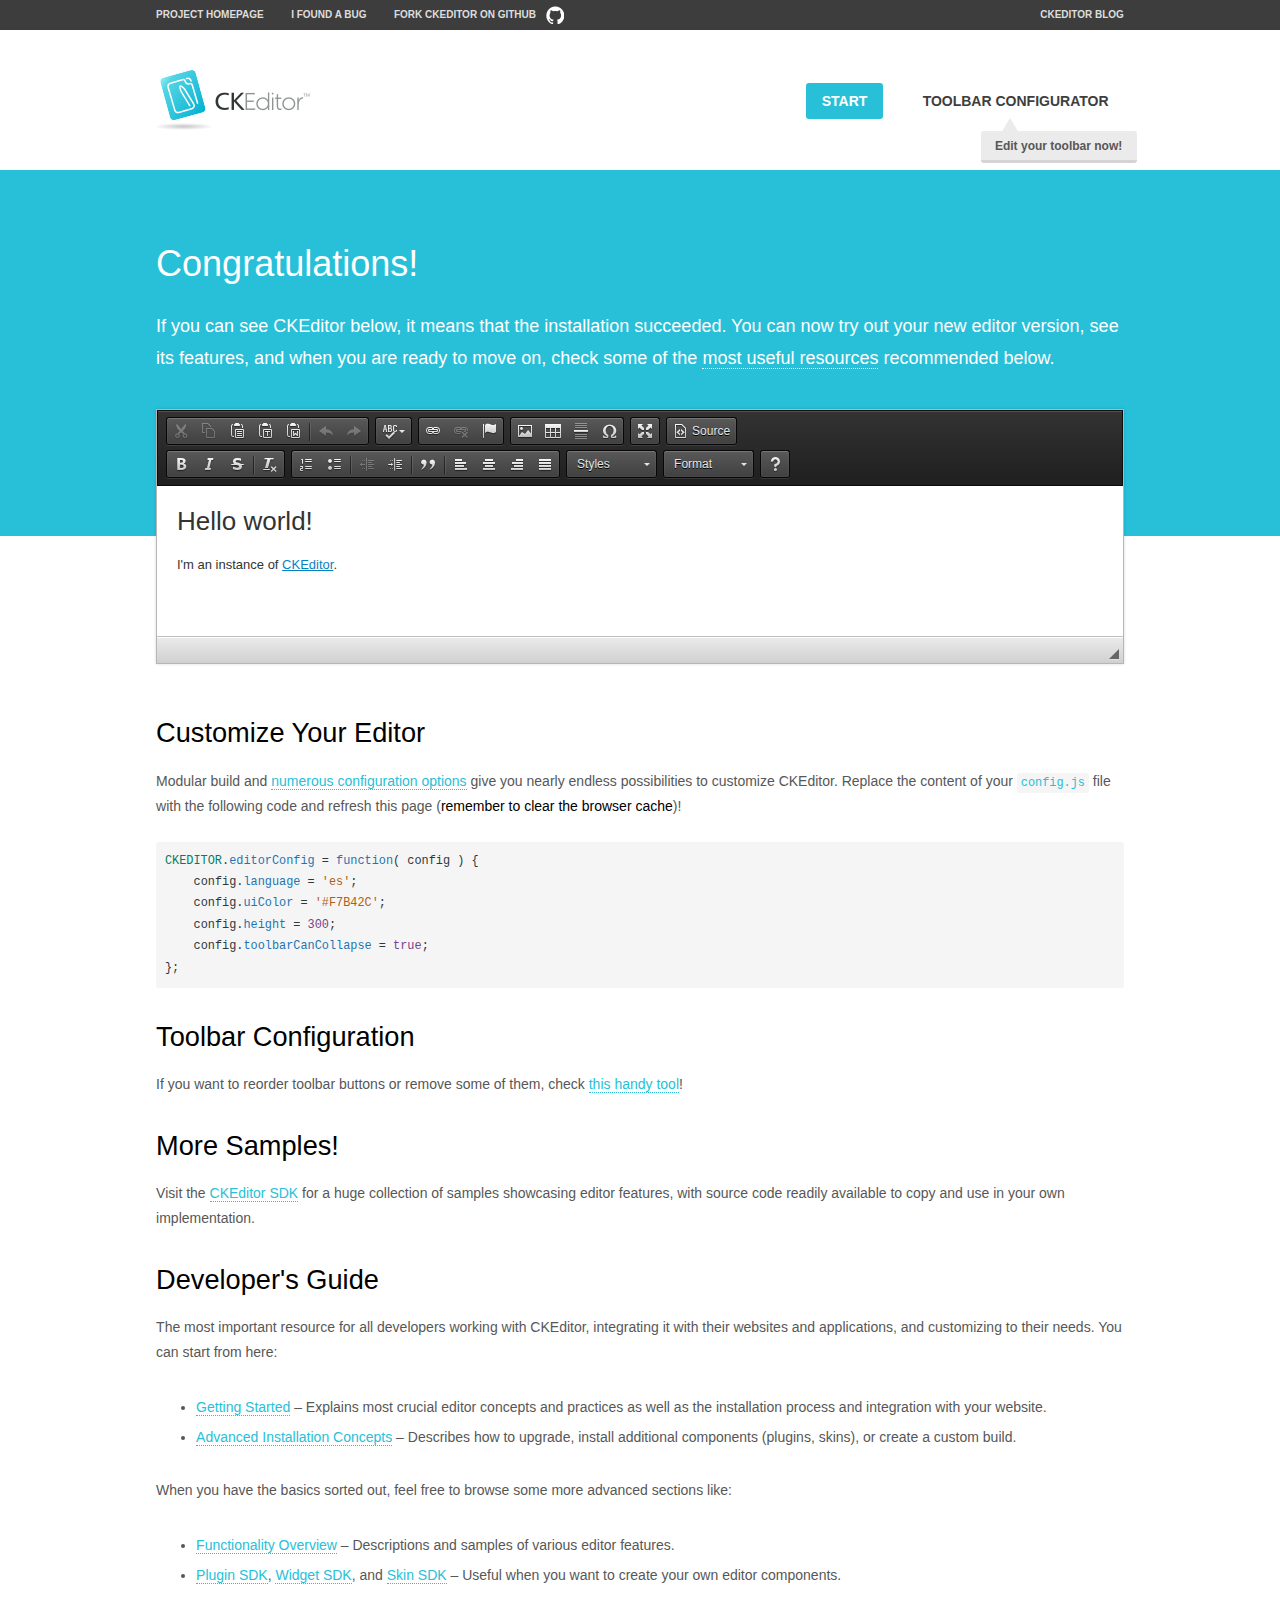
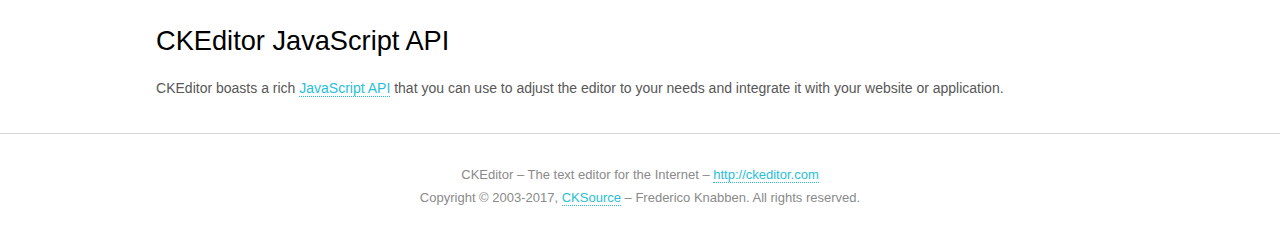
<file: static/ckeditor/samples/index.html>
<!DOCTYPE html>
<!--
Copyright (c) 2003-2017, CKSource - Frederico Knabben. All rights reserved.
For licensing, see LICENSE.md or http://ckeditor.com/license
-->
<html>
<head>
	<meta charset="utf-8">
	<title>CKEditor Sample</title>
	<script src="../ckeditor.js"></script>
	<script src="js/sample.js"></script>
	<link rel="stylesheet" href="css/samples.css">
	<link rel="stylesheet" href="toolbarconfigurator/lib/codemirror/neo.css">
</head>
<body id="main">

<nav class="navigation-a">
	<div class="grid-container">
		<ul class="navigation-a-left grid-width-70">
			<li><a href="http://ckeditor.com">Project Homepage</a></li>
			<li><a href="http://dev.ckeditor.com/">I found a bug</a></li>
			<li><a href="http://github.com/ckeditor/ckeditor-dev" class="icon-pos-right icon-navigation-a-github">Fork CKEditor on GitHub</a></li>
		</ul>
		<ul class="navigation-a-right grid-width-30">
			<li><a href="http://ckeditor.com/blog-list">CKEditor Blog</a></li>
		</ul>
	</div>
</nav>

<header class="header-a">
	<div class="grid-container">
		<h1 class="header-a-logo grid-width-30">
			<a href="index.html"><img src="img/logo.png" alt="CKEditor Sample"></a>
		</h1>

		<nav class="navigation-b grid-width-70">
			<ul>
				<li><a href="index.html" class="button-a button-a-background">Start</a></li>
				<li><a href="toolbarconfigurator/index.html" class="button-a">Toolbar configurator <span class="balloon-a balloon-a-nw">Edit your toolbar now!</span></a></li>
			</ul>
		</nav>
	</div>
</header>

<main>
	<div class="adjoined-top">
		<div class="grid-container">
			<div class="content grid-width-100">
				<h1>Congratulations!</h1>
				<p>
					If you can see CKEditor below, it means that the installation succeeded.
					You can now try out your new editor version, see its features, and when you are ready to move on, check some of the <a href="#sample-customize">most useful resources</a> recommended below.
				</p>
			</div>
		</div>
	</div>
	<div class="adjoined-bottom">
		<div class="grid-container">
			<div class="grid-width-100">
				<div id="editor">
					<h1>Hello world!</h1>
					<p>I'm an instance of <a href="http://ckeditor.com">CKEditor</a>.</p>
				</div>
			</div>
		</div>
	</div>

	<div class="grid-container">
		<div class="content grid-width-100">
			<section id="sample-customize">
				<h2>Customize Your Editor</h2>
				<p>Modular build and <a href="http://docs.ckeditor.com/#!/guide/dev_configuration">numerous configuration options</a> give you nearly endless possibilities to customize CKEditor. Replace the content of your <code><a href="../config.js">config.js</a></code> file with the following code and refresh this page (<strong>remember to clear the browser cache</strong>)!</p>
		<pre class="cm-s-neo CodeMirror"><code><span style="padding-right: 0.1px;"><span class="cm-variable">CKEDITOR</span>.<span class="cm-property">editorConfig</span> <span class="cm-operator">=</span> <span class="cm-keyword">function</span>( <span class="cm-def">config</span> ) {</span>
<span style="padding-right: 0.1px;"><span class="cm-tab">	</span><span class="cm-variable-2">config</span>.<span class="cm-property">language</span> <span class="cm-operator">=</span> <span class="cm-string">'es'</span>;</span>
<span style="padding-right: 0.1px;"><span class="cm-tab">	</span><span class="cm-variable-2">config</span>.<span class="cm-property">uiColor</span> <span class="cm-operator">=</span> <span class="cm-string">'#F7B42C'</span>;</span>
<span style="padding-right: 0.1px;"><span class="cm-tab">	</span><span class="cm-variable-2">config</span>.<span class="cm-property">height</span> <span class="cm-operator">=</span> <span class="cm-number">300</span>;</span>
<span style="padding-right: 0.1px;"><span class="cm-tab">	</span><span class="cm-variable-2">config</span>.<span class="cm-property">toolbarCanCollapse</span> <span class="cm-operator">=</span> <span class="cm-atom">true</span>;</span>
<span style="padding-right: 0.1px;">};</span></code></pre>
			</section>

			<section>
				<h2>Toolbar Configuration</h2>
				<p>If you want to reorder toolbar buttons or remove some of them, check <a href="toolbarconfigurator/index.html">this handy tool</a>!</p>
			</section>

			<section>
				<h2>More Samples!</h2>
				<p>Visit the <a href="http://sdk.ckeditor.com">CKEditor SDK</a> for a huge collection of samples showcasing editor features, with source code readily available to copy and use in your own implementation.</p>
			</section>

			<section>
				<h2>Developer's Guide</h2>
				<p>The most important resource for all developers working with CKEditor, integrating it with their websites and applications, and customizing to their needs. You can start from here:</p>
				<ul>
					<li><a href="http://docs.ckeditor.com/#!/guide/dev_installation">Getting Started</a> &ndash; Explains most crucial editor concepts and practices as well as the installation process and integration with your website.</li>
					<li><a href="http://docs.ckeditor.com/#!/guide/dev_advanced_installation">Advanced Installation Concepts</a> &ndash; Describes how to upgrade, install additional components (plugins, skins), or create a custom build.</li>
				</ul>
					<p>When you have the basics sorted out, feel free to browse some more advanced sections like:</p>
				<ul>
					<li><a href="http://docs.ckeditor.com/#!/guide/dev_features">Functionality Overview</a> &ndash; Descriptions and samples of various editor features.</li>
					<li><a href="http://docs.ckeditor.com/#!/guide/plugin_sdk_intro">Plugin SDK</a>, <a href="http://docs.ckeditor.com/#!/guide/widget_sdk_intro">Widget SDK</a>, and <a href="http://docs.ckeditor.com/#!/guide/skin_sdk_intro">Skin SDK</a> &ndash; Useful when you want to create your own editor components.</li>
				</ul>
			</section>

			<section>
				<h2>CKEditor JavaScript API</h2>
				<p>CKEditor boasts a rich <a href="http://docs.ckeditor.com/#!/api">JavaScript API</a> that you can use to adjust the editor to your needs and integrate it with your website or application.</p>
			</section>
		</div>
	</div>
</main>

<footer class="footer-a grid-container">
	<div class="grid-container">
		<p class="grid-width-100">
			CKEditor &ndash; The text editor for the Internet &ndash; <a class="samples" href="http://ckeditor.com/">http://ckeditor.com</a>
		</p>
		<p class="grid-width-100" id="copy">
			Copyright &copy; 2003-2017, <a class="samples" href="http://cksource.com/">CKSource</a> &ndash; Frederico Knabben. All rights reserved.
		</p>
	</div>
</footer>
<script>
	initSample();
</script>

</body>
</html>
</file>
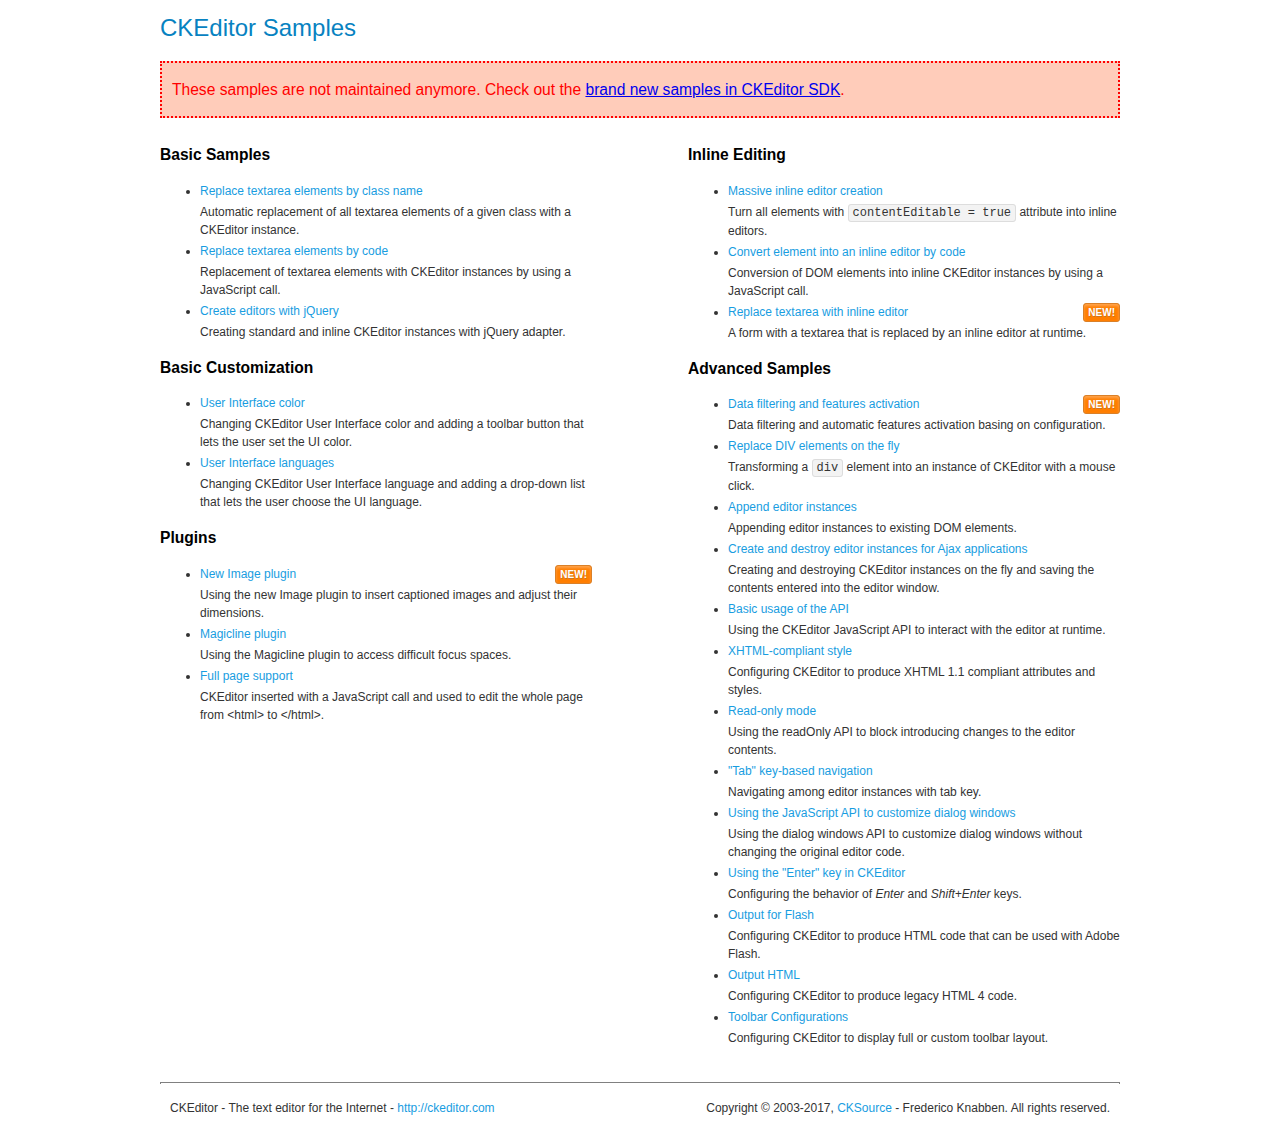
<file: static/ckeditor/samples/old/index.html>
<!DOCTYPE html>
<!--
Copyright (c) 2003-2017, CKSource - Frederico Knabben. All rights reserved.
For licensing, see LICENSE.md or http://ckeditor.com/license
-->
<html>
<head>
	<meta charset="utf-8">
	<title>CKEditor Samples</title>
	<link rel="stylesheet" href="sample.css">
</head>
<body>
	<h1 class="samples">
		CKEditor Samples
	</h1>
	<div class="warning deprecated">
		These samples are not maintained anymore. Check out the <a href="http://sdk.ckeditor.com/">brand new samples in CKEditor SDK</a>.
	</div>
	<div class="twoColumns">
		<div class="twoColumnsLeft">
			<h2 class="samples">
				Basic Samples
			</h2>
			<dl class="samples">
				<dt><a class="samples" href="replacebyclass.html">Replace textarea elements by class name</a></dt>
				<dd>Automatic replacement of all textarea elements of a given class with a CKEditor instance.</dd>

				<dt><a class="samples" href="replacebycode.html">Replace textarea elements by code</a></dt>
				<dd>Replacement of textarea elements with CKEditor instances by using a JavaScript call.</dd>

				<dt><a class="samples" href="jquery.html">Create editors with jQuery</a></dt>
				<dd>Creating standard and inline CKEditor instances with jQuery adapter.</dd>
			</dl>

			<h2 class="samples">
				Basic Customization
			</h2>
			<dl class="samples">
				<dt><a class="samples" href="uicolor.html">User Interface color</a></dt>
				<dd>Changing CKEditor User Interface color and adding a toolbar button that lets the user set the UI color.</dd>

				<dt><a class="samples" href="uilanguages.html">User Interface languages</a></dt>
				<dd>Changing CKEditor User Interface language and adding a drop-down list that lets the user choose the UI language.</dd>
			</dl>


			<h2 class="samples">Plugins</h2>
<dl class="samples">
<dt><a class="samples" href="image2/image2.html">New Image plugin</a><span class="new">New!</span></dt>
<dd>Using the new Image plugin to insert captioned images and adjust their dimensions.</dd>

<dt><a class="samples" href="magicline/magicline.html">Magicline plugin</a></dt>
<dd>Using the Magicline plugin to access difficult focus spaces.</dd>

<dt><a class="samples" href="wysiwygarea/fullpage.html">Full page support</a></dt>
<dd>CKEditor inserted with a JavaScript call and used to edit the whole page from &lt;html&gt; to &lt;/html&gt;.</dd>
</dl>
		</div>
		<div class="twoColumnsRight">
			<h2 class="samples">
				Inline Editing
			</h2>
			<dl class="samples">
				<dt><a class="samples" href="inlineall.html">Massive inline editor creation</a></dt>
				<dd>Turn all elements with <code>contentEditable = true</code> attribute into inline editors.</dd>

				<dt><a class="samples" href="inlinebycode.html">Convert element into an inline editor by code</a></dt>
				<dd>Conversion of DOM elements into inline CKEditor instances by using a JavaScript call.</dd>

				<dt><a class="samples" href="inlinetextarea.html">Replace textarea with inline editor</a> <span class="new">New!</span></dt>
				<dd>A form with a textarea that is replaced by an inline editor at runtime.</dd>

				
			</dl>

			<h2 class="samples">
				Advanced Samples
			</h2>
			<dl class="samples">
				<dt><a class="samples" href="datafiltering.html">Data filtering and features activation</a> <span class="new">New!</span></dt>
				<dd>Data filtering and automatic features activation basing on configuration.</dd>

				<dt><a class="samples" href="divreplace.html">Replace DIV elements on the fly</a></dt>
				<dd>Transforming a <code>div</code> element into an instance of CKEditor with a mouse click.</dd>

				<dt><a class="samples" href="appendto.html">Append editor instances</a></dt>
				<dd>Appending editor instances to existing DOM elements.</dd>

				<dt><a class="samples" href="ajax.html">Create and destroy editor instances for Ajax applications</a></dt>
				<dd>Creating and destroying CKEditor instances on the fly and saving the contents entered into the editor window.</dd>

				<dt><a class="samples" href="api.html">Basic usage of the API</a></dt>
				<dd>Using the CKEditor JavaScript API to interact with the editor at runtime.</dd>

				<dt><a class="samples" href="xhtmlstyle.html">XHTML-compliant style</a></dt>
				<dd>Configuring CKEditor to produce XHTML 1.1 compliant attributes and styles.</dd>

				<dt><a class="samples" href="readonly.html">Read-only mode</a></dt>
				<dd>Using the readOnly API to block introducing changes to the editor contents.</dd>

				<dt><a class="samples" href="tabindex.html">"Tab" key-based navigation</a></dt>
				<dd>Navigating among editor instances with tab key.</dd>


				
<dt><a class="samples" href="dialog/dialog.html">Using the JavaScript API to customize dialog windows</a></dt>
<dd>Using the dialog windows API to customize dialog windows without changing the original editor code.</dd>

<dt><a class="samples" href="enterkey/enterkey.html">Using the &quot;Enter&quot; key in CKEditor</a></dt>
<dd>Configuring the behavior of <em>Enter</em> and <em>Shift+Enter</em> keys.</dd>

<dt><a class="samples" href="htmlwriter/outputforflash.html">Output for Flash</a></dt>
<dd>Configuring CKEditor to produce HTML code that can be used with Adobe Flash.</dd>

<dt><a class="samples" href="htmlwriter/outputhtml.html">Output HTML</a></dt>
<dd>Configuring CKEditor to produce legacy HTML 4 code.</dd>

<dt><a class="samples" href="toolbar/toolbar.html">Toolbar Configurations</a></dt>
<dd>Configuring CKEditor to display full or custom toolbar layout.</dd>

			</dl>
		</div>
	</div>
	<div id="footer">
		<hr>
		<p>
			CKEditor - The text editor for the Internet - <a class="samples" href="http://ckeditor.com/">http://ckeditor.com</a>
		</p>
		<p id="copy">
			Copyright &copy; 2003-2017, <a class="samples" href="http://cksource.com/">CKSource</a> - Frederico Knabben. All rights reserved.
		</p>
	</div>
</body>
</html>
</file>
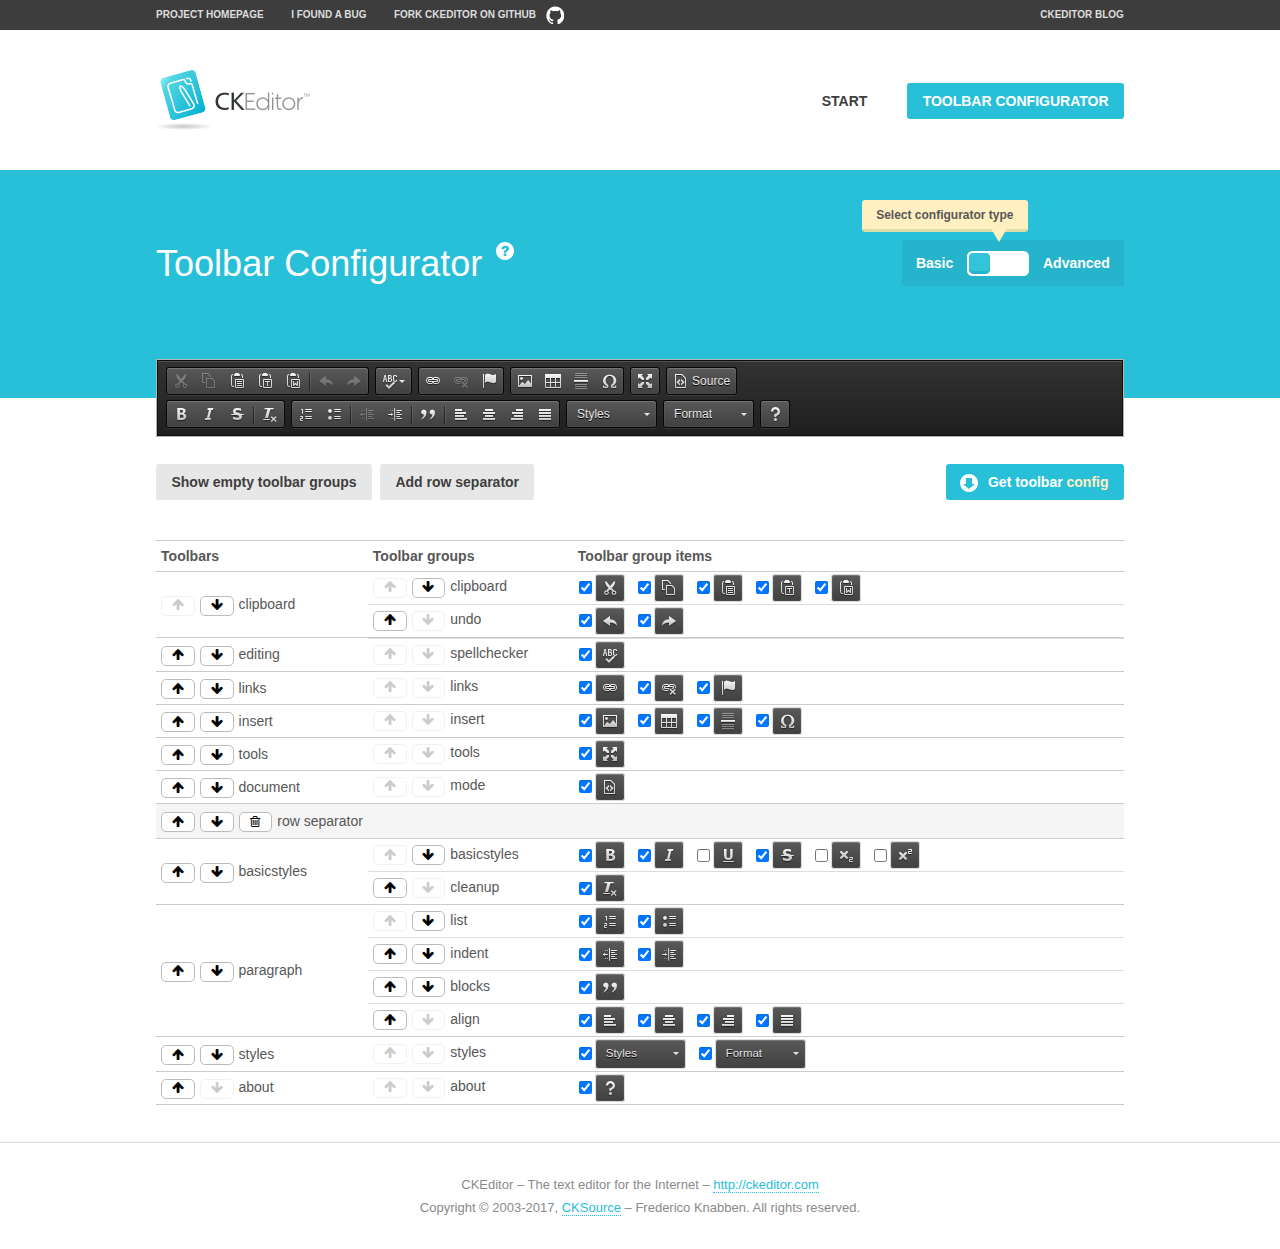
<file: static/ckeditor/samples/toolbarconfigurator/index.html>
<!DOCTYPE html>
<!--
Copyright (c) 2003-2017, CKSource - Frederico Knabben. All rights reserved.
For licensing, see LICENSE.md or http://ckeditor.com/license
-->
<!--[if IE 8]><html class="ie8"><![endif]-->
<!--[if gt IE 8]><html><![endif]-->
<!--[if !IE]><!--><html><!--<![endif]-->
<head>
	<meta charset="utf-8">
	<title>Toolbar Configurator</title>
	<script src="../../ckeditor.js"></script>
	<script>
		if ( CKEDITOR.env.ie && CKEDITOR.env.version < 9 )
			CKEDITOR.tools.enableHtml5Elements( document );
	</script>
	<link rel="stylesheet" href="lib/codemirror/codemirror.css">
	<link rel="stylesheet" href="lib/codemirror/show-hint.css">
	<link rel="stylesheet" href="lib/codemirror/neo.css">
	<link rel="stylesheet" href="css/fontello.css">
	<link rel="stylesheet" href="../css/samples.css">
</head>
<body id="toolbar">

<nav class="navigation-a">
	<div class="grid-container">
		<ul class="navigation-a-left grid-width-70">
			<li><a href="http://ckeditor.com">Project Homepage</a></li>
			<li><a href="http://dev.ckeditor.com/">I found a bug</a></li>
			<li><a href="http://github.com/ckeditor/ckeditor-dev" class="icon-pos-right icon-navigation-a-github">Fork CKEditor on GitHub</a></li>
		</ul>
		<ul class="navigation-a-right grid-width-30">
			<li><a href="http://ckeditor.com/blog-list">CKEditor Blog</a></li>
		</ul>
	</div>
</nav>

<header class="header-a">
	<div class="grid-container">
		<h1 class="header-a-logo grid-width-30">
			<a href="../index.html"><img src="../img/logo.png" alt="CKEditor Logo"></a>
		</h1>
		<nav class="navigation-b grid-width-70">
			<ul>
				<li><a href="../index.html"  class="button-a">Start</a></li>
				<li><a href="index.html"  class="button-a button-a-background">Toolbar configurator</a></li>
			</ul>
		</nav>
	</div>
</header>

<main>
	<div class="adjoined-top">
		<div class="grid-container">
			<div class="content grid-width-100">
				<div class="grid-container-nested">
					<h1 class="grid-width-60">
						Toolbar Configurator
						<a href="#help-content" type="button" title="Configurator help" id="help" class="button-a button-a-background button-a-no-text icon-pos-left icon-question-mark">Help</a>
					</h1>

					<div class="grid-width-40 grid-switch-magic">
						<div class="switch">
							<span class="balloon-a balloon-a-se">Select configurator type</span>
							<input type="radio" name="radio" data-num="1" id="radio-basic" />
							<input type="radio" name="radio" data-num="2" id="radio-advanced" />
							<label data-for="1" for="radio-basic">Basic</label>
							<span class="switch-inner">
								<span class="handler"></span>
							</span>
							<label data-for="2" for="radio-advanced">Advanced</label>
						</div>
					</div>
				</div>
			</div>
		</div>
	</div>
	<div class="adjoined-bottom">
		<div class="grid-container">
			<div class="grid-width-100">
				<div class="editors-container">
					<div id="editor-basic"></div>
					<div id="editor-advanced"></div>
				</div>
			</div>
		</div>
	</div>

	<div class="grid-container configurator">
		<div class="content grid-width-100">
			<div class="configurator">
				<div>
					<div id="toolbarModifierWrapper"></div>
				</div>
			</div>
		</div>
	</div>

	<div id="help-content">
		<div class="grid-container">
			<div class="grid-width-100">
				<h2>What Am I Doing Here?</h2>

				<div class="grid-container grid-container-nested">
					<div class="basic">
						<div class="grid-width-50">
							<p>Arrange <a href="http://docs.ckeditor.com/#!/api/CKEDITOR.config-cfg-toolbarGroups">toolbar groups</a>, toggle <a href="http://docs.ckeditor.com/#!/api/CKEDITOR.config-cfg-removeButtons">button visibility</a> according to your needs and get your toolbar configuration.</p>
							<p>You can replace the content of the <a href="../../config.js"><code>config.js</code></a> file with the generated configuration. If you already set some configuration options you will need to merge both configurations.</p>
						</div>
						<div class="grid-width-50">
							<p>Read more about different ways of <a href="http://docs.ckeditor.com/#!/guide/dev_configuration">setting configuration</a> and do not forget about <strong>clearing browser cache</strong>.</p>
							<p>Arranging toolbar groups is the recommended way of configuring the toolbar, but if you need more freedom you can use the <a href="#advanced">advanced configurator</a>.</p>
						</div>
					</div>
					<div class="advanced" style="display: none;">
						<div class="grid-width-50">
							<p>With this code editor you can edit your <a href="http://docs.ckeditor.com/#!/api/CKEDITOR.config-cfg-toolbar">toolbar configuration</a> live.</p>
							<p>You can replace the content of the <a href="../../config.js"><code>config.js</code></a> file with the generated configuration. If you already set some configuration options you will need to merge both configurations.</p>
						</div>
						<div class="grid-width-50">
							<p>Read more about different ways of <a href="http://docs.ckeditor.com/#!/guide/dev_configuration">setting configuration</a> and do not forget about <strong>clearing browser cache</strong>.</p>
						</div>
					</div>
				</div>

				<p class="grid-container grid-container-nested">
					<button type="button" class="help-content-close grid-width-100 button-a button-a-background">Got it. Let's play!</button>
				</p>
			</div>
		</div>
	</div>
</main>

<footer class="footer-a grid-container">
	<p class="grid-width-100">
		CKEditor &ndash; The text editor for the Internet &ndash; <a class="samples" href="http://ckeditor.com/">http://ckeditor.com</a>
	</p>
	<p class="grid-width-100" id="copy">
		Copyright &copy; 2003-2017, <a class="samples" href="http://cksource.com/">CKSource</a> &ndash; Frederico Knabben. All rights reserved.
	</p>
</footer>

<script src="lib/codemirror/codemirror.js"></script>
<script src="lib/codemirror/javascript.js"></script>
<script src="lib/codemirror/show-hint.js"></script>

<script src="js/fulltoolbareditor.js"></script>
<script src="js/abstracttoolbarmodifier.js"></script>
<script src="js/toolbarmodifier.js"></script>
<script src="js/toolbartextmodifier.js"></script>
<script src="../js/sf.js"></script>

<script>
	( function() {
		'use strict';

		var mode = ( window.location.hash.substr( 1 ) === 'advanced' ) ? 'advanced' : 'basic',
			configuratorSection = CKEDITOR.document.findOne( 'main > .grid-container.configurator' ),
			basicInstruction = CKEDITOR.document.findOne( '#help-content .basic' ),
			advancedInstruction = CKEDITOR.document.findOne( '#help-content .advanced' ),

			// Configurator mode switcher.
			modeSwitchBasic = CKEDITOR.document.getById( 'radio-basic' ),
			modeSwitchAdvanced = CKEDITOR.document.getById( 'radio-advanced' );

		// Initial setup
		function updateSwitcher() {
			if ( mode === 'advanced' ) {
				modeSwitchAdvanced.$.checked = true;
			} else {
				modeSwitchBasic.$.checked = true;
			}
		}

		updateSwitcher();

		CKEDITOR.document.getWindow().on( 'hashchange', function( e ) {
			var hash = window.location.hash.substr( 1 );
			if ( !( hash === 'advanced' || hash === 'basic' ) ) {
				return;
			}
			mode = hash;
			onToolbarsDone( mode );
		} );

		CKEDITOR.document.getWindow().on( 'resize', function() {
			updateToolbar( ( mode === 'basic' ? toolbarModifier : toolbarTextModifier )[ 'editorInstance' ] );
		} );

		function onRefresh( modifier ) {
			modifier = modifier || this;

			if ( mode === 'basic' && modifier instanceof ToolbarConfigurator.ToolbarTextModifier ) {
				return;
			}

			// CodeMirror container becomes visible, so we need to refresh and to avoid rendering problems.
			if ( mode === 'advanced' && modifier instanceof ToolbarConfigurator.ToolbarTextModifier ) {
				modifier.codeContainer.refresh();
			}

			updateToolbar( modifier.editorInstance );
		}

		function updateToolbar( editor ) {
			var editorContainer = editor.container;

			// Not always editor is loaded.
			if ( !editorContainer ) {
				return;
			}

			var displayStyle = editorContainer.getStyle( 'display' );

			editorContainer.setStyle( 'display', 'block' );

			var newHeight = editorContainer.getSize( 'height' );

			var newMarginTop = parseInt( editorContainer.getComputedStyle( 'margin-top' ), 10 );
			newMarginTop = ( isNaN( newMarginTop ) ? 0 : Number( newMarginTop ) );

			var newMarginBottom = parseInt( editorContainer.getComputedStyle( 'margin-bottom' ), 10 );
			newMarginBottom = ( isNaN( newMarginBottom ) ? 0 : Number( newMarginBottom ) );

			var result = newHeight + newMarginTop + newMarginBottom;

			editorContainer.setStyle( 'display', displayStyle );

			editor.container.getAscendant( 'div' ).setStyle( 'height', result + 'px' );
		}

		var toolbarModifier = new ToolbarConfigurator.ToolbarModifier( 'editor-basic' );

		var done = 0;
		toolbarModifier.init( onToolbarInit );
		toolbarModifier.onRefresh = onRefresh;

		CKEDITOR.document.getById( 'toolbarModifierWrapper' ).append( toolbarModifier.mainContainer );

		var toolbarTextModifier = new ToolbarConfigurator.ToolbarTextModifier( 'editor-advanced' );
		toolbarTextModifier.init( onToolbarInit );
		toolbarTextModifier.onRefresh = onRefresh;

		function onToolbarInit() {
			if ( ++done === 2 ) {
				onToolbarsDone();

				positionSticky.watch( CKEDITOR.document.findOne( '.toolbar' ), function() {
					return mode === 'advanced';
				} );
			}
		}

		function onToolbarsDone() {
			if ( mode === 'basic' ) {
				toggleModeBasic( false );
			} else {
				toggleModeAdvanced( false );
			}

			updateSwitcher();

			setTimeout( function() {
				CKEDITOR.document.findOne( '.editors-container' ).addClass( 'active' );
				CKEDITOR.document.findOne( '#toolbarModifierWrapper' ).addClass( 'active' );
			}, 200 );
		}

		CKEDITOR.document.getById( 'toolbarModifierWrapper' ).append( toolbarTextModifier.mainContainer );

		function toogleModeSwitch( onElement, offElement, onModifier, offModifier ) {
			onElement.addClass( 'fancy-button-active' );
			offElement.removeClass( 'fancy-button-active' );

			onModifier.showUI();
			offModifier.hideUI();
		}

		function toggleModeBasic( callOnRefresh ) {
			callOnRefresh = ( callOnRefresh !== false );
			mode = 'basic';
			window.location.hash = '#basic';
			toogleModeSwitch( modeSwitchBasic, modeSwitchAdvanced, toolbarModifier, toolbarTextModifier );

			configuratorSection.removeClass( 'freed-width' );
			basicInstruction.show();
			advancedInstruction.hide();

			callOnRefresh && onRefresh( toolbarModifier );
		}

		function toggleModeAdvanced( callOnRefresh ) {
			callOnRefresh = ( callOnRefresh !== false );
			mode = 'advanced';
			window.location.hash = '#advanced';
			toogleModeSwitch( modeSwitchAdvanced, modeSwitchBasic, toolbarTextModifier, toolbarModifier );

			configuratorSection.addClass( 'freed-width' );
			advancedInstruction.show();
			basicInstruction.hide();

			callOnRefresh && onRefresh( toolbarTextModifier );
		}

		modeSwitchBasic.on( 'click', toggleModeBasic );
		modeSwitchAdvanced.on( 'click', toggleModeAdvanced );

		//
		// Position:sticky for the toolbar.
		//

		// Will make elements behave like they were styled with position:sticky.
		var positionSticky = {
			// Store object: {
			// 		element: CKEDITOR.dom.element, // Element which will float.
			// 		placeholder: CKEDITOR.dom.element, // Placeholder which is place to prevent page bounce.
			// 		isFixed: boolean // Whether element float now.
			// }
			watched: [],

			active: [],

			staticContainer: null,

			init: function() {
				var element = CKEDITOR.dom.element.createFromHtml(
					'<div class="staticContainer">' +
						'<div class="grid-container" >' +
							'<div class="grid-width-100">' +
								'<div class="inner"></div>' +
							'</div>' +
						'</div>' +
					'</div>' );

				this.staticContainer = element.findOne( '.inner' );

				CKEDITOR.document.getBody().append( element );
			},

			watch: function( element, preventFunc ) {
				this.watched.push( {
					element: element,
					placeholder: new CKEDITOR.dom.element( 'div' ),
					isFixed: false,
					preventFunc: preventFunc
				} );
			},

			checkAll: function() {
				for ( var i = 0; i < this.watched.length; i++ ) {
					this.check( this.watched[ i ] );
				}
			},

			check: function( element ) {
				var isFixed = element.isFixed;
				var shouldBeFixed = this.shouldBeFixed( element );

				// Nothing to be done.
				if ( isFixed === shouldBeFixed ) {
					return;
				}

				var placeholder = element.placeholder;

				if ( isFixed ) {
					// Unfixing.

					element.element.insertBefore( placeholder );
					placeholder.remove();

					element.element.removeStyle( 'margin' );

					this.active.splice( CKEDITOR.tools.indexOf( this.active, element ), 1 );

				} else {
					// Fixing.
					placeholder.setStyle( 'width', element.element.getSize( 'width' ) + 'px' );
					placeholder.setStyle( 'height', element.element.getSize( 'height' ) + 'px' );
					placeholder.setStyle( 'margin-bottom', element.element.getComputedStyle( 'margin-bottom' ) );
					placeholder.setStyle( 'display', element.element.getComputedStyle( 'display' ) );
					placeholder.insertAfter( element.element );

					this.staticContainer.append( element.element );

					this.active.push( element );
				}

				element.isFixed = !element.isFixed;
			},

			shouldBeFixed: function( element ) {
				if ( element.preventFunc && element.preventFunc() ) {
					return false;
				}

				// If element is already fixed we are checking it's placeholder.
				var related = ( element.isFixed ? element.placeholder : element.element ),
					clientRect = related.$.getBoundingClientRect(),
					staticHeight = this.staticContainer.getSize('height' ),
					elemHeight = element.element.getSize( 'height' );

				if ( element.isFixed ) {
					return ( clientRect.top + elemHeight < staticHeight );
				} else {
					return ( clientRect.top < staticHeight );
				}
			}
		};

		positionSticky.init();

		CKEDITOR.document.getWindow().on( 'scroll',
			new CKEDITOR.tools.eventsBuffer( 100, positionSticky.checkAll, positionSticky ).input
		);

		// Make the toolbar sticky.
		positionSticky.watch( CKEDITOR.document.findOne( '.editors-container' ) );

		// Help button and help-content.
		( function() {
			var helpButton = CKEDITOR.document.getById( 'help' ),
				helpContent = CKEDITOR.document.getById( 'help-content' );

			// Don't show help button on IE8 because it's unsupported by Pico Modal.
			if ( CKEDITOR.env.ie && CKEDITOR.env.version == 8 ) {
				helpButton.hide();
			} else {
				// Display help modal when the button is clicked.
				helpButton.on( 'click', function( evt ) {
					SF.modal( {
						// Clone modal content from DOM.
						content: helpContent.getHtml(),

						afterCreate: function( modal ) {
							// Enable modal content button to close the modal.
							new CKEDITOR.dom.element( modal.modalElem() ).findOne( '.help-content-close' ).once( 'click', modal.close );
						}
					} ).show();
				} );
			}
		} )();
	} )();
</script>
</body>
</html>
</file>
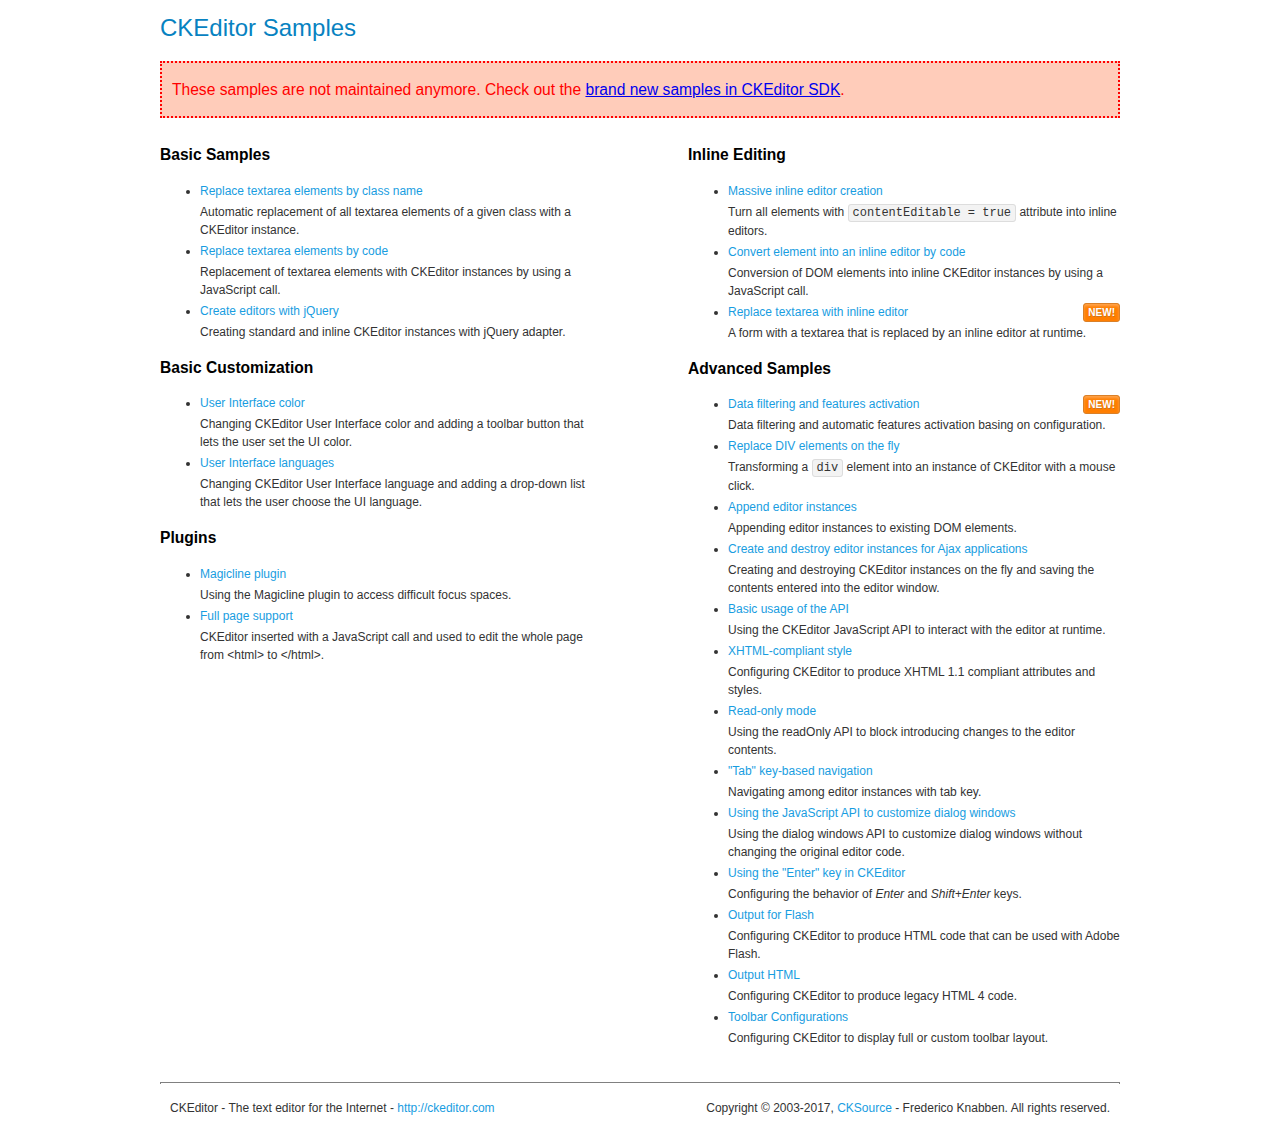
<file: static/ckeditor_backup/samples/old/index.html>
<!DOCTYPE html>
<!--
Copyright (c) 2003-2017, CKSource - Frederico Knabben. All rights reserved.
For licensing, see LICENSE.md or http://ckeditor.com/license
-->
<html>
<head>
	<meta charset="utf-8">
	<title>CKEditor Samples</title>
	<link rel="stylesheet" href="sample.css">
</head>
<body>
	<h1 class="samples">
		CKEditor Samples
	</h1>
	<div class="warning deprecated">
		These samples are not maintained anymore. Check out the <a href="http://sdk.ckeditor.com/">brand new samples in CKEditor SDK</a>.
	</div>
	<div class="twoColumns">
		<div class="twoColumnsLeft">
			<h2 class="samples">
				Basic Samples
			</h2>
			<dl class="samples">
				<dt><a class="samples" href="replacebyclass.html">Replace textarea elements by class name</a></dt>
				<dd>Automatic replacement of all textarea elements of a given class with a CKEditor instance.</dd>

				<dt><a class="samples" href="replacebycode.html">Replace textarea elements by code</a></dt>
				<dd>Replacement of textarea elements with CKEditor instances by using a JavaScript call.</dd>

				<dt><a class="samples" href="jquery.html">Create editors with jQuery</a></dt>
				<dd>Creating standard and inline CKEditor instances with jQuery adapter.</dd>
			</dl>

			<h2 class="samples">
				Basic Customization
			</h2>
			<dl class="samples">
				<dt><a class="samples" href="uicolor.html">User Interface color</a></dt>
				<dd>Changing CKEditor User Interface color and adding a toolbar button that lets the user set the UI color.</dd>

				<dt><a class="samples" href="uilanguages.html">User Interface languages</a></dt>
				<dd>Changing CKEditor User Interface language and adding a drop-down list that lets the user choose the UI language.</dd>
			</dl>


			<h2 class="samples">Plugins</h2>
<dl class="samples">
<dt><a class="samples" href="magicline/magicline.html">Magicline plugin</a></dt>
<dd>Using the Magicline plugin to access difficult focus spaces.</dd>

<dt><a class="samples" href="wysiwygarea/fullpage.html">Full page support</a></dt>
<dd>CKEditor inserted with a JavaScript call and used to edit the whole page from &lt;html&gt; to &lt;/html&gt;.</dd>
</dl>
		</div>
		<div class="twoColumnsRight">
			<h2 class="samples">
				Inline Editing
			</h2>
			<dl class="samples">
				<dt><a class="samples" href="inlineall.html">Massive inline editor creation</a></dt>
				<dd>Turn all elements with <code>contentEditable = true</code> attribute into inline editors.</dd>

				<dt><a class="samples" href="inlinebycode.html">Convert element into an inline editor by code</a></dt>
				<dd>Conversion of DOM elements into inline CKEditor instances by using a JavaScript call.</dd>

				<dt><a class="samples" href="inlinetextarea.html">Replace textarea with inline editor</a> <span class="new">New!</span></dt>
				<dd>A form with a textarea that is replaced by an inline editor at runtime.</dd>

				
			</dl>

			<h2 class="samples">
				Advanced Samples
			</h2>
			<dl class="samples">
				<dt><a class="samples" href="datafiltering.html">Data filtering and features activation</a> <span class="new">New!</span></dt>
				<dd>Data filtering and automatic features activation basing on configuration.</dd>

				<dt><a class="samples" href="divreplace.html">Replace DIV elements on the fly</a></dt>
				<dd>Transforming a <code>div</code> element into an instance of CKEditor with a mouse click.</dd>

				<dt><a class="samples" href="appendto.html">Append editor instances</a></dt>
				<dd>Appending editor instances to existing DOM elements.</dd>

				<dt><a class="samples" href="ajax.html">Create and destroy editor instances for Ajax applications</a></dt>
				<dd>Creating and destroying CKEditor instances on the fly and saving the contents entered into the editor window.</dd>

				<dt><a class="samples" href="api.html">Basic usage of the API</a></dt>
				<dd>Using the CKEditor JavaScript API to interact with the editor at runtime.</dd>

				<dt><a class="samples" href="xhtmlstyle.html">XHTML-compliant style</a></dt>
				<dd>Configuring CKEditor to produce XHTML 1.1 compliant attributes and styles.</dd>

				<dt><a class="samples" href="readonly.html">Read-only mode</a></dt>
				<dd>Using the readOnly API to block introducing changes to the editor contents.</dd>

				<dt><a class="samples" href="tabindex.html">"Tab" key-based navigation</a></dt>
				<dd>Navigating among editor instances with tab key.</dd>


				
<dt><a class="samples" href="dialog/dialog.html">Using the JavaScript API to customize dialog windows</a></dt>
<dd>Using the dialog windows API to customize dialog windows without changing the original editor code.</dd>

<dt><a class="samples" href="enterkey/enterkey.html">Using the &quot;Enter&quot; key in CKEditor</a></dt>
<dd>Configuring the behavior of <em>Enter</em> and <em>Shift+Enter</em> keys.</dd>

<dt><a class="samples" href="htmlwriter/outputforflash.html">Output for Flash</a></dt>
<dd>Configuring CKEditor to produce HTML code that can be used with Adobe Flash.</dd>

<dt><a class="samples" href="htmlwriter/outputhtml.html">Output HTML</a></dt>
<dd>Configuring CKEditor to produce legacy HTML 4 code.</dd>

<dt><a class="samples" href="toolbar/toolbar.html">Toolbar Configurations</a></dt>
<dd>Configuring CKEditor to display full or custom toolbar layout.</dd>

			</dl>
		</div>
	</div>
	<div id="footer">
		<hr>
		<p>
			CKEditor - The text editor for the Internet - <a class="samples" href="http://ckeditor.com/">http://ckeditor.com</a>
		</p>
		<p id="copy">
			Copyright &copy; 2003-2017, <a class="samples" href="http://cksource.com/">CKSource</a> - Frederico Knabben. All rights reserved.
		</p>
	</div>
</body>
</html>
</file>
<file: static/syntaxhighlighter/theme.css>
.syntaxhighlighter a,
.syntaxhighlighter div,
.syntaxhighlighter code,
.syntaxhighlighter table,
.syntaxhighlighter table td,
.syntaxhighlighter table tr,
.syntaxhighlighter table tbody,
.syntaxhighlighter table thead,
.syntaxhighlighter table caption,
.syntaxhighlighter textarea {
  -moz-border-radius: 0 0 0 0 !important;
  -webkit-border-radius: 0 0 0 0 !important;
  background: none !important;
  border: 0 !important;
  bottom: auto !important;
  float: none !important;
  height: auto !important;
  left: auto !important;
  line-height: 1.1em !important;
  margin: 0 !important;
  outline: 0 !important;
  overflow: visible !important;
  padding: 0 !important;
  position: static !important;
  right: auto !important;
  text-align: left !important;
  top: auto !important;
  vertical-align: baseline !important;
  width: auto !important;
  box-sizing: content-box !important;
  font-family: "Consolas", "Bitstream Vera Sans Mono", "Courier New", Courier, monospace !important;
  font-weight: normal !important;
  font-style: normal !important;
  font-size: 1em !important;
  min-height: inherit !important;
  min-height: auto !important; }

.syntaxhighlighter {
  width: 100% !important;
  margin: 1em 0 1em 0 !important;
  position: relative !important;
  overflow: auto !important;
  font-size: 1em !important; }
  .syntaxhighlighter .container:before, .syntaxhighlighter .container:after {
    content: none !important; }
  .syntaxhighlighter.source {
    overflow: hidden !important; }
  .syntaxhighlighter .bold {
    font-weight: bold !important; }
  .syntaxhighlighter .italic {
    font-style: italic !important; }
  .syntaxhighlighter .line {
    white-space: pre !important; }
  .syntaxhighlighter table {
    width: 100% !important; }
    .syntaxhighlighter table caption {
      text-align: left !important;
      padding: .5em 0 0.5em 1em !important; }
    .syntaxhighlighter table td.code {
      width: 100% !important; }
      .syntaxhighlighter table td.code .container {
        position: relative !important; }
        .syntaxhighlighter table td.code .container textarea {
          box-sizing: border-box !important;
          position: absolute !important;
          left: 0 !important;
          top: 0 !important;
          width: 100% !important;
          height: 100% !important;
          border: none !important;
          background: white !important;
          padding-left: 1em !important;
          overflow: hidden !important;
          white-space: pre !important; }
    .syntaxhighlighter table td.gutter .line {
      text-align: right !important;
      padding: 0 0.5em 0 1em !important; }
    .syntaxhighlighter table td.code .line {
      padding: 0 1em !important; }
  .syntaxhighlighter.nogutter td.code .container textarea, .syntaxhighlighter.nogutter td.code .line {
    padding-left: 0em !important; }
  .syntaxhighlighter.show {
    display: block !important; }
  .syntaxhighlighter.collapsed table {
    display: none !important; }
  .syntaxhighlighter.collapsed .toolbar {
    padding: 0.1em 0.8em 0em 0.8em !important;
    font-size: 1em !important;
    position: static !important;
    width: auto !important;
    height: auto !important; }
    .syntaxhighlighter.collapsed .toolbar span {
      display: inline !important;
      margin-right: 1em !important; }
      .syntaxhighlighter.collapsed .toolbar span a {
        padding: 0 !important;
        display: none !important; }
        .syntaxhighlighter.collapsed .toolbar span a.expandSource {
          display: inline !important; }
  .syntaxhighlighter .toolbar {
    position: absolute !important;
    right: 1px !important;
    top: 1px !important;
    width: 11px !important;
    height: 11px !important;
    font-size: 10px !important;
    z-index: 10 !important; }
    .syntaxhighlighter .toolbar span.title {
      display: inline !important; }
    .syntaxhighlighter .toolbar a {
      display: block !important;
      text-align: center !important;
      text-decoration: none !important;
      padding-top: 1px !important; }
      .syntaxhighlighter .toolbar a.expandSource {
        display: none !important; }
  .syntaxhighlighter.ie {
    font-size: .9em !important;
    padding: 1px 0 1px 0 !important; }
    .syntaxhighlighter.ie .toolbar {
      line-height: 8px !important; }
      .syntaxhighlighter.ie .toolbar a {
        padding-top: 0px !important; }
  .syntaxhighlighter.printing .line.alt1 .content,
  .syntaxhighlighter.printing .line.alt2 .content,
  .syntaxhighlighter.printing .line.highlighted .number,
  .syntaxhighlighter.printing .line.highlighted.alt1 .content,
  .syntaxhighlighter.printing .line.highlighted.alt2 .content {
    background: none !important; }
  .syntaxhighlighter.printing .line .number {
    color: #bbbbbb !important; }
  .syntaxhighlighter.printing .line .content {
    color: white !important; }
  .syntaxhighlighter.printing .toolbar {
    display: none !important; }
  .syntaxhighlighter.printing a {
    text-decoration: none !important; }
  .syntaxhighlighter.printing .plain, .syntaxhighlighter.printing .plain a {
    color: white !important; }
  .syntaxhighlighter.printing .comments, .syntaxhighlighter.printing .comments a {
    color: #008200 !important; }
  .syntaxhighlighter.printing .string, .syntaxhighlighter.printing .string a {
    color: blue !important; }
  .syntaxhighlighter.printing .keyword {
    color: #006699 !important;
    font-weight: bold !important; }
  .syntaxhighlighter.printing .preprocessor {
    color: gray !important; }
  .syntaxhighlighter.printing .variable {
    color: #aa7700 !important; }
  .syntaxhighlighter.printing .value {
    color: #009900 !important; }
  .syntaxhighlighter.printing .functions {
    color: #ff1493 !important; }
  .syntaxhighlighter.printing .constants {
    color: #0066cc !important; }
  .syntaxhighlighter.printing .script {
    font-weight: bold !important; }
  .syntaxhighlighter.printing .color1, .syntaxhighlighter.printing .color1 a {
    color: gray !important; }
  .syntaxhighlighter.printing .color2, .syntaxhighlighter.printing .color2 a {
    color: #ff1493 !important; }
  .syntaxhighlighter.printing .color3, .syntaxhighlighter.printing .color3 a {
    color: red !important; }
  .syntaxhighlighter.printing .break, .syntaxhighlighter.printing .break a {
    color: white !important; }

.syntaxhighlighter {
  background-color: white !important; }
  .syntaxhighlighter .line.alt1 {
    background-color: #222222 !important; }
  .syntaxhighlighter .line.alt2 {
    background-color: #303630 !important; }
  .syntaxhighlighter .line.highlighted.alt1, .syntaxhighlighter .line.highlighted.alt2 {
    background-color: #e0e0e0 !important; }
  .syntaxhighlighter .line.highlighted.number {
    color: white !important; }
  .syntaxhighlighter table caption {
    color: white !important; }
  .syntaxhighlighter table td.code .container textarea {
    background: white;
    color: white; }
  .syntaxhighlighter .gutter {
    color: #afafaf !important; }
    .syntaxhighlighter .gutter .line {
      border-right: 3px solid #6ce26c !important; }
      .syntaxhighlighter .gutter .line.highlighted {
        background-color: #6ce26c !important;
        color: white !important; }
  .syntaxhighlighter.printing .line .content {
    border: none !important; }
  .syntaxhighlighter.collapsed {
    overflow: visible !important; }
    .syntaxhighlighter.collapsed .toolbar {
      color: #00f !important;
      background: #fff !important;
      border: 1px solid #6ce26c !important; }
      .syntaxhighlighter.collapsed .toolbar a {
        color: #00f !important; }
        .syntaxhighlighter.collapsed .toolbar a:hover {
          color: #f00 !important; }
  .syntaxhighlighter .toolbar {
    color: #fff !important;
    background: #6ce26c !important;
    border: none !important; }
    .syntaxhighlighter .toolbar a {
      color: #fff !important; }
      .syntaxhighlighter .toolbar a:hover {
        color: #000 !important; }
  .syntaxhighlighter .plain, .syntaxhighlighter .plain a {
    color: white !important; }
  .syntaxhighlighter .comments, .syntaxhighlighter .comments a {
    color: #008200 !important; }
  .syntaxhighlighter .string, .syntaxhighlighter .string a {
    color: blue !important; }
  .syntaxhighlighter .keyword {
    font-weight: bold !important;
    color: #006699 !important; }
  .syntaxhighlighter .preprocessor {
    color: gray !important; }
  .syntaxhighlighter .variable {
    color: #aa7700 !important; }
  .syntaxhighlighter .value {
    color: #009900 !important; }
  .syntaxhighlighter .functions {
    color: #ff1493 !important; }
  .syntaxhighlighter .constants {
    color: #0066cc !important; }
  .syntaxhighlighter .script {
    font-weight: bold !important;
    color: #006699 !important;
    background-color: none !important; }
  .syntaxhighlighter .color1, .syntaxhighlighter .color1 a {
    color: gray !important; }
  .syntaxhighlighter .color2, .syntaxhighlighter .color2 a {
    color: #ff1493 !important; }
  .syntaxhighlighter .color3, .syntaxhighlighter .color3 a {
    color: red !important; }
</file>
<file: static/ckeditor/samples/css/samples.css>
/**
 * @license Copyright (c) 2003-2017, CKSource - Frederico Knabben. All rights reserved.
 * For licensing, see LICENSE.md or http://ckeditor.com/license
 */
@media (max-width: 900px) {
  .global-is-mobile-hidden {
    display: none !important;
  }
}
article,
aside,
details,
figcaption,
figure,
footer,
header,
hgroup,
main,
menu,
nav,
section {
  display: block;
}
body,
html {
  margin: 0;
  padding: 0;
  font: 16px / 1.8 Arial, 'Helvetica Neue', Helvetica, sans-serif;
  font-weight: 300;
  color: #575757;
}
.grid-width-10 {
  width: 10%;
}
.grid-width-20 {
  width: 20%;
}
.grid-width-30 {
  width: 30%;
}
.grid-width-40 {
  width: 40%;
}
.grid-width-50 {
  width: 50%;
}
.grid-width-60 {
  width: 60%;
}
.grid-width-70 {
  width: 70%;
}
.grid-width-80 {
  width: 80%;
}
.grid-width-90 {
  width: 90%;
}
.grid-width-100 {
  width: 100%;
}
@media (max-width: 900px) {
  .grid-width-10,
  .grid-width-20,
  .grid-width-30,
  .grid-width-40,
  .grid-width-50,
  .grid-width-60,
  .grid-width-70,
  .grid-width-80,
  .grid-width-90,
  .grid-width-100 {
    width: 100%;
  }
}
*[class*="grid-width"] {
  -webkit-box-sizing: border-box;
  -moz-box-sizing: border-box;
  box-sizing: border-box;
  padding-left: 4%;
  padding-right: 4%;
  float: left;
}
*[class*="grid-width"]:after,
.grid-container:after,
*[class*="grid-width"]:before,
.grid-container:before {
  content: '';
  display: block;
  overflow: hidden;
  visibility: hidden;
  font-size: 0;
  line-height: 0;
  width: 0;
  height: 0;
}
*[class*="grid-width"]:after,
.grid-container:after {
  clear: both;
}
.grid-container {
  -webkit-box-sizing: border-box;
  -moz-box-sizing: border-box;
  box-sizing: border-box;
  margin-left: auto;
  margin-right: auto;
}
.grid-container-nested *[class*="grid-width"]:first-child {
  padding-left: 0;
}
.grid-container-nested *[class*="grid-width"]:last-child {
  padding-right: 0;
}
@media (max-width: 900px) {
  .grid-container-nested *[class*="grid-width"]:first-child {
    padding-left: 4%;
  }
  .grid-container-nested *[class*="grid-width"]:last-child {
    padding-right: 4%;
  }
}
.header-a {
  min-height: 140px;
  overflow: hidden;
}
.header-a .header-a-logo {
  margin: 40px 0 0;
}
@media (max-width: 900px) {
  .header-a .header-a-logo {
    text-align: center;
  }
}
.header-a .header-a-logo img {
  border: transparent;
}
.navigation-a {
  height: 30px;
  background: #3D3D3D;
  position: absolute;
  left: 0;
  right: 0;
  top: 0;
  padding: 0;
  overflow: hidden;
}
@media (max-width: 900px) {
  .navigation-a {
    text-align: center;
  }
}
.navigation-a ul {
  list-style: none;
  margin: 0;
  overflow: hidden;
}
.navigation-a ul li,
.navigation-a ul li a {
  display: inline-block;
}
@media (max-width: 900px) {
  .navigation-a ul {
    width: auto;
    text-overflow: ellipsis;
    white-space: nowrap;
    display: inline-block;
    float: none;
  }
  .navigation-a ul:before,
  .navigation-a ul:after {
    display: none;
  }
}
.navigation-a ul.navigation-a-left {
  text-align: left;
}
@media (max-width: 900px) {
  .navigation-a ul.navigation-a-left {
    padding-right: 0;
  }
}
.navigation-a ul.navigation-a-right {
  text-align: right;
}
@media (max-width: 900px) {
  .navigation-a ul.navigation-a-right {
    padding-left: 23px;
  }
}
.navigation-a ul li + li {
  margin-left: 23px;
}
.navigation-a ul li a {
  font-size: 10px;
  font-size: 0.625rem;
  line-height: 18px;
  line-height: 1.13rem;
  line-height: 30px;
  float: left;
  color: #ddd;
  font-weight: bold;
  text-decoration: none;
  text-transform: uppercase;
}
.navigation-a ul li a:hover {
  cursor: pointer;
  color: #fff;
}
.icon-navigation-a-github:before,
.icon-navigation-a-github:after {
  background-image: url("[data-uri]");
}
.navigation-b {
  text-align: right;
  margin: 52px 0 0;
  overflow: visible;
}
@media (max-width: 900px) {
  .navigation-b {
    text-align: center;
    margin-top: 20px;
    padding: 0;
  }
}
.navigation-b ul {
  padding: 0;
  list-style: none;
  margin: 0;
  overflow: visible;
}
.navigation-b ul li,
.navigation-b ul li a {
  display: inline-block;
}
@media (max-width: 900px) {
  .navigation-b ul {
    display: table;
    width: 100%;
    padding-bottom: 1.5em;
  }
}
@media (max-width: 900px) {
  .navigation-b ul li {
    display: table-row;
  }
}
.navigation-b ul li + li {
  margin-left: 20px;
}
@media (max-width: 900px) {
  .navigation-b ul li + li {
    margin-left: 0;
  }
}
.navigation-b ul li a {
  -webkit-box-sizing: border-box;
  -moz-box-sizing: border-box;
  box-sizing: border-box;
  text-transform: uppercase;
  text-decoration: none;
  outline: none;
}
@media (max-width: 900px) {
  .navigation-b ul li a {
    width: 100%;
    -webkit-border-radius: 0;
    -webkit-background-clip: padding-box;
    -moz-border-radius: 0;
    -moz-background-clip: padding;
    border-radius: 0;
    background-clip: padding-box;
  }
}
.footer-a {
  font-size: 13px;
  font-size: 0.8125rem;
  line-height: 23.4px;
  line-height: 1.46rem;
  padding-top: 2.25em;
  padding-bottom: 2.25em;
  overflow: hidden;
  color: #8a8a8a;
}
.footer-a a {
  color: #27C0D8;
  text-decoration: none;
  border-bottom: 1px dotted #27C0D8;
}
.footer-a a:hover {
  color: #23adc2;
}
.footer-a p {
  margin: 0;
  display: inline-block;
  text-align: center;
}
.content {
  font-size: 14px;
  font-size: 0.875rem;
  line-height: 25.2px;
  line-height: 1.57rem;
  overflow: hidden;
  padding-top: 1.5em;
  padding-bottom: 1.5em;
}
.content p {
  margin: 0.75em 0;
}
.content ul,
.content ol,
.content pre,
.content blockquote,
.content textarea:not([class^="cke"]),
.content .cke {
  margin: 1.875em 0;
}
.content code,
.content kbd {
  -webkit-border-radius: 3px;
  -webkit-background-clip: padding-box;
  -moz-border-radius: 3px;
  -moz-background-clip: padding;
  border-radius: 3px;
  background-clip: padding-box;
  padding: 3px 4px;
}
.content pre,
.content code,
.content kbd,
.content blockquote {
  background: #f5f5f5;
}
.content blockquote,
.content pre {
  background: none;
  border-left: 4px solid #27C0D8;
  padding: 1.5em 2.25em;
}
.content p a,
.content ul a,
.content ol a,
.content blockquote a,
.content h1 a,
.content h2 a,
.content h3 a,
.content h4 a,
.content h5 a {
  color: #27C0D8;
  text-decoration: none;
  border-bottom: 1px dotted #27C0D8;
}
.content p a:hover,
.content ul a:hover,
.content ol a:hover,
.content blockquote a:hover,
.content h1 a:hover,
.content h2 a:hover,
.content h3 a:hover,
.content h4 a:hover,
.content h5 a:hover {
  color: #23adc2;
}
.content h1,
.content h2,
.content h3,
.content h4,
.content h5 {
  color: #000;
  font-weight: 100;
}
.content h1 code,
.content h2 code,
.content h3 code,
.content h4 code,
.content h5 code,
.content h1 kbd,
.content h2 kbd,
.content h3 kbd,
.content h4 kbd,
.content h5 kbd {
  font-size: inherit;
}
.content h1 a.content-heading-anchor,
.content h2 a.content-heading-anchor,
.content h3 a.content-heading-anchor,
.content h4 a.content-heading-anchor,
.content h5 a.content-heading-anchor {
  font-weight: 100;
  vertical-align: middle;
  opacity: 0;
  border: 0;
}
.content h1:hover a.content-heading-anchor,
.content h2:hover a.content-heading-anchor,
.content h3:hover a.content-heading-anchor,
.content h4:hover a.content-heading-anchor,
.content h5:hover a.content-heading-anchor {
  opacity: 1;
}
.content h1:target a,
.content h2:target a,
.content h3:target a,
.content h4:target a,
.content h5:target a {
  -webkit-animation: targetLinkOpacity 0.5s linear alternate;
  -moz-animation: targetLinkOpacity 0.5s linear alternate;
  -o-animation: targetLinkOpacity 0.5s linear alternate;
  animation: targetLinkOpacity 0.5s linear alternate;
  opacity: 1;
}
.content input,
.content select,
.content textarea:not([class^="cke"]) {
  -webkit-border-radius: 3px;
  -webkit-background-clip: padding-box;
  -moz-border-radius: 3px;
  -moz-background-clip: padding;
  border-radius: 3px;
  background-clip: padding-box;
  -webkit-box-shadow: inset 0 1px 1px rgba(0, 0, 0, 0.08);
  -moz-box-shadow: inset 0 1px 1px rgba(0, 0, 0, 0.08);
  box-shadow: inset 0 1px 1px rgba(0, 0, 0, 0.08);
  font: inherit;
  color: inherit;
  border: 1px solid #D9D9D9;
  padding: .2em .5em;
}
.content input:focus,
.content select:focus,
.content textarea:not([class^="cke"]):focus {
  border-color: #66afe9;
  outline: 0;
  -webkit-box-shadow: inset 0 1px 1px rgba(0, 0, 0, 0.08), 0 0 8px #93c6ef;
  -moz-box-shadow: inset 0 1px 1px rgba(0, 0, 0, 0.08), 0 0 8px #93c6ef;
  box-shadow: inset 0 1px 1px rgba(0, 0, 0, 0.08), 0 0 8px #93c6ef;
}
.content abbr {
  border-bottom: 1px dotted #666;
  cursor: pointer;
}
.content blockquote {
  font-style: italic;
  font-family: Georgia, Times, "Times New Roman", serif;
  font-size: 16px;
  font-size: 1rem;
  line-height: 28.8px;
  line-height: 1.8rem;
}
.content em {
  font-style: italic;
}
.content h1 {
  font-size: 36px;
  font-size: 2.25rem;
  line-height: 64.8px;
  line-height: 4.05rem;
  margin: 1.125em 0 0;
}
.content h2 {
  font-size: 27.2px;
  font-size: 1.7rem;
  line-height: 48.96px;
  line-height: 3.06rem;
  margin: 0.9em 0 0;
}
.content h3 {
  font-size: 24px;
  font-size: 1.5rem;
  line-height: 43.2px;
  line-height: 2.7rem;
  font-weight: 500;
  margin: 0.75em 0 0;
}
.content h4 {
  font-size: 19.2px;
  font-size: 1.2rem;
  line-height: 34.56px;
  line-height: 2.16rem;
  font-weight: 500;
  margin: 0.75em 0 0;
}
.content h5 {
  font-size: 17.6px;
  font-size: 1.1rem;
  line-height: 31.68px;
  line-height: 1.98rem;
  font-weight: 500;
  margin: 0.75em 0 0;
}
.content hr {
  border: 0;
  border-top: 4px solid #D9D9D9;
  margin: 1.5em 0;
}
.content input[type="text"] {
  height: 1.8em;
  line-height: 1.8em;
}
.content input[type="button"] {
  -webkit-appearance: button;
  -moz-appearance: button;
  appearance: button;
}
.content kbd {
  font-size: 12px;
  font-size: 0.75rem;
  line-height: 21.6px;
  line-height: 1.35rem;
  font-family: Arial, 'Helvetica Neue', Helvetica, sans-serif;
  padding: 2px 6px;
  -webkit-box-shadow: 0 0 4px #fff inset, 0 2px 0 #D9D9D9;
  -moz-box-shadow: 0 0 4px #fff inset, 0 2px 0 #D9D9D9;
  box-shadow: 0 0 4px #fff inset, 0 2px 0 #D9D9D9;
}
.content p img {
  vertical-align: middle;
}
.content p pre {
  padding: 1.5em;
}
.content pre {
  padding: 0;
  border: 0;
  tab-size: 4;
  -o-tab-size: 4;
  -moz-tab-size: 4;
}
.content pre,
.content code {
  font-size: 11.89px;
  font-size: 0.743rem;
  line-height: 21.4px;
  line-height: 1.34rem;
  font-family: Consolas, Menlo, Monaco, Lucida Console, Liberation Mono, DejaVu Sans Mono, Bitstream Vera Sans Mono, Courier New, monospace, serif;
}
.content pre a,
.content code a {
  border: 0;
}
.content pre code {
  padding: 0.75em;
  display: block;
}
.content strong {
  color: #000;
}
.content ul ul,
.content ol ul,
.content ul ol,
.content ol ol {
  margin: 0.75em 0;
}
.content ul li,
.content ol li {
  font-size: 14px;
  font-size: 0.875rem;
  line-height: 30.24px;
  line-height: 1.89rem;
}
.content textarea:not([class^="cke"]) {
  width: 100%;
}
.content div.todo {
  border: 2px dotted #444;
  padding: 10px;
  margin: 60px 0 10px 0;
  /* Remove me some day */
}
.content div.todo:before {
  content: "TODO";
  font-weight: bold;
}
body a.button-a,
body button.button-a,
body input.button-a {
  -webkit-border-radius: 3px;
  -webkit-background-clip: padding-box;
  -moz-border-radius: 3px;
  -moz-background-clip: padding;
  border-radius: 3px;
  background-clip: padding-box;
  font-size: 14px;
  font-size: 0.875rem;
  line-height: 25.2px;
  line-height: 1.57rem;
  height: 36px;
  line-height: 36px;
  padding: 0 1.1em;
  font-weight: 700;
  color: #3e3e3e;
  white-space: nowrap;
  text-decoration: none;
  display: inline-block;
  cursor: pointer;
  border: 0;
  vertical-align: middle;
  margin: 1px 0;
  background: transparent;
}
body a.button-a.icon-pos-left,
body button.button-a.icon-pos-left,
body input.button-a.icon-pos-left {
  padding-left: .8em;
}
body a.button-a.icon-pos-right,
body button.button-a.icon-pos-right,
body input.button-a.icon-pos-right {
  padding-right: .8em;
}
body a.button-a.button-a-no-text,
body button.button-a.button-a-no-text,
body input.button-a.button-a-no-text {
  -webkit-border-radius: 100px;
  -webkit-background-clip: padding-box;
  -moz-border-radius: 100px;
  -moz-background-clip: padding;
  border-radius: 100px;
  background-clip: padding-box;
  width: 36px;
  padding: 0;
  text-indent: -999px;
  overflow: hidden;
  position: relative;
  text-align: center;
}
body a.button-a.button-a-no-text:before,
body button.button-a.button-a-no-text:before,
body input.button-a.button-a-no-text:before {
  position: absolute;
  left: 50%;
  top: 50%;
  margin: -9px 0 0 -9px;
}
@media (max-width: 900px) {
  body a.button-a.button-a-mobile-collapsed,
  body button.button-a.button-a-mobile-collapsed,
  body input.button-a.button-a-mobile-collapsed {
    -webkit-border-radius: 100px;
    -webkit-background-clip: padding-box;
    -moz-border-radius: 100px;
    -moz-background-clip: padding;
    border-radius: 100px;
    background-clip: padding-box;
    width: 36px;
    padding: 0;
    text-indent: -999px;
    overflow: hidden;
    position: relative;
    text-align: center;
  }
  body a.button-a.button-a-mobile-collapsed:before,
  body button.button-a.button-a-mobile-collapsed:before,
  body input.button-a.button-a-mobile-collapsed:before {
    position: absolute;
    left: 50%;
    top: 50%;
    margin: -9px 0 0 -9px;
  }
  body a.button-a.button-a-mobile-collapsed:before,
  body button.button-a.button-a-mobile-collapsed:before,
  body input.button-a.button-a-mobile-collapsed:before {
    position: absolute;
    left: 50%;
    top: 50%;
    margin: -9px 0 0 -9px;
  }
}
body a.button-a:active,
body button.button-a:active,
body input.button-a:active,
body a.button-a:hover,
body button.button-a:hover,
body input.button-a:hover {
  color: #fff;
  background: #23adc2;
}
body a.button-a:focus,
body button.button-a:focus,
body input.button-a:focus {
  border-color: #66afe9;
  outline: 0;
  -webkit-box-shadow: inset 0 1px 1px rgba(0, 0, 0, 0.075), 0 0 8px #93c6ef;
  -moz-box-shadow: inset 0 1px 1px rgba(0, 0, 0, 0.075), 0 0 8px #93c6ef;
  box-shadow: inset 0 1px 1px rgba(0, 0, 0, 0.075), 0 0 8px #93c6ef;
}
body a.button-a-soft,
body button.button-a-soft,
body input.button-a-soft {
  background: #e7e7e7;
}
body a.button-a-soft:active,
body button.button-a-soft:active,
body input.button-a-soft:active,
body a.button-a-soft:hover,
body button.button-a-soft:hover,
body input.button-a-soft:hover {
  color: #3e3e3e;
  background: #cecece;
}
body a.button-a-background,
body button.button-a-background,
body input.button-a-background,
body a.navigation-b ul li a:hover,
body button.navigation-b ul li a:hover,
body input.navigation-b ul li a:hover {
  color: #fff;
  background: #27C0D8;
}
body a.button-a-background:active,
body button.button-a-background:active,
body input.button-a-background:active,
body a.button-a-background:hover,
body button.button-a-background:hover,
body input.button-a-background:hover,
body a.navigation-b ul li a:hover:active,
body button.navigation-b ul li a:hover:active,
body input.navigation-b ul li a:hover:active,
body a.navigation-b ul li a:hover:hover,
body button.navigation-b ul li a:hover:hover,
body input.navigation-b ul li a:hover:hover {
  color: #fff;
  background: #23adc2;
}
.balloon-a {
  font-size: 12px;
  font-size: 0.75rem;
  line-height: 21.6px;
  line-height: 1.35rem;
  -webkit-border-radius: 3px;
  -webkit-background-clip: padding-box;
  -moz-border-radius: 3px;
  -moz-background-clip: padding;
  border-radius: 3px;
  background-clip: padding-box;
  border-bottom: 3px solid #d4d4d4;
  background: #ebebeb;
  display: inline-block;
  white-space: nowrap;
  padding: .4em 1.2em .2em;
  font-weight: 700;
  position: relative;
  z-index: 1000;
  text-transform: none;
  color: #575757;
}
.balloon-a:hover {
  color: #575757;
}
.balloon-a:before {
  content: '';
  width: 0;
  height: 0;
  border-style: solid;
  position: absolute;
}
.balloon-a-ne:before,
.balloon-a-nw:before {
  top: -13px;
  border-width: 0 9px 15.6px 9px;
  border-color: transparent transparent #ebebeb transparent;
}
.balloon-a-se:before,
.balloon-a-sw:before {
  bottom: -13px;
  border-width: 15.6px 9px 0 9px;
  border-color: #ebebeb transparent transparent transparent;
}
.balloon-a-nw:before,
.balloon-a-sw:before {
  left: 20px;
}
.balloon-a-ne:before,
.balloon-a-se:before {
  right: 20px;
}
.icon-pos-left:before,
.icon-pos-right:after {
  content: '';
  display: inline-block;
  width: 18px;
  height: 18px;
  vertical-align: middle;
  background-repeat: no-repeat;
}
.icon-pos-left:before {
  margin-right: 10px;
}
.icon-pos-right:after {
  margin-left: 10px;
}
.icon-download:before,
.icon-download:after {
  background-image: url("[data-uri]");
}
.icon-question-mark:before,
.icon-question-mark:after {
  background-image: url("[data-uri]");
}
.icon-close:before,
.icon-close:after {
  background-image: url("[data-uri]");
}
.ie8 .switch > * {
  vertical-align: middle;
}
.ie8 .switch input[type="radio"] {
  margin: 0 0.25em;
  display: inline-block;
}
.ie8 .switch label {
  margin-left: 0 !important;
  margin-right: 0 !important;
}
.ie8 .switch label[data-for="1"] {
  float: left;
}
.ie8 .switch label[data-for="2"] {
  float: right;
}
.ie8 .switch .switch-inner {
  display: none;
}
.switch {
  font-size: 14px;
  font-size: 0.875rem;
  line-height: 25.2px;
  line-height: 1.57rem;
  font-weight: bold;
  background-color: #27C0D8;
  overflow: hidden;
  display: inline-block;
  padding: 0.75em 0.25em;
  color: #fff;
  -webkit-border-radius: 3px;
  -webkit-background-clip: padding-box;
  -moz-border-radius: 3px;
  -moz-background-clip: padding;
  border-radius: 3px;
  background-clip: padding-box;
  position: relative;
}
.switch input[type="radio"] {
  display: none;
}
.switch label {
  position: relative;
  z-index: 2;
  float: left;
  cursor: pointer;
  padding: 0 0.75em;
}
.switch label:hover {
  text-decoration: underline;
}
.switch .switch-inner {
  float: left;
  background-color: #FFF;
  height: 1.5em;
  width: 4.125em;
  padding: 2px;
  margin: 0 0.25em;
  -webkit-border-radius: 5.5px;
  -webkit-background-clip: padding-box;
  -moz-border-radius: 5.5px;
  -moz-background-clip: padding;
  border-radius: 5.5px;
  background-clip: padding-box;
}
.switch .switch-inner .handler {
  overflow: hidden;
  position: relative;
  display: block;
  height: 1.5em;
  width: 1.5em;
  background: #25b4cb;
  -webkit-border-radius: 4.5px;
  -webkit-background-clip: padding-box;
  -moz-border-radius: 4.5px;
  -moz-background-clip: padding;
  border-radius: 4.5px;
  background-clip: padding-box;
}
.switch .switch-inner .handler:before {
  content: '';
  display: block;
  position: absolute;
  top: 0;
  right: 0;
  bottom: 3px;
  left: 0;
  background-color: #34c4da;
  -webkit-border-bottom-left-radius: 4.5px;
  -moz-border-radius-bottomleft: 4.5px;
  border-bottom-left-radius: 4.5px;
  -webkit-border-bottom-right-radius: 4.5px;
  -webkit-background-clip: padding-box;
  -moz-border-radius-bottomright: 4.5px;
  -moz-background-clip: padding;
  border-bottom-right-radius: 4.5px;
  background-clip: padding-box;
}
.switch:hover .switch-inner .handler:before {
  background: #45c9dd;
}
.switch input[data-num="2"]:checked ~ .switch-inner > .handler {
  margin-left: auto;
}
.switch input[data-num="2"]:checked ~ label[data-for="1"] {
  padding-right: 5.125em;
  margin-right: -4.375em;
}
.switch input[data-num="1"]:checked ~ label[data-for="2"] {
  padding-left: 5.125em;
  margin-left: -4.375em;
}
.toggler {
  -webkit-user-select: none;
  -moz-user-select: none;
  -ms-user-select: none;
  user-select: none;
}
.toggler label {
  cursor: pointer;
}
.toggler [data-collapse] {
  display: inherit;
}
.toggler [data-expand] {
  display: none;
}
.toggler.collapsed [data-collapse] {
  display: none;
}
.toggler.collapsed [data-expand] {
  display: inherit;
}
.toggler-container {
  overflow: hidden;
}
.toggler-container.collapsed {
  height: 0;
}
.icon-toggler-expanded:before,
.icon-toggler-collapsed:before,
.icon-toggler-expanded:after,
.icon-toggler-collapsed:after {
  background-image: url("[data-uri]");
}
.icon-toggler-expanded.icon-light:before,
.icon-toggler-collapsed.icon-light:before,
.icon-toggler-expanded.icon-light:after,
.icon-toggler-collapsed.icon-light:after {
  background-image: url("[data-uri]");
}
.icon-toggler-expanded:before,
.icon-toggler-expanded:after {
  background-position: top left;
}
.icon-toggler-collapsed:before,
.icon-toggler-collapsed:after {
  background-position: bottom left;
}
.modal {
  padding: 20px;
  border-radius: 3px;
  background-color: white;
  max-width: 700px;
  -webkit-box-sizing: border-box;
  -moz-box-sizing: border-box;
  box-sizing: border-box;
  width: 80% !important;
  top: 50% !important;
  -webkit-transform: translate(-50%, -50%) !important;
  -moz-transform: translate(-50%, -50%) !important;
  -o-transform: translate(-50%, -50%) !important;
  -ms-transform: translate(-50%, -50%) !important;
  transform: translate(-50%, -50%) !important;
}
.modal-close {
  -webkit-border-radius: 100px;
  -webkit-background-clip: padding-box;
  -moz-border-radius: 100px;
  -moz-background-clip: padding;
  border-radius: 100px;
  background-clip: padding-box;
  cursor: pointer;
  height: 18px;
  width: 18px;
  position: absolute;
  top: 10px;
  right: 10px;
  font-size: 17px;
  text-align: center;
  line-height: 19px;
  background: #cccccc;
}
main .grid-container,
header .grid-container,
.navigation-a > div,
footer > div {
  max-width: 968px;
}
.header-a {
  margin-top: 30px;
}
.footer-a {
  border-top: 1px solid #D9D9D9;
}
.adjoined-top {
  background-color: #27C0D8;
  color: #fff;
}
.adjoined-top .content h1,
.adjoined-top .content h2,
.adjoined-top .content h3,
.adjoined-top .content h4,
.adjoined-top .content h5 {
  color: #fff;
}
.adjoined-top .content p {
  font-size: 18px;
  font-size: 1.125rem;
  line-height: 32.4px;
  line-height: 2.02rem;
  font-weight: 100;
}
.adjoined-top .content p a {
  text-decoration: none;
  border-bottom: 1px dotted #fff;
  color: inherit;
}
.adjoined-top .content p a:hover {
  color: #e6e6e6;
}
.adjoined-top .content button {
  color: #fff;
}
.adjoined-top .content strong {
  color: #fff;
}
.adjoined-top .content code {
  font-size: inherit;
  color: #27C0D8;
}
.adjoined-bottom {
  position: relative;
}
.adjoined-bottom:before {
  z-index: -1;
  content: '';
  background: #27C0D8;
  position: absolute;
  top: 0;
  left: 0;
  right: 0;
  height: 50%;
}
main .grid-container,
header .grid-container,
.navigation-a > div,
footer > div {
  max-width: 1052px;
}
main .grid-container.freed-width {
  max-width: none;
}
.switch {
  background: #25b4cb;
  float: right;
  overflow: visible;
}
.switch .balloon-a {
  position: absolute;
  top: -40px;
  right: 50%;
  margin-right: -15px;
  background: #FFEFC1;
  border-bottom-color: #DCDCA4;
}
.switch .balloon-a:before {
  border-color: #FFEFC1 transparent transparent transparent;
}
#toolbar .editors-container {
  overflow: hidden;
  height: 0;
  transition: height 200ms;
}
#toolbar .editors-container.active {
  height: auto;
}
#main #editor {
  background: #FFF;
  padding: 2% 4%;
  border: dashed 5px #27C0D8;
}
#main .adjoined-top:before {
  height: 335px;
}
#toolbar .adjoined-top:before {
  height: 219px;
}
#toolbar .adjoined-top .grid-container-nested {
  height: 147px;
}
.content .grid-switch-magic {
  margin: 3.5em 0 0;
}
#info-box {
  padding-bottom: 0;
}
#info-box > div {
  width: 100%;
  text-align: right;
}
#info-box > div .toggler {
  padding-right: 0;
}
#info-box > div .toggler:hover {
  background: transparent;
  color: #000;
}
#info-box > div .toggler:hover > label {
  text-decoration: underline;
}
#info-box > div h2 {
  float: left;
  margin-top: 0;
}
#info-box > div#instructions-container {
  text-align: left;
}
#toolbarModifierWrapper {
  overflow: hidden;
  height: 0;
  opacity: 0;
  transition: height 200ms;
}
#toolbarModifierWrapper.active {
  height: auto;
  opacity: 1;
}
header {
  overflow: visible;
}
header div.grid-container {
  overflow: visible;
}
header .navigation-b {
  overflow: visible;
}
header .navigation-b ul {
  overflow: visible;
}
header .navigation-b a {
  position: relative;
}
header .balloon-a {
  position: absolute;
  top: 48px;
  left: 50%;
  margin-left: -35px;
}
@media (max-width: 1140px) {
  header .balloon-a {
    left: auto;
    margin-left: auto;
    right: 50%;
    margin-right: -35px;
  }
  header .balloon-a:before {
    left: auto;
    right: 22px;
  }
}
@media (max-width: 900px) {
  header .balloon-a {
    display: none;
  }
}
#toolbar .cke_toolbar {
  pointer-events: none;
  -webkit-user-select: none;
  -moz-user-select: none;
  -ms-user-select: none;
  user-select: none;
  cursor: default;
}
.some-toolbar-active .cke_toolbar {
  zoom: 1;
  filter: alpha(opacity=50);
  -webkit-opacity: 0.5;
  -moz-opacity: 0.5;
  opacity: 0.5;
}
.cke_toolbar.active {
  position: relative;
  zoom: 1;
  filter: alpha(opacity=100);
  -webkit-opacity: 1;
  -moz-opacity: 1;
  opacity: 1;
}
.cke_toolbar.active:after {
  content: '';
  display: block;
  position: absolute;
  top: 0;
  right: 6px;
  bottom: 5px;
  left: 0;
  -webkit-border-radius: 5px;
  -webkit-background-clip: padding-box;
  -moz-border-radius: 5px;
  -moz-background-clip: padding;
  border-radius: 5px;
  background-clip: padding-box;
  -webkit-box-shadow: 0px 0px 15px 3px #fff4b0;
  -moz-box-shadow: 0px 0px 15px 3px #fff4b0;
  box-shadow: 0px 0px 15px 3px #fff4b0;
}
.cke_toolbar.active .cke_toolgroup {
  -webkit-box-shadow: none;
  -moz-box-shadow: none;
  box-shadow: none;
  border-color: #e3c300;
}
.cke_toolbar.active .cke_combo,
.cke_toolbar.active .cke_toolgroup {
  position: relative;
  z-index: 2;
}
.cke_toolbar.active .cke_combo_button {
  -webkit-box-shadow: none;
  -moz-box-shadow: none;
  box-shadow: none;
}
.unselectable {
  -webkit-user-select: none;
  -moz-user-select: none;
  -ms-user-select: none;
  user-select: none;
}
.toolbar {
  padding: 5px 0;
  margin-bottom: 2.4em;
  overflow: hidden;
  background: #fff;
}
.toolbar button.button-a.cke_button {
  cursor: pointer;
  display: inline-block;
  padding: 4px 6px;
  outline: 0;
  border: 1px solid #a6a6a6;
}
.toolbar button.button-a.hidden {
  display: none;
}
.toolbar button.button-a.left {
  float: left;
  margin-right: 8px;
}
.toolbar button.button-a.right {
  float: right;
  margin-left: 8px;
}
.toolbar button.button-a .highlight {
  color: #ffefc1;
}
.configContainer.hidden,
.toolbarModifier.hidden,
.toolbarModifier-hints.hidden {
  display: none;
}
.toolbarModifier :focus,
.toolbar button:focus,
.configContainer textarea.configCode:focus {
  outline: none;
}
div.toolbarModifier {
  padding: 0;
  overflow: hidden;
  width: 100%;
  position: relative;
  display: table;
  border-collapse: collapse;
}
div.toolbarModifier ::-moz-focus-inner {
  border: 0;
}
div.toolbarModifier .empty {
  display: none;
}
div.toolbarModifier.empty-visible .empty {
  display: table-row;
  zoom: 1;
  filter: alpha(opacity=60);
  -webkit-opacity: 0.6;
  -moz-opacity: 0.6;
  opacity: 0.6;
}
div.toolbarModifier .empty > p {
  line-height: 31px;
}
div.toolbarModifier > ul {
  padding: 0;
  margin: 0;
  border-top: 1px solid #ccc;
  width: 100%;
}
div.toolbarModifier > ul[data-type="table-header"] {
  display: table-header-group;
}
div.toolbarModifier > ul[data-type="table-body"] {
  display: table-row-group;
}
div.toolbarModifier > ul p {
  padding: 0;
  margin: 0;
}
div.toolbarModifier > ul > li {
  display: table-row;
}
div.toolbarModifier > ul > li[data-type="header"] {
  font-weight: bold;
  user-select: none;
  cursor: default;
}
div.toolbarModifier > ul > li[data-type="group"],
div.toolbarModifier > ul > li[data-type="separator"] {
  border-bottom: 1px solid #ccc;
}
div.toolbarModifier > ul > li[data-type="subgroup"] {
  border-top: 1px solid #eee;
}
div.toolbarModifier > ul > li[data-type="subgroup"]:first-child {
  border-top: none;
}
div.toolbarModifier > ul > li[data-type="group"].active,
div.toolbarModifier > ul > li[data-type="group"]:hover,
div.toolbarModifier > ul > li[data-type="separator"].active,
div.toolbarModifier > ul > li[data-type="separator"]:hover {
  overflow: hidden;
  z-index: 2;
}
div.toolbarModifier > ul > li[data-type="group"].active,
div.toolbarModifier > ul > li[data-type="separator"].active,
div.toolbarModifier > ul > li[data-type="group"].active:hover,
div.toolbarModifier > ul > li[data-type="separator"].active:hover {
  background: #f0fafb;
}
div.toolbarModifier > ul > li[data-type="group"]:hover,
div.toolbarModifier > ul > li[data-type="separator"]:hover {
  background: #fffbe3;
}
div.toolbarModifier > ul > li[data-type="separator"] {
  background: #f5f5f5;
}
div.toolbarModifier > ul > li[data-type="separator"]:after {
  content: '';
  width: 100%;
}
div.toolbarModifier > ul > li[data-type="separator"] > p {
  padding: 2px 5px;
}
div.toolbarModifier > ul > li > p,
div.toolbarModifier > ul > li > ul {
  display: table-cell;
  vertical-align: middle;
}
div.toolbarModifier > ul > li p {
  padding-left: 5px;
  min-width: 200px;
}
div.toolbarModifier > ul > li p span {
  white-space: nowrap;
  cursor: default;
}
div.toolbarModifier > ul > li p span button {
  font-size: 12.666px;
  margin-right: 5px;
  cursor: pointer;
  background: #fff;
  -webkit-border-radius: 5px;
  -webkit-background-clip: padding-box;
  -moz-border-radius: 5px;
  -moz-background-clip: padding;
  border-radius: 5px;
  background-clip: padding-box;
  border: 1px solid #bbb;
  padding: 0 7px;
  line-height: 12px;
  height: 20px;
}
div.toolbarModifier > ul > li p span button:not(.disabled):hover,
div.toolbarModifier > ul > li p span button:not(.disabled):focus {
  color: #fff;
  background-color: #454545;
  border-color: transparent;
}
div.toolbarModifier > ul > li p span button.move.disabled {
  cursor: default;
  zoom: 1;
  filter: alpha(opacity=20);
  -webkit-opacity: 0.2;
  -moz-opacity: 0.2;
  opacity: 0.2;
}
div.toolbarModifier > ul > li ul {
  border-collapse: collapse;
  padding: 0;
  width: 100%;
}
div.toolbarModifier > ul > li ul li {
  display: table-row;
  list-style-type: none;
  line-height: 1;
}
div.toolbarModifier > ul > li ul li[data-type="subgroup"] {
  border-top: 1px solid #ddd;
}
div.toolbarModifier > ul > li ul li[data-type="subgroup"]:first-child {
  border-top: 0;
}
div.toolbarModifier > ul > li ul li[data-type="subgroup"] [data-type="button"] {
  -webkit-border-radius: 3px;
  -webkit-background-clip: padding-box;
  -moz-border-radius: 3px;
  -moz-background-clip: padding;
  border-radius: 3px;
  background-clip: padding-box;
  padding: 0 2px;
}
div.toolbarModifier > ul > li ul li[data-type="subgroup"] [data-type="button"]:focus {
  background: rgba(0, 0, 0, 0.04);
}
div.toolbarModifier > ul > li ul li[data-type="subgroup"] [data-type="button"] input {
  vertical-align: middle;
}
div.toolbarModifier > ul > li ul li > p,
div.toolbarModifier > ul > li ul li > ul {
  display: table-cell;
  vertical-align: middle;
}
div.toolbarModifier > ul > li ul li ul {
  padding: 0;
}
div.toolbarModifier > ul > li ul li ul li {
  padding: 0;
  display: inline-block;
  cursor: pointer;
  margin: 2px 5px 2px 0;
}
div.toolbarModifier > ul > li ul li ul li .cke_combo_text {
  cursor: pointer;
  white-space: nowrap;
}
div.toolbarModifier > ul > li ul li ul li .cke_toolgroup,
div.toolbarModifier > ul > li ul li ul li .cke_combo_button {
  cursor: pointer;
  margin: 0;
  vertical-align: middle;
  border: 1px solid #ddd;
  font-size: 11.41px;
  font-size: 0.713rem;
  line-height: 20.54px;
  line-height: 1.28rem;
}
div.toolbarModifier > .codemirror-wrapper {
  overflow-y: auto;
}
div.toolbarModifier-hints {
  float: right;
  width: 350px;
  min-width: 150px;
  overflow-y: auto;
  margin-left: 1.5em;
}
div.toolbarModifier-hints h3 {
  font-size: 18.08px;
  font-size: 1.13rem;
  line-height: 32.54px;
  line-height: 2.03rem;
  padding: 0.36em 1.5em;
  background: #f5f5f5;
  border-bottom: 1px solid #ddd;
  margin-top: 0;
  margin-bottom: 1.2em;
}
div.toolbarModifier-hints dl {
  margin-bottom: 1.2em;
  overflow: hidden;
}
div.toolbarModifier-hints dl .list-header {
  font-weight: bold;
  border: 0;
  padding-bottom: 0.6em;
}
div.toolbarModifier-hints dl > p {
  text-align: center;
}
div.toolbarModifier-hints dl dt {
  float: left;
  width: 9em;
  clear: both;
  text-align: right;
  border-top: 1px solid #ddd;
  padding-left: 1.5em;
  padding-right: .1em;
  -webkit-box-sizing: border-box;
  -moz-box-sizing: border-box;
  box-sizing: border-box;
}
div.toolbarModifier-hints dl dt code {
  background: none;
  border: none;
  vertical-align: middle;
}
div.toolbarModifier-hints dl dd {
  margin-left: 10em;
  clear: right;
  padding-right: 1.5em;
}
div.toolbarModifier-hints dl dd code {
  line-height: 2.2em;
}
div.toolbarModifier-hints dl dd:after {
  content: '\00a0';
  display: block;
  clear: left;
  float: right;
  height: 0;
  width: 0;
}
.toolbarModifier-hints,
.configContainer textarea.configCode,
.CodeMirror {
  -webkit-border-radius: 3px;
  -webkit-background-clip: padding-box;
  -moz-border-radius: 3px;
  -moz-background-clip: padding;
  border-radius: 3px;
  background-clip: padding-box;
  border: 1px solid #ccc;
  font-size: 13.01px;
  font-size: 0.813rem;
  line-height: 23.42px;
  line-height: 1.46rem;
}
.configContainer textarea.configCode,
.CodeMirror pre,
.CodeMirror-linenumber {
  font-size: 13.01px;
  font-size: 0.813rem;
  line-height: 23.42px;
  line-height: 1.46rem;
  font-family: Consolas, Menlo, Monaco, Lucida Console, Liberation Mono, DejaVu Sans Mono, Bitstream Vera Sans Mono, Courier New, monospace, serif;
}
.CodeMirror pre {
  border: none;
  padding: 0;
  margin: 0;
}
.configContainer textarea.configCode {
  -webkit-box-sizing: border-box;
  -moz-box-sizing: border-box;
  box-sizing: border-box;
  color: #575757;
  padding: 10px;
  width: 100%;
  min-height: 500px;
  margin: 0;
  resize: none;
  outline: none;
  -moz-tab-size: 4;
  tab-size: 4;
  white-space: pre;
  word-wrap: normal;
  overflow: auto;
}
.CodeMirror-hints.toolbar-modifier {
  padding: 0;
  color: #575757;
  font-size: 14px;
  font-size: 0.875rem;
  line-height: 25.2px;
  line-height: 1.57rem;
  font-family: Consolas, Menlo, Monaco, Lucida Console, Liberation Mono, DejaVu Sans Mono, Bitstream Vera Sans Mono, Courier New, monospace, serif;
}
.CodeMirror-hints.toolbar-modifier .CodeMirror-hint-active {
  color: #575757;
  background: #f0fafb;
}
.CodeMirror-hints.toolbar-modifier > li:hover {
  background: #fffbe3;
}
/* Text modifier */
#toolbarModifierWrapper {
  margin-bottom: 1.2em;
}
#toolbarModifierWrapper .invalid .CodeMirror {
  background: #fff8f8;
  border-color: red;
}
#toolbarModifierWrapper .CodeMirror {
  height: auto;
  padding: 0 0.6em;
}
.staticContainer {
  position: fixed;
  top: 0;
  width: 100%;
  z-index: 10;
}
.staticContainer > .grid-container {
  max-width: 1052px;
}
.staticContainer > .grid-container .inner {
  background: #fff;
}
.staticContainer > .grid-container .inner .toolbar {
  margin-bottom: 0;
}
#help {
  position: relative;
  top: -15px;
  left: -5px;
}
#help-content {
  display: none;
}
/*# sourceMappingURL=[data-uri] */
</file>
<file: static/ckeditor/samples/toolbarconfigurator/lib/codemirror/neo.css>
/* neo theme for codemirror */

/* Color scheme */

.cm-s-neo.CodeMirror {
  background-color:#ffffff;
  color:#2e383c;
  line-height:1.4375;
}
.cm-s-neo .cm-comment {color:#75787b}
.cm-s-neo .cm-keyword, .cm-s-neo .cm-property {color:#1d75b3}
.cm-s-neo .cm-atom,.cm-s-neo .cm-number {color:#75438a}
.cm-s-neo .cm-node,.cm-s-neo .cm-tag {color:#9c3328}
.cm-s-neo .cm-string {color:#b35e14}
.cm-s-neo .cm-variable,.cm-s-neo .cm-qualifier {color:#047d65}


/* Editor styling */

.cm-s-neo pre {
  padding:0;
}

.cm-s-neo .CodeMirror-gutters {
  border:none;
  border-right:10px solid transparent;
  background-color:transparent;
}

.cm-s-neo .CodeMirror-linenumber {
  padding:0;
  color:#e0e2e5;
}

.cm-s-neo .CodeMirror-guttermarker { color: #1d75b3; }
.cm-s-neo .CodeMirror-guttermarker-subtle { color: #e0e2e5; }
</file>
<file: static/ckeditor/samples/old/sample.css>
/*
Copyright (c) 2003-2017, CKSource - Frederico Knabben. All rights reserved.
For licensing, see LICENSE.md or http://ckeditor.com/license
*/

html, body, h1, h2, h3, h4, h5, h6, div, span, blockquote, p, address, form, fieldset, img, ul, ol, dl, dt, dd, li, hr, table, td, th, strong, em, sup, sub, dfn, ins, del, q, cite, var, samp, code, kbd, tt, pre
{
	line-height: 1.5;
}

body
{
	padding: 10px 30px;
}

input, textarea, select, option, optgroup, button, td, th
{
	font-size: 100%;
}

pre
{
	-moz-tab-size: 4;
	tab-size: 4;
}

pre, code, kbd, samp, tt
{
	font-family: monospace,monospace;
	font-size: 1em;
}

body {
	width: 960px;
	margin: 0 auto;
}

code
{
	background: #f3f3f3;
	border: 1px solid #ddd;
	padding: 1px 4px;
	border-radius: 3px;
}

abbr
{
	border-bottom: 1px dotted #555;
	cursor: pointer;
}

.new, .beta
{
	text-transform: uppercase;
	font-size: 10px;
	font-weight: bold;
	padding: 1px 4px;
	margin: 0 0 0 5px;
	color: #fff;
	float: right;
	border-radius: 3px;
}

.new
{
	background: #FF7E00;
	border: 1px solid #DA8028;
	text-shadow: 0 1px 0 #C97626;

	box-shadow: 0 2px 3px 0 #FFA54E inset;
}

.beta
{
	background: #18C0DF;
	border: 1px solid #19AAD8;
	text-shadow: 0 1px 0 #048CAD;
	font-style: italic;

	box-shadow: 0 2px 3px 0 #50D4FD inset;
}

h1.samples
{
	color: #0782C1;
	font-size: 200%;
	font-weight: normal;
	margin: 0;
	padding: 0;
}

h1.samples a
{
	color: #0782C1;
	text-decoration: none;
	border-bottom: 1px dotted #0782C1;
}

.samples a:hover
{
	border-bottom: 1px dotted #0782C1;
}

h2.samples
{
	color: #000000;
	font-size: 130%;
	margin: 15px 0 0 0;
	padding: 0;
}

p, blockquote, address, form, pre, dl, h1.samples, h2.samples
{
	margin-bottom: 15px;
}

ul.samples
{
	margin-bottom: 15px;
}

.clear
{
	clear: both;
}

fieldset
{
	margin: 0;
	padding: 10px;
}

body, input, textarea
{
	color: #333333;
	font-family: Arial, Helvetica, sans-serif;
}

body
{
	font-size: 75%;
}

a.samples
{
	color: #189DE1;
	text-decoration: none;
}

form
{
	margin: 0;
	padding: 0;
}

pre.samples
{
	background-color: #F7F7F7;
	border: 1px solid #D7D7D7;
	overflow: auto;
	padding: 0.25em;
	white-space: pre-wrap; /* CSS 2.1 */
	word-wrap: break-word; /* IE7 */
}

#footer
{
	clear: both;
	padding-top: 10px;
}

#footer hr
{
	margin: 10px 0 15px 0;
	height: 1px;
	border: solid 1px gray;
	border-bottom: none;
}

#footer p
{
	margin: 0 10px 10px 10px;
	float: left;
}

#footer #copy
{
	float: right;
}

#outputSample
{
	width: 100%;
	table-layout: fixed;
}

#outputSample thead th
{
	color: #dddddd;
	background-color: #999999;
	padding: 4px;
	white-space: nowrap;
}

#outputSample tbody th
{
	vertical-align: top;
	text-align: left;
}

#outputSample pre
{
	margin: 0;
	padding: 0;
}

.description
{
	border: 1px dotted #B7B7B7;
	margin-bottom: 10px;
	padding: 10px 10px 0;
	overflow: hidden;
}

label
{
	display: block;
	margin-bottom: 6px;
}

/**
 *	CKEditor editables are automatically set with the "cke_editable" class
 *	plus cke_editable_(inline|themed) depending on the editor type.
 */

/* Style a bit the inline editables. */
.cke_editable.cke_editable_inline
{
	cursor: pointer;
}

/* Once an editable element gets focused, the "cke_focus" class is
   added to it, so we can style it differently. */
.cke_editable.cke_editable_inline.cke_focus
{
	box-shadow: inset 0px 0px 20px 3px #ddd, inset 0 0 1px #000;
	outline: none;
	background: #eee;
	cursor: text;
}

/* Avoid pre-formatted overflows inline editable. */
.cke_editable_inline pre
{
	white-space: pre-wrap;
	word-wrap: break-word;
}

/**
 *	Samples index styles.
 */

.twoColumns,
.twoColumnsLeft,
.twoColumnsRight
{
	overflow: hidden;
}

.twoColumnsLeft,
.twoColumnsRight
{
	width: 45%;
}

.twoColumnsLeft
{
	float: left;
}

.twoColumnsRight
{
	float: right;
}

dl.samples
{
	padding: 0 0 0 40px;
}
dl.samples > dt
{
	display: list-item;
	list-style-type: disc;
	list-style-position: outside;
	margin: 0 0 3px;
}
dl.samples > dd
{
	margin: 0 0 3px;
}
.warning
{
	color: #ff0000;
	background-color: #FFCCBA;
	border: 2px dotted #ff0000;
	padding: 15px 10px;
	margin: 10px 0;
}

.warning.deprecated {
	font-size: 1.3em;
}

/* Used on inline samples */

blockquote
{
	font-style: italic;
	font-family: Georgia, Times, "Times New Roman", serif;
	padding: 2px 0;
	border-style: solid;
	border-color: #ccc;
	border-width: 0;
}

.cke_contents_ltr blockquote
{
	padding-left: 20px;
	padding-right: 8px;
	border-left-width: 5px;
}

.cke_contents_rtl blockquote
{
	padding-left: 8px;
	padding-right: 20px;
	border-right-width: 5px;
}

img.right {
	border: 1px solid #ccc;
	float: right;
	margin-left: 15px;
	padding: 5px;
}

img.left {
	border: 1px solid #ccc;
	float: left;
	margin-right: 15px;
	padding: 5px;
}

.marker
{
	background-color: Yellow;
}
</file>
<file: static/ckeditor/samples/toolbarconfigurator/lib/codemirror/codemirror.css>
/* BASICS */

.CodeMirror {
  /* Set height, width, borders, and global font properties here */
  font-family: monospace;
  height: 300px;
  color: black;
}

/* PADDING */

.CodeMirror-lines {
  padding: 4px 0; /* Vertical padding around content */
}
.CodeMirror pre {
  padding: 0 4px; /* Horizontal padding of content */
}

.CodeMirror-scrollbar-filler, .CodeMirror-gutter-filler {
  background-color: white; /* The little square between H and V scrollbars */
}

/* GUTTER */

.CodeMirror-gutters {
  border-right: 1px solid #ddd;
  background-color: #f7f7f7;
  white-space: nowrap;
}
.CodeMirror-linenumbers {}
.CodeMirror-linenumber {
  padding: 0 3px 0 5px;
  min-width: 20px;
  text-align: right;
  color: #999;
  white-space: nowrap;
}

.CodeMirror-guttermarker { color: black; }
.CodeMirror-guttermarker-subtle { color: #999; }

/* CURSOR */

.CodeMirror div.CodeMirror-cursor {
  border-left: 1px solid black;
}
/* Shown when moving in bi-directional text */
.CodeMirror div.CodeMirror-secondarycursor {
  border-left: 1px solid silver;
}
.CodeMirror.cm-fat-cursor div.CodeMirror-cursor {
  width: auto;
  border: 0;
  background: #7e7;
}
.CodeMirror.cm-fat-cursor div.CodeMirror-cursors {
  z-index: 1;
}

.cm-animate-fat-cursor {
  width: auto;
  border: 0;
  -webkit-animation: blink 1.06s steps(1) infinite;
  -moz-animation: blink 1.06s steps(1) infinite;
  animation: blink 1.06s steps(1) infinite;
}
@-moz-keyframes blink {
  0% { background: #7e7; }
  50% { background: none; }
  100% { background: #7e7; }
}
@-webkit-keyframes blink {
  0% { background: #7e7; }
  50% { background: none; }
  100% { background: #7e7; }
}
@keyframes blink {
  0% { background: #7e7; }
  50% { background: none; }
  100% { background: #7e7; }
}

/* Can style cursor different in overwrite (non-insert) mode */
div.CodeMirror-overwrite div.CodeMirror-cursor {}

.cm-tab { display: inline-block; text-decoration: inherit; }

.CodeMirror-ruler {
  border-left: 1px solid #ccc;
  position: absolute;
}

/* DEFAULT THEME */

.cm-s-default .cm-keyword {color: #708;}
.cm-s-default .cm-atom {color: #219;}
.cm-s-default .cm-number {color: #164;}
.cm-s-default .cm-def {color: #00f;}
.cm-s-default .cm-variable,
.cm-s-default .cm-punctuation,
.cm-s-default .cm-property,
.cm-s-default .cm-operator {}
.cm-s-default .cm-variable-2 {color: #05a;}
.cm-s-default .cm-variable-3 {color: #085;}
.cm-s-default .cm-comment {color: #a50;}
.cm-s-default .cm-string {color: #a11;}
.cm-s-default .cm-string-2 {color: #f50;}
.cm-s-default .cm-meta {color: #555;}
.cm-s-default .cm-qualifier {color: #555;}
.cm-s-default .cm-builtin {color: #30a;}
.cm-s-default .cm-bracket {color: #997;}
.cm-s-default .cm-tag {color: #170;}
.cm-s-default .cm-attribute {color: #00c;}
.cm-s-default .cm-header {color: blue;}
.cm-s-default .cm-quote {color: #090;}
.cm-s-default .cm-hr {color: #999;}
.cm-s-default .cm-link {color: #00c;}

.cm-negative {color: #d44;}
.cm-positive {color: #292;}
.cm-header, .cm-strong {font-weight: bold;}
.cm-em {font-style: italic;}
.cm-link {text-decoration: underline;}
.cm-strikethrough {text-decoration: line-through;}

.cm-s-default .cm-error {color: #f00;}
.cm-invalidchar {color: #f00;}

.CodeMirror-composing { border-bottom: 2px solid; }

/* Default styles for common addons */

div.CodeMirror span.CodeMirror-matchingbracket {color: #0f0;}
div.CodeMirror span.CodeMirror-nonmatchingbracket {color: #f22;}
.CodeMirror-matchingtag { background: rgba(255, 150, 0, .3); }
.CodeMirror-activeline-background {background: #e8f2ff;}

/* STOP */

/* The rest of this file contains styles related to the mechanics of
   the editor. You probably shouldn't touch them. */

.CodeMirror {
  position: relative;
  overflow: hidden;
  background: white;
}

.CodeMirror-scroll {
  overflow: scroll !important; /* Things will break if this is overridden */
  /* 30px is the magic margin used to hide the element's real scrollbars */
  /* See overflow: hidden in .CodeMirror */
  margin-bottom: -30px; margin-right: -30px;
  padding-bottom: 30px;
  height: 100%;
  outline: none; /* Prevent dragging from highlighting the element */
  position: relative;
}
.CodeMirror-sizer {
  position: relative;
  border-right: 30px solid transparent;
}

/* The fake, visible scrollbars. Used to force redraw during scrolling
   before actuall scrolling happens, thus preventing shaking and
   flickering artifacts. */
.CodeMirror-vscrollbar, .CodeMirror-hscrollbar, .CodeMirror-scrollbar-filler, .CodeMirror-gutter-filler {
  position: absolute;
  z-index: 6;
  display: none;
}
.CodeMirror-vscrollbar {
  right: 0; top: 0;
  overflow-x: hidden;
  overflow-y: scroll;
}
.CodeMirror-hscrollbar {
  bottom: 0; left: 0;
  overflow-y: hidden;
  overflow-x: scroll;
}
.CodeMirror-scrollbar-filler {
  right: 0; bottom: 0;
}
.CodeMirror-gutter-filler {
  left: 0; bottom: 0;
}

.CodeMirror-gutters {
  position: absolute; left: 0; top: 0;
  z-index: 3;
}
.CodeMirror-gutter {
  white-space: normal;
  height: 100%;
  display: inline-block;
  margin-bottom: -30px;
  /* Hack to make IE7 behave */
  *zoom:1;
  *display:inline;
}
.CodeMirror-gutter-wrapper {
  position: absolute;
  z-index: 4;
  height: 100%;
}
.CodeMirror-gutter-elt {
  position: absolute;
  cursor: default;
  z-index: 4;
}
.CodeMirror-gutter-wrapper {
  -webkit-user-select: none;
  -moz-user-select: none;
  user-select: none;
}

.CodeMirror-lines {
  cursor: text;
  min-height: 1px; /* prevents collapsing before first draw */
}
.CodeMirror pre {
  /* Reset some styles that the rest of the page might have set */
  -moz-border-radius: 0; -webkit-border-radius: 0; border-radius: 0;
  border-width: 0;
  background: transparent;
  font-family: inherit;
  font-size: inherit;
  margin: 0;
  white-space: pre;
  word-wrap: normal;
  line-height: inherit;
  color: inherit;
  z-index: 2;
  position: relative;
  overflow: visible;
  -webkit-tap-highlight-color: transparent;
}
.CodeMirror-wrap pre {
  word-wrap: break-word;
  white-space: pre-wrap;
  word-break: normal;
}

.CodeMirror-linebackground {
  position: absolute;
  left: 0; right: 0; top: 0; bottom: 0;
  z-index: 0;
}

.CodeMirror-linewidget {
  position: relative;
  z-index: 2;
  overflow: auto;
}

.CodeMirror-widget {}

.CodeMirror-code {
  outline: none;
}

/* Force content-box sizing for the elements where we expect it */
.CodeMirror-scroll,
.CodeMirror-sizer,
.CodeMirror-gutter,
.CodeMirror-gutters,
.CodeMirror-linenumber {
  -moz-box-sizing: content-box;
  box-sizing: content-box;
}

.CodeMirror-measure {
  position: absolute;
  width: 100%;
  height: 0;
  overflow: hidden;
  visibility: hidden;
}
.CodeMirror-measure pre { position: static; }

.CodeMirror div.CodeMirror-cursor {
  position: absolute;
  border-right: none;
  width: 0;
}

div.CodeMirror-cursors {
  visibility: hidden;
  position: relative;
  z-index: 3;
}
.CodeMirror-focused div.CodeMirror-cursors {
  visibility: visible;
}

.CodeMirror-selected { background: #d9d9d9; }
.CodeMirror-focused .CodeMirror-selected { background: #d7d4f0; }
.CodeMirror-crosshair { cursor: crosshair; }
.CodeMirror ::selection { background: #d7d4f0; }
.CodeMirror ::-moz-selection { background: #d7d4f0; }

.cm-searching {
  background: #ffa;
  background: rgba(255, 255, 0, .4);
}

/* IE7 hack to prevent it from returning funny offsetTops on the spans */
.CodeMirror span { *vertical-align: text-bottom; }

/* Used to force a border model for a node */
.cm-force-border { padding-right: .1px; }

@media print {
  /* Hide the cursor when printing */
  .CodeMirror div.CodeMirror-cursors {
    visibility: hidden;
  }
}

/* See issue #2901 */
.cm-tab-wrap-hack:after { content: ''; }

/* Help users use markselection to safely style text background */
span.CodeMirror-selectedtext { background: none; }
</file>
<file: static/ckeditor/samples/toolbarconfigurator/lib/codemirror/show-hint.css>
.CodeMirror-hints {
  position: absolute;
  z-index: 10;
  overflow: hidden;
  list-style: none;

  margin: 0;
  padding: 2px;

  -webkit-box-shadow: 2px 3px 5px rgba(0,0,0,.2);
  -moz-box-shadow: 2px 3px 5px rgba(0,0,0,.2);
  box-shadow: 2px 3px 5px rgba(0,0,0,.2);
  border-radius: 3px;
  border: 1px solid silver;

  background: white;
  font-size: 90%;
  font-family: monospace;

  max-height: 20em;
  overflow-y: auto;
}

.CodeMirror-hint {
  margin: 0;
  padding: 0 4px;
  border-radius: 2px;
  max-width: 19em;
  overflow: hidden;
  white-space: pre;
  color: black;
  cursor: pointer;
}

li.CodeMirror-hint-active {
  background: #08f;
  color: white;
}
</file>
<file: static/ckeditor/samples/toolbarconfigurator/css/fontello.css>
@font-face {
  font-family: 'fontello';
  src: url('../font/fontello.eot?89024372');
  src: url('../font/fontello.eot?89024372#iefix') format('embedded-opentype'),
       url('../font/fontello.woff?89024372') format('woff'),
       url('../font/fontello.ttf?89024372') format('truetype'),
       url('../font/fontello.svg?89024372#fontello') format('svg');
  font-weight: normal;
  font-style: normal;
}
/* Chrome hack: SVG is rendered more smooth in Windozze. 100% magic, uncomment if you need it. */
/* Note, that will break hinting! In other OS-es font will be not as sharp as it could be */
/*
@media screen and (-webkit-min-device-pixel-ratio:0) {
  @font-face {
    font-family: 'fontello';
    src: url('../font/fontello.svg?89024372#fontello') format('svg');
  }
}
*/

 [class^="icon-"]:before, [class*=" icon-"]:before {
  font-family: "fontello";
  font-style: normal;
  font-weight: normal;
  speak: none;

  display: inline-block;
  text-decoration: inherit;
  width: 1em;
  margin-right: .2em;
  text-align: center;
  /* opacity: .8; */

  /* For safety - reset parent styles, that can break glyph codes*/
  font-variant: normal;
  text-transform: none;

  /* fix buttons height, for twitter bootstrap */
  line-height: 1em;

  /* Animation center compensation - margins should be symmetric */
  /* remove if not needed */
  margin-left: .2em;

  /* you can be more comfortable with increased icons size */
  /* font-size: 120%; */

  /* Uncomment for 3D effect */
  /* text-shadow: 1px 1px 1px rgba(127, 127, 127, 0.3); */
}

.icon-trash:before { content: '\e802'; } /* '' */
.icon-down-big:before { content: '\e800'; } /* '' */
.icon-up-big:before { content: '\e801'; } /* '' */
</file>
<file: static/ckeditor_backup/samples/old/sample.css>
/*
Copyright (c) 2003-2017, CKSource - Frederico Knabben. All rights reserved.
For licensing, see LICENSE.md or http://ckeditor.com/license
*/

html, body, h1, h2, h3, h4, h5, h6, div, span, blockquote, p, address, form, fieldset, img, ul, ol, dl, dt, dd, li, hr, table, td, th, strong, em, sup, sub, dfn, ins, del, q, cite, var, samp, code, kbd, tt, pre
{
	line-height: 1.5;
}

body
{
	padding: 10px 30px;
}

input, textarea, select, option, optgroup, button, td, th
{
	font-size: 100%;
}

pre
{
	-moz-tab-size: 4;
	tab-size: 4;
}

pre, code, kbd, samp, tt
{
	font-family: monospace,monospace;
	font-size: 1em;
}

body {
	width: 960px;
	margin: 0 auto;
}

code
{
	background: #f3f3f3;
	border: 1px solid #ddd;
	padding: 1px 4px;
	border-radius: 3px;
}

abbr
{
	border-bottom: 1px dotted #555;
	cursor: pointer;
}

.new, .beta
{
	text-transform: uppercase;
	font-size: 10px;
	font-weight: bold;
	padding: 1px 4px;
	margin: 0 0 0 5px;
	color: #fff;
	float: right;
	border-radius: 3px;
}

.new
{
	background: #FF7E00;
	border: 1px solid #DA8028;
	text-shadow: 0 1px 0 #C97626;

	box-shadow: 0 2px 3px 0 #FFA54E inset;
}

.beta
{
	background: #18C0DF;
	border: 1px solid #19AAD8;
	text-shadow: 0 1px 0 #048CAD;
	font-style: italic;

	box-shadow: 0 2px 3px 0 #50D4FD inset;
}

h1.samples
{
	color: #0782C1;
	font-size: 200%;
	font-weight: normal;
	margin: 0;
	padding: 0;
}

h1.samples a
{
	color: #0782C1;
	text-decoration: none;
	border-bottom: 1px dotted #0782C1;
}

.samples a:hover
{
	border-bottom: 1px dotted #0782C1;
}

h2.samples
{
	color: #000000;
	font-size: 130%;
	margin: 15px 0 0 0;
	padding: 0;
}

p, blockquote, address, form, pre, dl, h1.samples, h2.samples
{
	margin-bottom: 15px;
}

ul.samples
{
	margin-bottom: 15px;
}

.clear
{
	clear: both;
}

fieldset
{
	margin: 0;
	padding: 10px;
}

body, input, textarea
{
	color: #333333;
	font-family: Arial, Helvetica, sans-serif;
}

body
{
	font-size: 75%;
}

a.samples
{
	color: #189DE1;
	text-decoration: none;
}

form
{
	margin: 0;
	padding: 0;
}

pre.samples
{
	background-color: #F7F7F7;
	border: 1px solid #D7D7D7;
	overflow: auto;
	padding: 0.25em;
	white-space: pre-wrap; /* CSS 2.1 */
	word-wrap: break-word; /* IE7 */
}

#footer
{
	clear: both;
	padding-top: 10px;
}

#footer hr
{
	margin: 10px 0 15px 0;
	height: 1px;
	border: solid 1px gray;
	border-bottom: none;
}

#footer p
{
	margin: 0 10px 10px 10px;
	float: left;
}

#footer #copy
{
	float: right;
}

#outputSample
{
	width: 100%;
	table-layout: fixed;
}

#outputSample thead th
{
	color: #dddddd;
	background-color: #999999;
	padding: 4px;
	white-space: nowrap;
}

#outputSample tbody th
{
	vertical-align: top;
	text-align: left;
}

#outputSample pre
{
	margin: 0;
	padding: 0;
}

.description
{
	border: 1px dotted #B7B7B7;
	margin-bottom: 10px;
	padding: 10px 10px 0;
	overflow: hidden;
}

label
{
	display: block;
	margin-bottom: 6px;
}

/**
 *	CKEditor editables are automatically set with the "cke_editable" class
 *	plus cke_editable_(inline|themed) depending on the editor type.
 */

/* Style a bit the inline editables. */
.cke_editable.cke_editable_inline
{
	cursor: pointer;
}

/* Once an editable element gets focused, the "cke_focus" class is
   added to it, so we can style it differently. */
.cke_editable.cke_editable_inline.cke_focus
{
	box-shadow: inset 0px 0px 20px 3px #ddd, inset 0 0 1px #000;
	outline: none;
	background: #eee;
	cursor: text;
}

/* Avoid pre-formatted overflows inline editable. */
.cke_editable_inline pre
{
	white-space: pre-wrap;
	word-wrap: break-word;
}

/**
 *	Samples index styles.
 */

.twoColumns,
.twoColumnsLeft,
.twoColumnsRight
{
	overflow: hidden;
}

.twoColumnsLeft,
.twoColumnsRight
{
	width: 45%;
}

.twoColumnsLeft
{
	float: left;
}

.twoColumnsRight
{
	float: right;
}

dl.samples
{
	padding: 0 0 0 40px;
}
dl.samples > dt
{
	display: list-item;
	list-style-type: disc;
	list-style-position: outside;
	margin: 0 0 3px;
}
dl.samples > dd
{
	margin: 0 0 3px;
}
.warning
{
	color: #ff0000;
	background-color: #FFCCBA;
	border: 2px dotted #ff0000;
	padding: 15px 10px;
	margin: 10px 0;
}

.warning.deprecated {
	font-size: 1.3em;
}

/* Used on inline samples */

blockquote
{
	font-style: italic;
	font-family: Georgia, Times, "Times New Roman", serif;
	padding: 2px 0;
	border-style: solid;
	border-color: #ccc;
	border-width: 0;
}

.cke_contents_ltr blockquote
{
	padding-left: 20px;
	padding-right: 8px;
	border-left-width: 5px;
}

.cke_contents_rtl blockquote
{
	padding-left: 8px;
	padding-right: 20px;
	border-right-width: 5px;
}

img.right {
	border: 1px solid #ccc;
	float: right;
	margin-left: 15px;
	padding: 5px;
}

img.left {
	border: 1px solid #ccc;
	float: left;
	margin-right: 15px;
	padding: 5px;
}

.marker
{
	background-color: Yellow;
}
</file>
